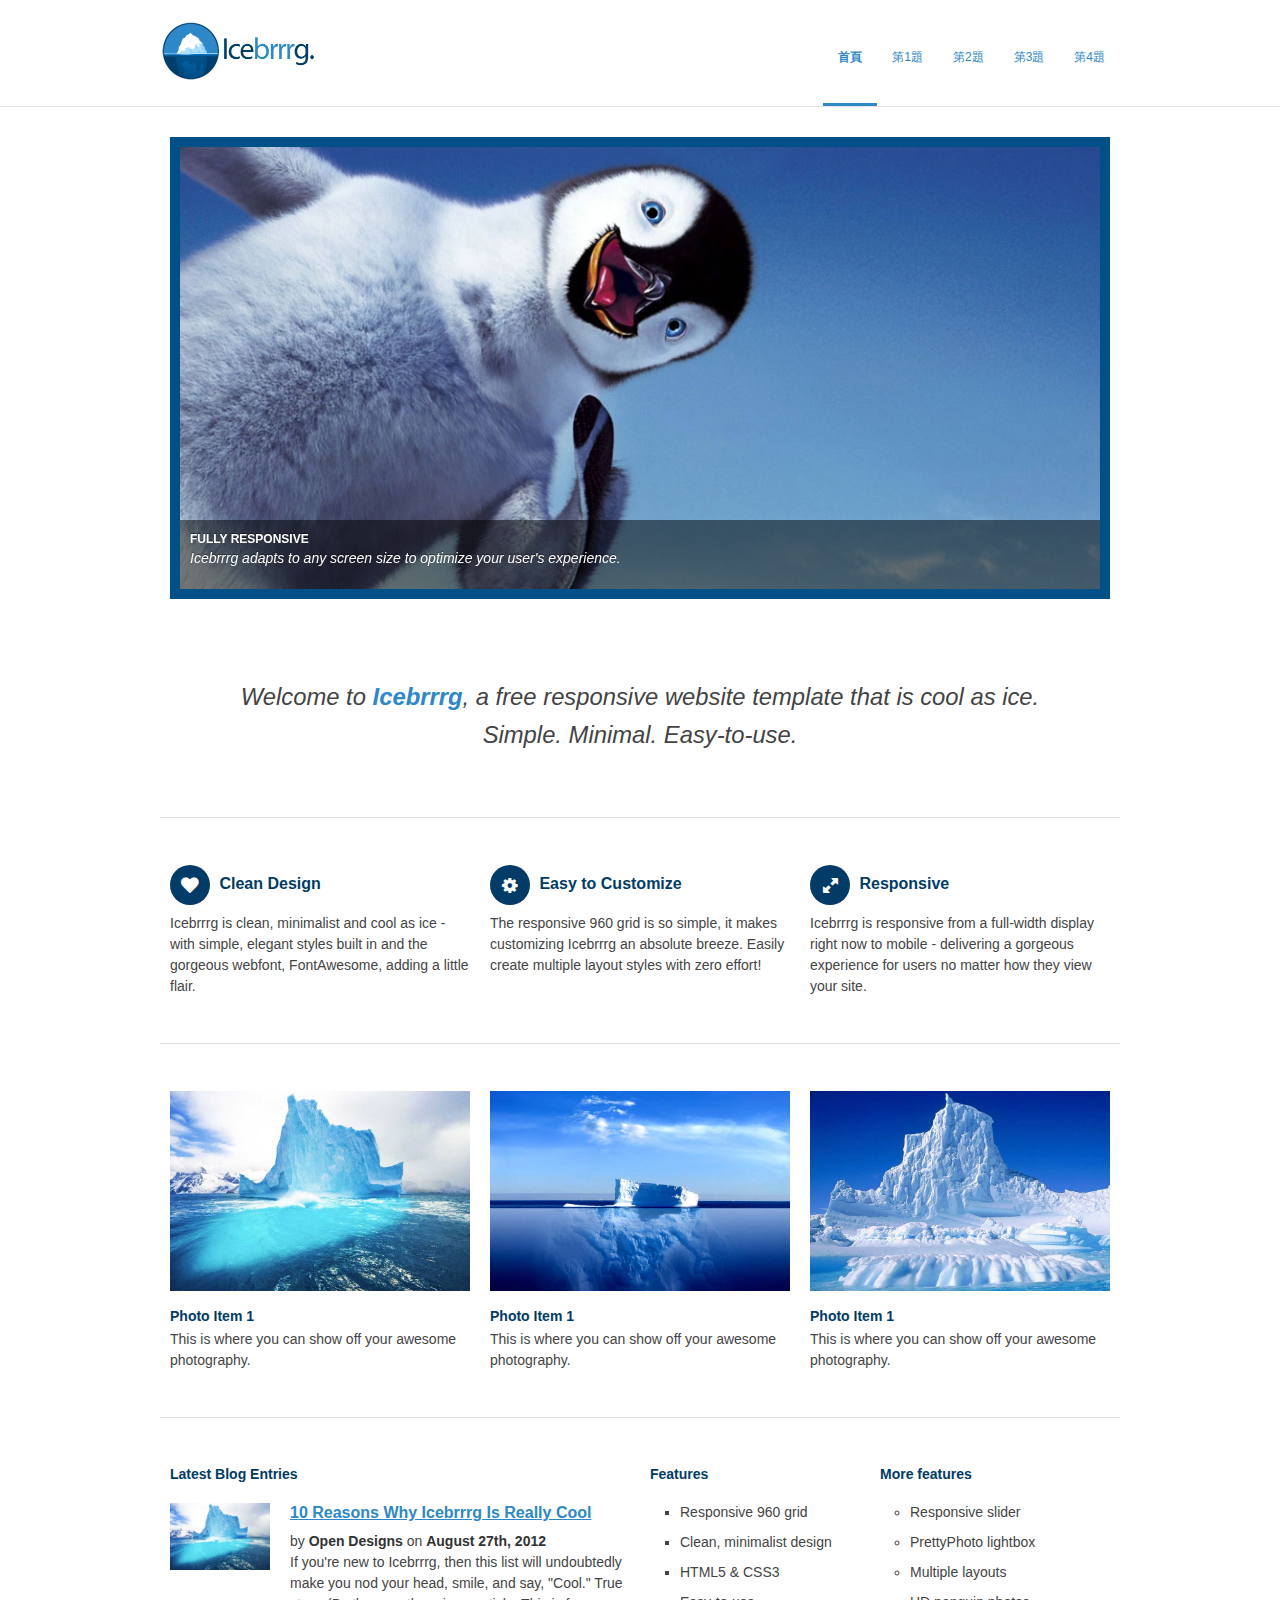
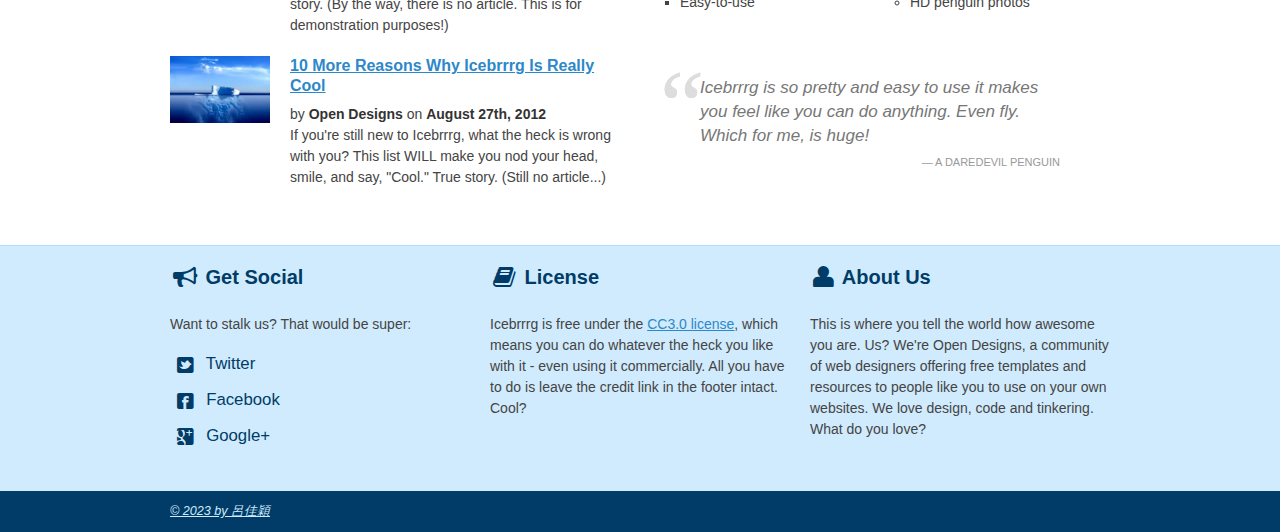
<file: index.html>
<!DOCTYPE html>
<!--[if lt IE 7 ]><html class="ie ie6" lang="en"> <![endif]-->
<!--[if IE 7 ]><html class="ie ie7" lang="en"> <![endif]-->
<!--[if IE 8 ]><html class="ie ie8" lang="en"> <![endif]-->
<!--[if (gte IE 9)|!(IE)]><!--><html lang="en"> <!--<![endif]-->
<head>

	<!-- Basic Page Needs
  ================================================== -->
	<meta charset="utf-8">
	<title>112570031 呂佳穎</title>
	<meta name="description" content="">
	<meta name="author" content="">

	<!-- Mobile Specific Metas
  ================================================== -->
	<meta name="viewport" content="width=device-width, initial-scale=1, maximum-scale=1">

	<!-- CSS
  ================================================== -->
	<link rel="stylesheet" href="stylesheets/base.css">
	<link rel="stylesheet" href="stylesheets/skeleton.css">
	<link rel="stylesheet" href="stylesheets/layout.css">
    <link rel="stylesheet" href="stylesheets/flexslider.css">
    <link rel="stylesheet" href="stylesheets/prettyPhoto.css">
    
    <!-- CSS
  ================================================== -->
 	<script src="http://ajax.googleapis.com/ajax/libs/jquery/1.8.0/jquery.min.js"></script>
    <script src="js/jquery.flexslider-min.js"></script>
    <script src="js/scripts.js"></script>

	<!--[if lt IE 9]>
		<script src="http://html5shim.googlecode.com/svn/trunk/html5.js"></script>
	<![endif]-->

	<!-- Favicons
	================================================== -->
	<link rel="shortcut icon" href="images/favicon.ico">
	<link rel="apple-touch-icon" href="images/apple-touch-icon.png">
	<link rel="apple-touch-icon" sizes="72x72" href="images/apple-touch-icon-72x72.png">
	<link rel="apple-touch-icon" sizes="114x114" href="images/apple-touch-icon-114x114.png">

</head>
<body class="wrap">



	<!-- Primary Page Layout
	================================================== -->

	<header id="header" class="site-header" role="banner">
    <div id="header-inner" class="container sixteen columns over">
    <hgroup class="one-third column alpha">
    <h1 id="site-title" class="site-title">
    <a href="index.html" id="logo"><img src="images/icebrrrg-logo.png" alt="Icebrrrg logo" height="63" width="157" /></a>
    </h1>
    </hgroup>
    <nav id="main-nav" class="two thirds column omega">
    <ul id="main-nav-menu" class="nav-menu">
    <li id="menu-item-1" class="current">
    <a href="index.html">首頁</a>
    </li>
    <li id="menu-item-2">
    <a href="a1.html">第1題</a>
    </li>
    <li id="menu-item-3">
    <a href="a2.html">第2題</a>
    </li>
    <li id="menu-item-4">
    <a href="a3.html">第3題</a>
    </li>
    <li id="menu-item-5">
    <a href="a4.html">第4題</a>
    </li>

    </ul>
    </nav>
    </div>
    </header>

	<div class="container">
    
		<div class="sixteen columns">
        
        <div class="flex-container">
        <div class="flexslider">
  <ul class="slides">
    <li>
      <a href="#"><img src="images/penguin1.jpeg" alt="Random Penguin Photo" /></a>
      <div class="flex-caption">
				<h5><a href="#">Fully Responsive</a></h5>
		
				<p>Icebrrrg adapts to any screen size to optimize your user's experience.</p>		
	</div>
    </li>
    <li>
      <a href="#"><img src="images/penguin2.jpeg" alt="Random Penguin Photo" /></a>
      <div class="flex-caption" style="display:none;">
				<h5><a href="#">Multiple layouts</a></h5>
		
				<p>Easily create multiple different layouts with the simple grid setup - one column, two column, three column, more.</p>		
	</div>
    </li>
    <li>
      <a href="#"><img src="images/penguin3.jpeg" alt="Random Penguin Photo" /></a>
      <div class="flex-caption" style="display:none;">
				<h5><a href="#">Contact form</a></h5>
		
				<p>Not a developer? No problem. Icebrrrg comes complete with a PHP contact form ready to rock.</p>		
	</div>
    </li>
  </ul>
</div>

		


</div>

<div class="tagline">
      <p>Welcome to <strong>Icebrrrg</strong>, a free responsive website template that is cool as ice.<br />
        Simple. Minimal. Easy-to-use.
      </p>
        </div>

		</div><!-- container -->
        
        <hr>
        
        <section class="container">
        
		<div class="one-third column">
			<h3><i class="icon-heart rounded"></i> Clean Design</h3>
			<p>Icebrrrg is clean, minimalist and cool as ice - with simple, elegant styles built in and the gorgeous webfont, FontAwesome, adding a little flair.</p>
		</div>
		<div class="one-third column">
			<h3><i class="icon-cog rounded"></i> Easy to Customize</h3>
			<p>The responsive 960 grid is so simple, it makes customizing Icebrrrg an absolute breeze.  Easily create multiple layout styles with zero effort!</p>
		</div>
		<div class="one-third column">
			<h3><i class="icon-resize-full rounded"></i> Responsive</h3>
			<p>Icebrrrg is responsive from a full-width display right now to mobile - delivering a gorgeous experience for users no matter how they view your site.</p>
		</div>
        
        </section>
        
        <hr>
        
        <section class="container">
        
        <article id="photo-item-1" class="feature-column one-third column">
        <div class="featured-image img-wrapper">
        <a href="images/iceberg1.jpg" class="img-link" title="Photo Item 1">
        <img src="images/iceberg1.jpg" class="scale-with-grid" alt="Random Iceberg Photo">
        <div class="overlay zoom"></div>
        </a>
        </div>
        
        <h4><a href="#">Photo Item 1</a></h4>
        <p>This is where you can show off your awesome photography.</p>
        
        </article>
        
        <article id="photo-item-2" class="feature-column one-third column">
        <div class="featured-image img-wrapper">
        <a href="images/iceberg2.jpg" class="img-link" title="Photo Item 1">
        <img src="images/iceberg2.jpg" class="scale-with-grid" alt="Random Iceberg Photo">
        <div class="overlay zoom"></div>
        </a>
        </div>
        <h4><a href="#">Photo Item 1</a></h4>
        <p>This is where you can show off your awesome photography.</p>
        </article>
        
        <article id="photo-item-3" class="feature-column one-third column">
        <div class="featured-image img-wrapper">
        <a href="images/iceberg3.jpg" class="img-link" title="Photo Item 1">
        <img src="images/iceberg3.jpg" class="scale-with-grid" alt="Random Iceberg Photo">
        <div class="overlay zoom"></div>
        </a>
        </div>
        <h4><a href="#">Photo Item 1</a></h4>
        <p>This is where you can show off your awesome photography.</p>
        </article>
       
	</section><!-- container -->
    
     <hr>
     
     <section class="container recent-posts">
     
     <aside class="eight columns">
     <h4>Latest Blog Entries</h4>
     
     <article class="eight columns alpha">
     
     <div class="two columns alpha">
     <div class="featured-image img-wrapper">
     <img src="images/iceberg1.jpg" class="scale-with-grid thumb-link" alt="Another damn iceberg!">
     </div>
     </div>
     
     <div class="six columns omega">
     <header>
     <h3><a href="#">10 Reasons Why Icebrrrg Is Really Cool</a></h3>
     <div class="meta">
     <span class="post-date">by <strong>Open Designs</strong> on <strong>August 27th, 2012</strong></span>
     </div>
     </header>
     <p>If you're new to Icebrrrg, then this list will undoubtedly make you nod your head, smile, and say, "Cool."  True story.  (By the way, there is no article.  This is for demonstration purposes!)</p>
     </div>
     
     </article>
     
     </aside>
     
     <aside class="eight columns">
     <div class="four columns alpha">
     <h4>Features</h4>
     <ul class="square">
     <li>Responsive 960 grid</li>
     <li>Clean, minimalist design</li>
     <li>HTML5 & CSS3</li>
     <li>Easy-to-use</li>
     </ul>
     </div>
    
     <div class="four columns alpha">
     <h4>More features</h4>
     <ul class="circle">
     <li>Responsive slider</li>
     <li>PrettyPhoto lightbox</li>
     <li>Multiple layouts</li>
     <li>HD penguin photos</li>
     </ul>
     </div>
     </aside>
     
     <aside class="eight columns clear">
     
     <article class="eight columns alpha">
     
     <div class="two columns alpha">
     <div class="featured-image img-wrapper">
     <img src="images/iceberg2.jpg" class="scale-with-grid thumb-link" alt="Another damn iceberg!">
     </div>
     </div>
     
     <div class="six columns omega">
     <header>
     <h3><a href="#">10 More Reasons Why Icebrrrg Is Really Cool</a></h3>
     <div class="meta">
     <span class="post-date">by <strong>Open Designs</strong> on <strong>August 27th, 2012</strong></span>
     </div>
     </header>
     <p>If you're still new to Icebrrrg, what the heck is wrong with you? This list WILL make you nod your head, smile, and say, "Cool."  True story.  (Still no article...)</p>
     </div>
     
     </article>
     
     </aside>
     
     <aside class="eight columns">
     
     <blockquote class="testimonial">
     Icebrrrg is so pretty and easy to use it makes you feel like you can do anything.  Even fly.  Which for me, is huge!
     <cite>A Daredevil Penguin</cite>
     </blockquote>
     
     </aside>
     
     </section>
    
    </div>

<footer>

<div class="footer-inner container">


<div class="social footer-columns one-third column">
<h2><i class="icon-bullhorn icon-large"></i> Get Social</h2>
<p>Want to stalk us? That would be super:</p>
<ul>
<li><a href="http://www.twitter.com/opendesigns/"><i class="icon-twitter-sign icon-large"></i> Twitter</a></li>
<li><a href="http://www.facebook.com/opendesigns"><i class="icon-facebook-sign icon-large"></i> Facebook</a></li>
<li><a href="https://plus.google.com/b/110224753971231624818/110224753971231624818/posts"><i class="icon-google-plus-sign icon-large"></i> Google+</a></li>
</ul>
</div>

<div class="footer-columns one-third column">
<h2><i class="icon-book icon-large"></i> License</h2>
<p>Icebrrrg is free under the <a href="http://creativecommons.org/licenses/by/3/">CC3.0 license</a>, which means you can do whatever the heck you like with it - even using it commercially.  All you have to do is leave the credit link in the footer intact.  Cool?</p>

</div>

<div class="footer-columns one-third column">
<h2><i class="icon-user icon-large"></i> About Us</h2>
<p>This is where you tell the world how awesome you are.  Us?  We're Open Designs, a community of web designers offering free templates and resources to people like you to use on your own websites.  We love design, code and tinkering.  What do you love?</p>
</div>

</div>

<div id="footer-base">
<div class="container">
<div class="eight columns">
<a href="http://ccwntut.byethost15.com/hw3/">&copy; 2023 by 呂佳穎</a> 
</div>


</div>
</div>

</footer>

<!-- End Document
================================================== -->

<script src="js/jquery.prettyPhoto.js"></script>
</body>
</html>
</file>
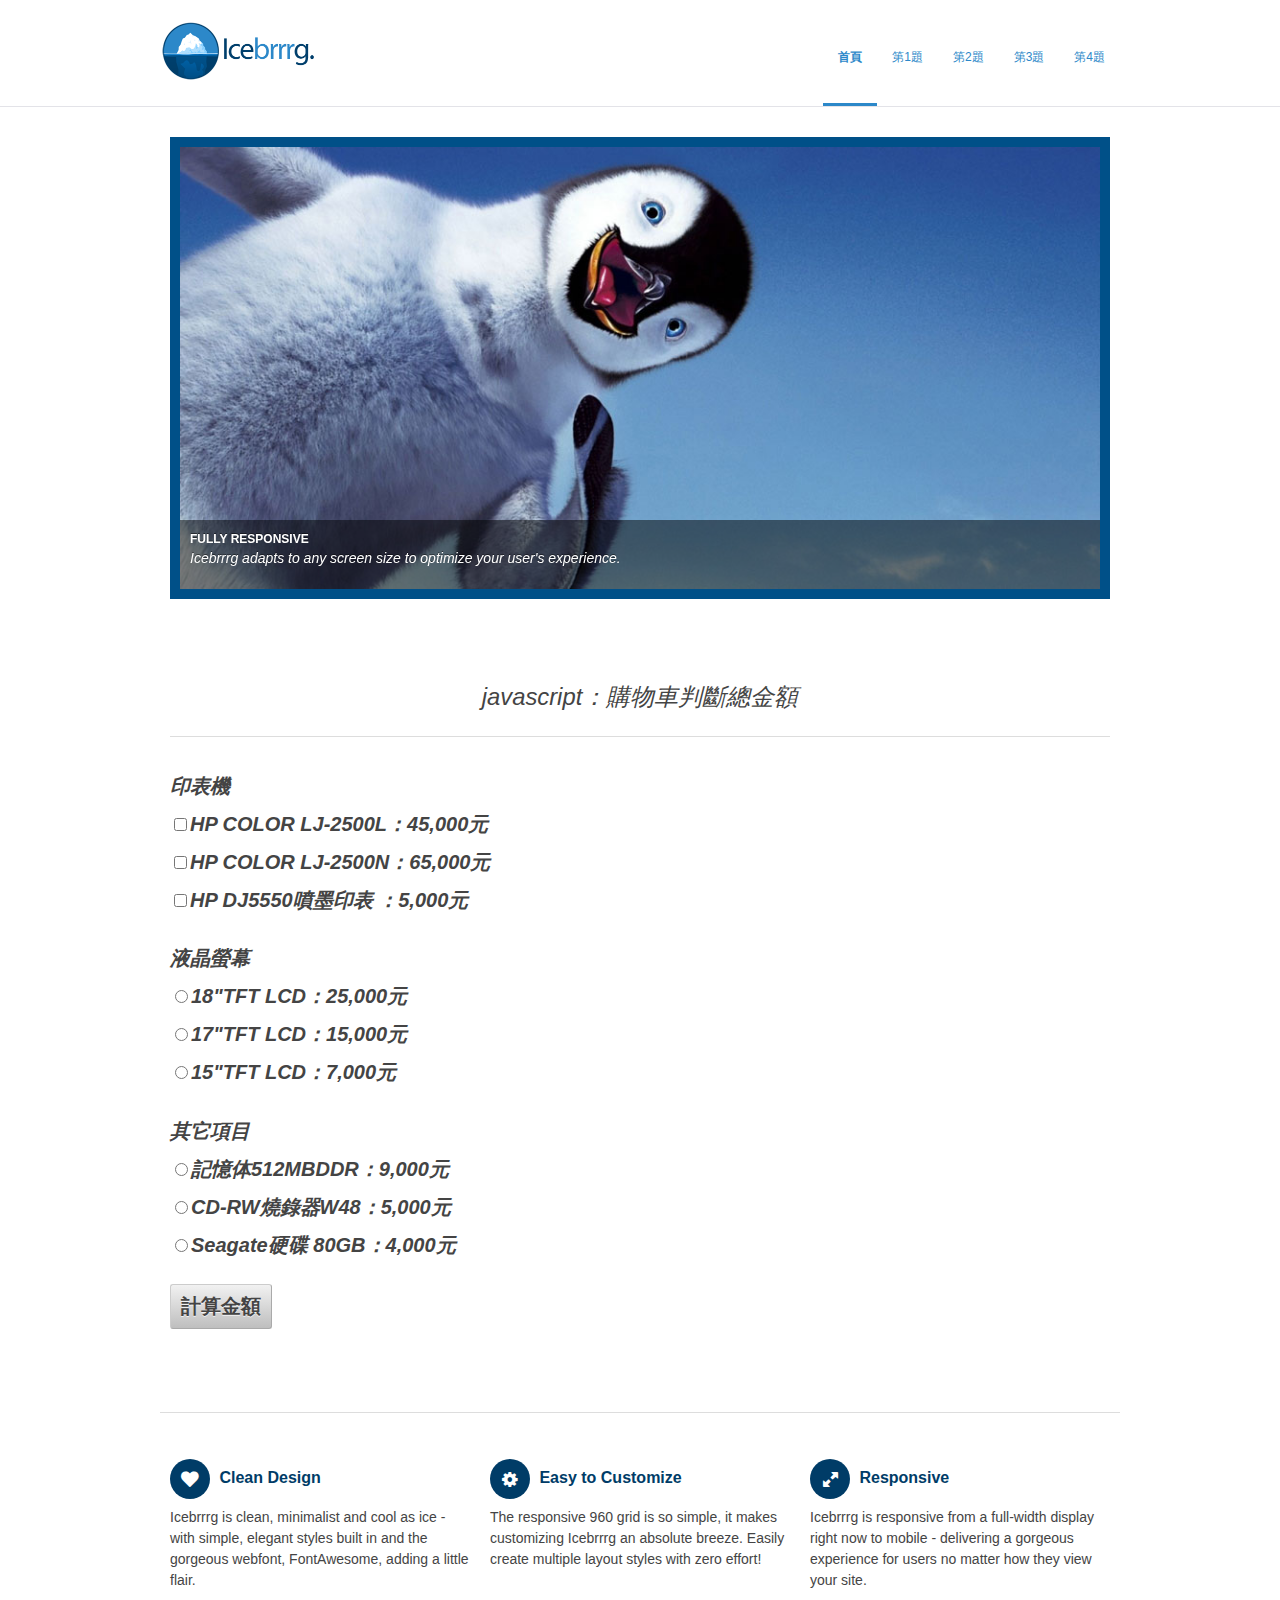
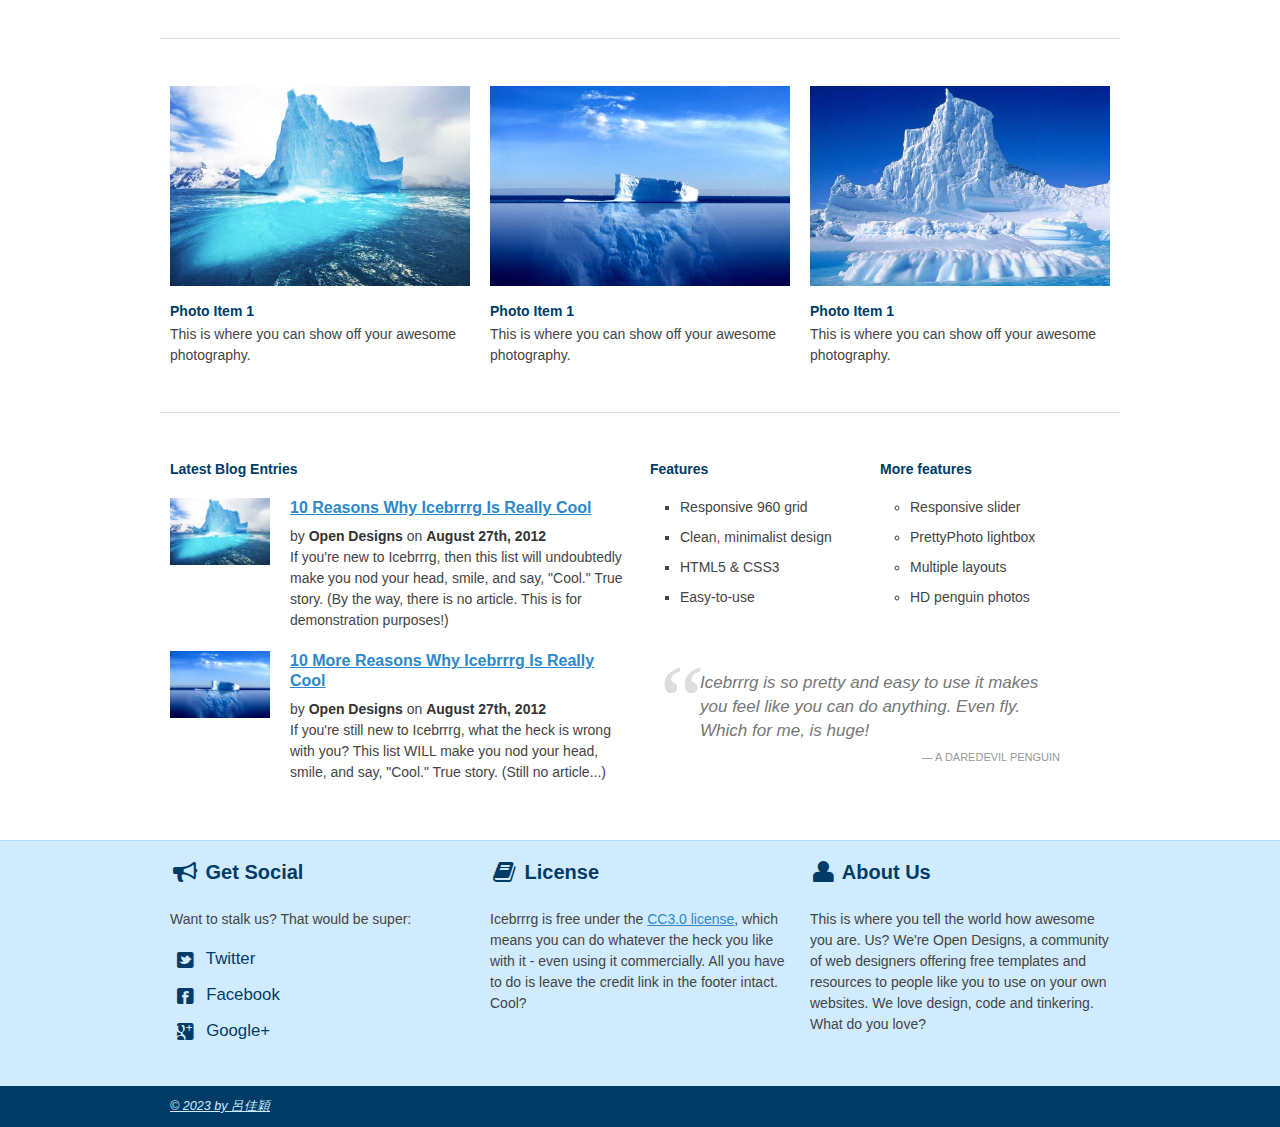
<file: a1.html>
<!DOCTYPE html>
<!--[if lt IE 7 ]><html class="ie ie6" lang="en"> <![endif]-->
<!--[if IE 7 ]><html class="ie ie7" lang="en"> <![endif]-->
<!--[if IE 8 ]><html class="ie ie8" lang="en"> <![endif]-->
<!--[if (gte IE 9)|!(IE)]><!--><html lang="en"> <!--<![endif]-->
<head>

	<!-- Basic Page Needs
  ================================================== -->
	<meta charset="utf-8">
	<title>112570031 呂佳穎</title>
	<meta name="description" content="">
	<meta name="author" content="">

	<!-- Mobile Specific Metas
  ================================================== -->
	<meta name="viewport" content="width=device-width, initial-scale=1, maximum-scale=1">

	<!-- CSS
  ================================================== -->
	<link rel="stylesheet" href="stylesheets/base.css">
	<link rel="stylesheet" href="stylesheets/skeleton.css">
	<link rel="stylesheet" href="stylesheets/layout.css">
    <link rel="stylesheet" href="stylesheets/flexslider.css">
    <link rel="stylesheet" href="stylesheets/prettyPhoto.css">
    
    <!-- CSS
  ================================================== -->
 	<script src="http://ajax.googleapis.com/ajax/libs/jquery/1.8.0/jquery.min.js"></script>
    <script src="js/jquery.flexslider-min.js"></script>
    <script src="js/scripts.js"></script>

	<!--[if lt IE 9]>
		<script src="http://html5shim.googlecode.com/svn/trunk/html5.js"></script>
	<![endif]-->

	<!-- Favicons
	================================================== -->
	<link rel="shortcut icon" href="images/favicon.ico">
	<link rel="apple-touch-icon" href="images/apple-touch-icon.png">
	<link rel="apple-touch-icon" sizes="72x72" href="images/apple-touch-icon-72x72.png">
	<link rel="apple-touch-icon" sizes="114x114" href="images/apple-touch-icon-114x114.png">
  <link href="stylesheets/mystyle.css" rel="stylesheet">

  <script>
    function show()
    {      
      money = 0;
      //複選題
      if(c1.checked==true)
      {
        money += 45000;
      }
      if(c2.checked==true)
      {
        money += 65000;
      }
      if(c3.checked==true)
      {
        money += 5000;
      }
      //單選題
      if(r1.checked==true)
      {
        money += 25000;
      }
      else if(r2.checked==true)
      {
        money += 15000;
      }
      else if(r3.checked==true)
      {
        money += 7000;
      }
      //單選題
      if(r4.checked==true)
      {
        money += 9000;
      }
      else if(r5.checked==true)
      {
        money += 5000;
      }
      else if(r6.checked==true)
      {
        money += 4000;
      }
      //顯示總金額
      alert("總金額 = " + money)
    }
  </script>
</head>
<body class="wrap">



	<!-- Primary Page Layout
	================================================== -->

	<header id="header" class="site-header" role="banner">
    <div id="header-inner" class="container sixteen columns over">
    <hgroup class="one-third column alpha">
    <h1 id="site-title" class="site-title">
    <a href="index.html" id="logo"><img src="images/icebrrrg-logo.png" alt="Icebrrrg logo" height="63" width="157" /></a>
    </h1>
    </hgroup>
    <nav id="main-nav" class="two thirds column omega">
    <ul id="main-nav-menu" class="nav-menu">
    <li id="menu-item-1" class="current">
    <a href="index.html">首頁</a>
    </li>
    <li id="menu-item-2">
    <a href="a1.html">第1題</a>
    </li>
    <li id="menu-item-3">
    <a href="a2.html">第2題</a>
    </li>
    <li id="menu-item-4">
    <a href="a3.html">第3題</a>
    </li>
    <li id="menu-item-5">
    <a href="a4.html">第4題</a>
    </li>

    </ul>
    </nav>
    </div>
    </header>

	<div class="container">
    
		<div class="sixteen columns">
        
        <div class="flex-container">
        <div class="flexslider">
  <ul class="slides">
    <li>
      <a href="#"><img src="images/penguin1.jpeg" alt="Random Penguin Photo" /></a>
      <div class="flex-caption">
				<h5><a href="#">Fully Responsive</a></h5>
		
				<p>Icebrrrg adapts to any screen size to optimize your user's experience.</p>		
	</div>
    </li>
    <li>
      <a href="#"><img src="images/penguin2.jpeg" alt="Random Penguin Photo" /></a>
      <div class="flex-caption" style="display:none;">
				<h5><a href="#">Multiple layouts</a></h5>
		
				<p>Easily create multiple different layouts with the simple grid setup - one column, two column, three column, more.</p>		
	</div>
    </li>
    <li>
      <a href="#"><img src="images/penguin3.jpeg" alt="Random Penguin Photo" /></a>
      <div class="flex-caption" style="display:none;">
				<h5><a href="#">Contact form</a></h5>
		
				<p>Not a developer? No problem. Icebrrrg comes complete with a PHP contact form ready to rock.</p>		
	</div>
    </li>
  </ul>
</div>

		


</div>

<div class="tagline">
      <p>javascript：購物車判斷總金額</p>
      <hr>
      <p class="s1">印表機<br>
        <input id="c1" type="checkbox">HP COLOR LJ-2500L：45,000元<br>
        <input id="c2" type="checkbox">HP COLOR LJ-2500N：65,000元<br>
        <input id="c3" type="checkbox">HP DJ5550噴墨印表 ：5,000元<br>
      </p>
      <p class="s1">液晶螢幕<br>
        <input name="lcd"  id="r1" type="radio">18"TFT LCD：25,000元<br>
        <input name="lcd"  id="r2"  type="radio">17"TFT LCD：15,000元<br>
        <input name="lcd"  id="r3"  type="radio">15"TFT LCD：7,000元<br>
      </p>
      <p class="s1">其它項目<br>
        <input type="radio" name="other" id="r4" >記憶体512MBDDR：9,000元<br>
        <input type="radio" name="other" id="r5" >CD-RW燒錄器W48：5,000元<br>
        <input type="radio" name="other" id="r6" >Seagate硬碟 80GB：4,000元<br>
      </p>
      <p class="s1">
        <input onclick="show()" style="font-size: 20px;" type="button" value="計算金額">
      </p>
        </div>

		</div><!-- container -->
        
        <hr>
        
        <section class="container">
        
		<div class="one-third column">
			<h3><i class="icon-heart rounded"></i> Clean Design</h3>
			<p>Icebrrrg is clean, minimalist and cool as ice - with simple, elegant styles built in and the gorgeous webfont, FontAwesome, adding a little flair.</p>
		</div>
		<div class="one-third column">
			<h3><i class="icon-cog rounded"></i> Easy to Customize</h3>
			<p>The responsive 960 grid is so simple, it makes customizing Icebrrrg an absolute breeze.  Easily create multiple layout styles with zero effort!</p>
		</div>
		<div class="one-third column">
			<h3><i class="icon-resize-full rounded"></i> Responsive</h3>
			<p>Icebrrrg is responsive from a full-width display right now to mobile - delivering a gorgeous experience for users no matter how they view your site.</p>
		</div>
        
        </section>
        
        <hr>
        
        <section class="container">
        
        <article id="photo-item-1" class="feature-column one-third column">
        <div class="featured-image img-wrapper">
        <a href="images/iceberg1.jpg" class="img-link" title="Photo Item 1">
        <img src="images/iceberg1.jpg" class="scale-with-grid" alt="Random Iceberg Photo">
        <div class="overlay zoom"></div>
        </a>
        </div>
        
        <h4><a href="#">Photo Item 1</a></h4>
        <p>This is where you can show off your awesome photography.</p>
        
        </article>
        
        <article id="photo-item-2" class="feature-column one-third column">
        <div class="featured-image img-wrapper">
        <a href="images/iceberg2.jpg" class="img-link" title="Photo Item 1">
        <img src="images/iceberg2.jpg" class="scale-with-grid" alt="Random Iceberg Photo">
        <div class="overlay zoom"></div>
        </a>
        </div>
        <h4><a href="#">Photo Item 1</a></h4>
        <p>This is where you can show off your awesome photography.</p>
        </article>
        
        <article id="photo-item-3" class="feature-column one-third column">
        <div class="featured-image img-wrapper">
        <a href="images/iceberg3.jpg" class="img-link" title="Photo Item 1">
        <img src="images/iceberg3.jpg" class="scale-with-grid" alt="Random Iceberg Photo">
        <div class="overlay zoom"></div>
        </a>
        </div>
        <h4><a href="#">Photo Item 1</a></h4>
        <p>This is where you can show off your awesome photography.</p>
        </article>
       
	</section><!-- container -->
    
     <hr>
     
     <section class="container recent-posts">
     
     <aside class="eight columns">
     <h4>Latest Blog Entries</h4>
     
     <article class="eight columns alpha">
     
     <div class="two columns alpha">
     <div class="featured-image img-wrapper">
     <img src="images/iceberg1.jpg" class="scale-with-grid thumb-link" alt="Another damn iceberg!">
     </div>
     </div>
     
     <div class="six columns omega">
     <header>
     <h3><a href="#">10 Reasons Why Icebrrrg Is Really Cool</a></h3>
     <div class="meta">
     <span class="post-date">by <strong>Open Designs</strong> on <strong>August 27th, 2012</strong></span>
     </div>
     </header>
     <p>If you're new to Icebrrrg, then this list will undoubtedly make you nod your head, smile, and say, "Cool."  True story.  (By the way, there is no article.  This is for demonstration purposes!)</p>
     </div>
     
     </article>
     
     </aside>
     
     <aside class="eight columns">
     <div class="four columns alpha">
     <h4>Features</h4>
     <ul class="square">
     <li>Responsive 960 grid</li>
     <li>Clean, minimalist design</li>
     <li>HTML5 & CSS3</li>
     <li>Easy-to-use</li>
     </ul>
     </div>
    
     <div class="four columns alpha">
     <h4>More features</h4>
     <ul class="circle">
     <li>Responsive slider</li>
     <li>PrettyPhoto lightbox</li>
     <li>Multiple layouts</li>
     <li>HD penguin photos</li>
     </ul>
     </div>
     </aside>
     
     <aside class="eight columns clear">
     
     <article class="eight columns alpha">
     
     <div class="two columns alpha">
     <div class="featured-image img-wrapper">
     <img src="images/iceberg2.jpg" class="scale-with-grid thumb-link" alt="Another damn iceberg!">
     </div>
     </div>
     
     <div class="six columns omega">
     <header>
     <h3><a href="#">10 More Reasons Why Icebrrrg Is Really Cool</a></h3>
     <div class="meta">
     <span class="post-date">by <strong>Open Designs</strong> on <strong>August 27th, 2012</strong></span>
     </div>
     </header>
     <p>If you're still new to Icebrrrg, what the heck is wrong with you? This list WILL make you nod your head, smile, and say, "Cool."  True story.  (Still no article...)</p>
     </div>
     
     </article>
     
     </aside>
     
     <aside class="eight columns">
     
     <blockquote class="testimonial">
     Icebrrrg is so pretty and easy to use it makes you feel like you can do anything.  Even fly.  Which for me, is huge!
     <cite>A Daredevil Penguin</cite>
     </blockquote>
     
     </aside>
     
     </section>
    
    </div>

<footer>

<div class="footer-inner container">


<div class="social footer-columns one-third column">
<h2><i class="icon-bullhorn icon-large"></i> Get Social</h2>
<p>Want to stalk us? That would be super:</p>
<ul>
<li><a href="http://www.twitter.com/opendesigns/"><i class="icon-twitter-sign icon-large"></i> Twitter</a></li>
<li><a href="http://www.facebook.com/opendesigns"><i class="icon-facebook-sign icon-large"></i> Facebook</a></li>
<li><a href="https://plus.google.com/b/110224753971231624818/110224753971231624818/posts"><i class="icon-google-plus-sign icon-large"></i> Google+</a></li>
</ul>
</div>

<div class="footer-columns one-third column">
<h2><i class="icon-book icon-large"></i> License</h2>
<p>Icebrrrg is free under the <a href="http://creativecommons.org/licenses/by/3/">CC3.0 license</a>, which means you can do whatever the heck you like with it - even using it commercially.  All you have to do is leave the credit link in the footer intact.  Cool?</p>

</div>

<div class="footer-columns one-third column">
<h2><i class="icon-user icon-large"></i> About Us</h2>
<p>This is where you tell the world how awesome you are.  Us?  We're Open Designs, a community of web designers offering free templates and resources to people like you to use on your own websites.  We love design, code and tinkering.  What do you love?</p>
</div>

</div>

<div id="footer-base">
<div class="container">
<div class="eight columns">
<a href="http://ccwntut.byethost15.com/hw3/">&copy; 2023 by 呂佳穎</a> 
</div>


</div>
</div>

</footer>

<!-- End Document
================================================== -->

<script src="js/jquery.prettyPhoto.js"></script>
</body>
</html>
</file>
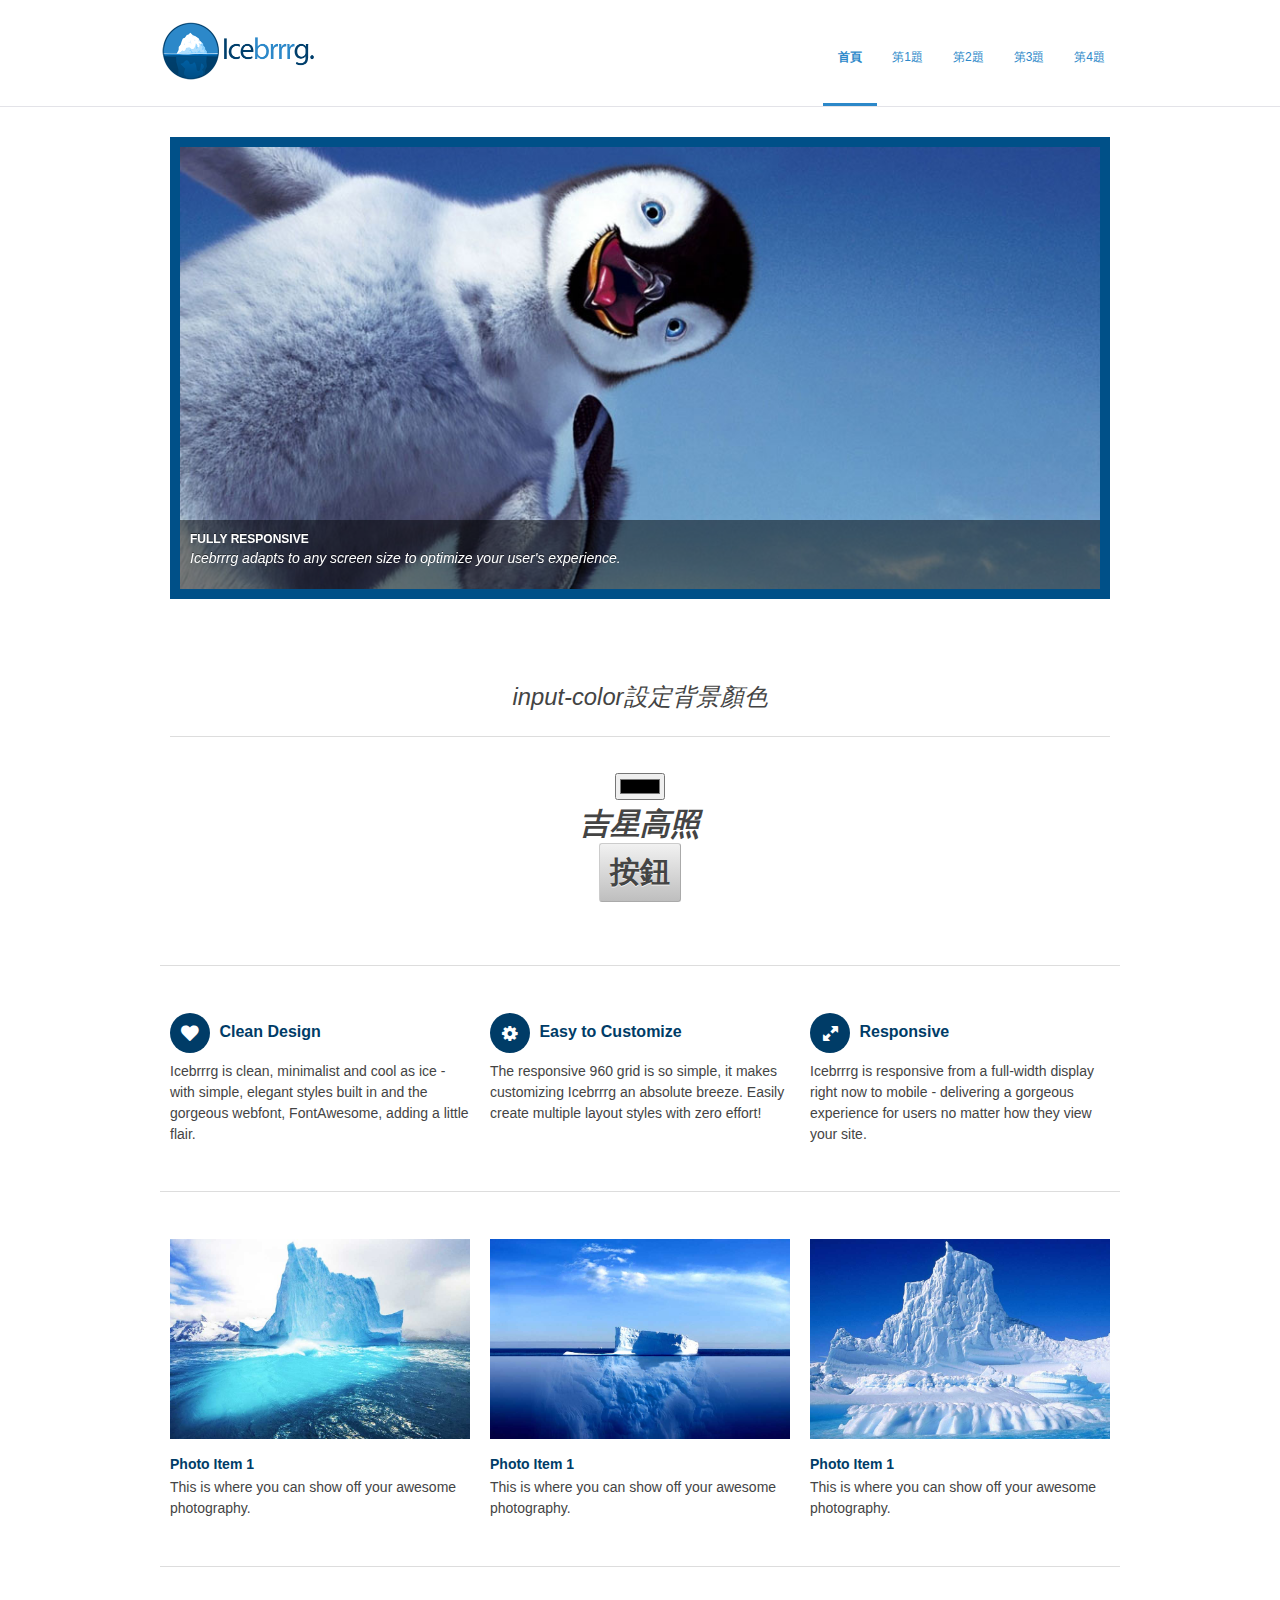
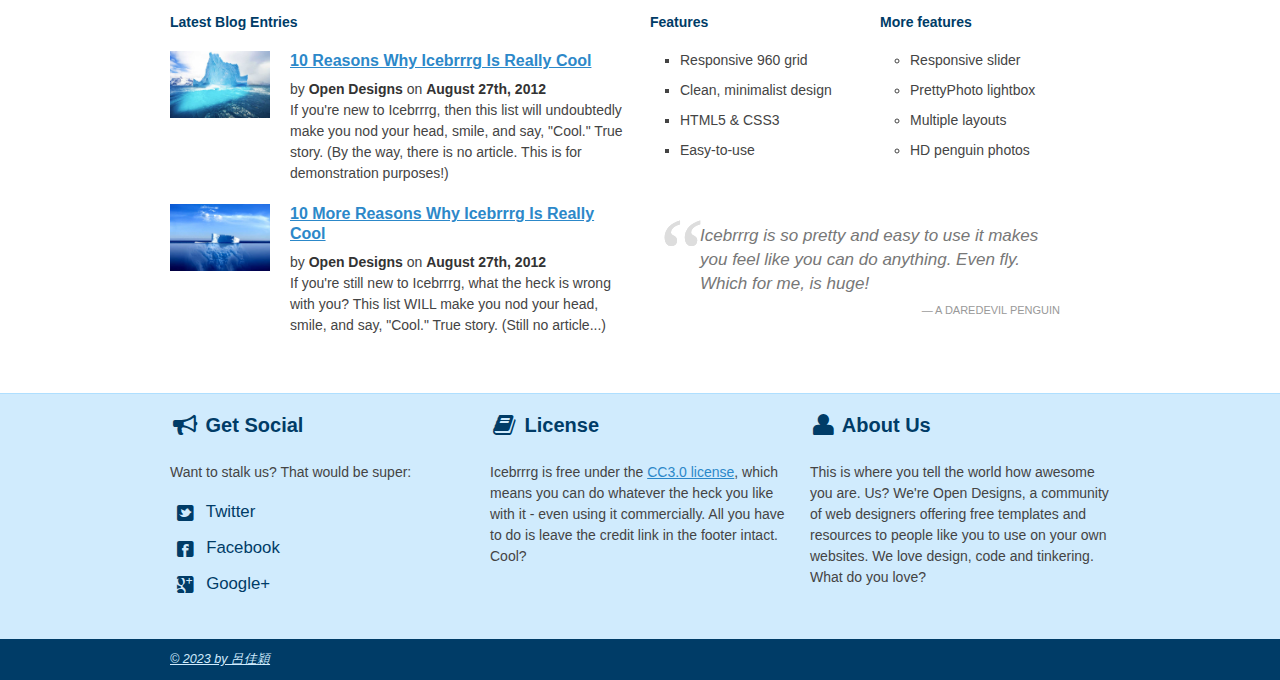
<file: a2.html>
<!DOCTYPE html>
<!--[if lt IE 7 ]><html class="ie ie6" lang="en"> <![endif]-->
<!--[if IE 7 ]><html class="ie ie7" lang="en"> <![endif]-->
<!--[if IE 8 ]><html class="ie ie8" lang="en"> <![endif]-->
<!--[if (gte IE 9)|!(IE)]><!--><html lang="en"> <!--<![endif]-->
<head>

	<!-- Basic Page Needs
  ================================================== -->
	<meta charset="utf-8">
	<title>112570031 呂佳穎</title>
	<meta name="description" content="">
	<meta name="author" content="">

	<!-- Mobile Specific Metas
  ================================================== -->
	<meta name="viewport" content="width=device-width, initial-scale=1, maximum-scale=1">

	<!-- CSS
  ================================================== -->
	<link rel="stylesheet" href="stylesheets/base.css">
	<link rel="stylesheet" href="stylesheets/skeleton.css">
	<link rel="stylesheet" href="stylesheets/layout.css">
    <link rel="stylesheet" href="stylesheets/flexslider.css">
    <link rel="stylesheet" href="stylesheets/prettyPhoto.css">
    
    <!-- CSS
  ================================================== -->
 	<script src="http://ajax.googleapis.com/ajax/libs/jquery/1.8.0/jquery.min.js"></script>
    <script src="js/jquery.flexslider-min.js"></script>
    <script src="js/scripts.js"></script>

	<!--[if lt IE 9]>
		<script src="http://html5shim.googlecode.com/svn/trunk/html5.js"></script>
	<![endif]-->

	<!-- Favicons
	================================================== -->
	<link rel="shortcut icon" href="images/favicon.ico">
	<link rel="apple-touch-icon" href="images/apple-touch-icon.png">
	<link rel="apple-touch-icon" sizes="72x72" href="images/apple-touch-icon-72x72.png">
	<link rel="apple-touch-icon" sizes="114x114" href="images/apple-touch-icon-114x114.png">

  <script>
    function show()
    {
      document.getElementById("t1").style.backgroundColor = c1.value
      b1.style.backgroundColor = c1.value;
    }
  </script>

</head>
<body class="wrap">



	<!-- Primary Page Layout
	================================================== -->

	<header id="header" class="site-header" role="banner">
    <div id="header-inner" class="container sixteen columns over">
    <hgroup class="one-third column alpha">
    <h1 id="site-title" class="site-title">
    <a href="index.html" id="logo"><img src="images/icebrrrg-logo.png" alt="Icebrrrg logo" height="63" width="157" /></a>
    </h1>
    </hgroup>
    <nav id="main-nav" class="two thirds column omega">
    <ul id="main-nav-menu" class="nav-menu">
    <li id="menu-item-1" class="current">
    <a href="index.html">首頁</a>
    </li>
    <li id="menu-item-2">
    <a href="a1.html">第1題</a>
    </li>
    <li id="menu-item-3">
    <a href="a2.html">第2題</a>
    </li>
    <li id="menu-item-4">
    <a href="a3.html">第3題</a>
    </li>
    <li id="menu-item-5">
    <a href="a4.html">第4題</a>
    </li>

    </ul>
    </nav>
    </div>
    </header>

	<div class="container">
    
		<div class="sixteen columns">
        
        <div class="flex-container">
        <div class="flexslider">
  <ul class="slides">
    <li>
      <a href="#"><img src="images/penguin1.jpeg" alt="Random Penguin Photo" /></a>
      <div class="flex-caption">
				<h5><a href="#">Fully Responsive</a></h5>
		
				<p>Icebrrrg adapts to any screen size to optimize your user's experience.</p>		
	</div>
    </li>
    <li>
      <a href="#"><img src="images/penguin2.jpeg" alt="Random Penguin Photo" /></a>
      <div class="flex-caption" style="display:none;">
				<h5><a href="#">Multiple layouts</a></h5>
		
				<p>Easily create multiple different layouts with the simple grid setup - one column, two column, three column, more.</p>		
	</div>
    </li>
    <li>
      <a href="#"><img src="images/penguin3.jpeg" alt="Random Penguin Photo" /></a>
      <div class="flex-caption" style="display:none;">
				<h5><a href="#">Contact form</a></h5>
		
				<p>Not a developer? No problem. Icebrrrg comes complete with a PHP contact form ready to rock.</p>		
	</div>
    </li>
  </ul>
</div>

		


</div>

<div class="tagline">
      <p>input-color設定背景顏色
      </p>
      <hr>
      <input id="c1" onchange="show()" type="color"><br>
      <label id="t1" style="font-size: 30px;">吉星高照</label>
      <input id="b1" style="font-size: 30px;" type="button" value="按鈕"><br>

        </div>

		</div><!-- container -->
        
        <hr>
        
        <section class="container">
        
		<div class="one-third column">
			<h3><i class="icon-heart rounded"></i> Clean Design</h3>
			<p>Icebrrrg is clean, minimalist and cool as ice - with simple, elegant styles built in and the gorgeous webfont, FontAwesome, adding a little flair.</p>
		</div>
		<div class="one-third column">
			<h3><i class="icon-cog rounded"></i> Easy to Customize</h3>
			<p>The responsive 960 grid is so simple, it makes customizing Icebrrrg an absolute breeze.  Easily create multiple layout styles with zero effort!</p>
		</div>
		<div class="one-third column">
			<h3><i class="icon-resize-full rounded"></i> Responsive</h3>
			<p>Icebrrrg is responsive from a full-width display right now to mobile - delivering a gorgeous experience for users no matter how they view your site.</p>
		</div>
        
        </section>
        
        <hr>
        
        <section class="container">
        
        <article id="photo-item-1" class="feature-column one-third column">
        <div class="featured-image img-wrapper">
        <a href="images/iceberg1.jpg" class="img-link" title="Photo Item 1">
        <img src="images/iceberg1.jpg" class="scale-with-grid" alt="Random Iceberg Photo">
        <div class="overlay zoom"></div>
        </a>
        </div>
        
        <h4><a href="#">Photo Item 1</a></h4>
        <p>This is where you can show off your awesome photography.</p>
        
        </article>
        
        <article id="photo-item-2" class="feature-column one-third column">
        <div class="featured-image img-wrapper">
        <a href="images/iceberg2.jpg" class="img-link" title="Photo Item 1">
        <img src="images/iceberg2.jpg" class="scale-with-grid" alt="Random Iceberg Photo">
        <div class="overlay zoom"></div>
        </a>
        </div>
        <h4><a href="#">Photo Item 1</a></h4>
        <p>This is where you can show off your awesome photography.</p>
        </article>
        
        <article id="photo-item-3" class="feature-column one-third column">
        <div class="featured-image img-wrapper">
        <a href="images/iceberg3.jpg" class="img-link" title="Photo Item 1">
        <img src="images/iceberg3.jpg" class="scale-with-grid" alt="Random Iceberg Photo">
        <div class="overlay zoom"></div>
        </a>
        </div>
        <h4><a href="#">Photo Item 1</a></h4>
        <p>This is where you can show off your awesome photography.</p>
        </article>
       
	</section><!-- container -->
    
     <hr>
     
     <section class="container recent-posts">
     
     <aside class="eight columns">
     <h4>Latest Blog Entries</h4>
     
     <article class="eight columns alpha">
     
     <div class="two columns alpha">
     <div class="featured-image img-wrapper">
     <img src="images/iceberg1.jpg" class="scale-with-grid thumb-link" alt="Another damn iceberg!">
     </div>
     </div>
     
     <div class="six columns omega">
     <header>
     <h3><a href="#">10 Reasons Why Icebrrrg Is Really Cool</a></h3>
     <div class="meta">
     <span class="post-date">by <strong>Open Designs</strong> on <strong>August 27th, 2012</strong></span>
     </div>
     </header>
     <p>If you're new to Icebrrrg, then this list will undoubtedly make you nod your head, smile, and say, "Cool."  True story.  (By the way, there is no article.  This is for demonstration purposes!)</p>
     </div>
     
     </article>
     
     </aside>
     
     <aside class="eight columns">
     <div class="four columns alpha">
     <h4>Features</h4>
     <ul class="square">
     <li>Responsive 960 grid</li>
     <li>Clean, minimalist design</li>
     <li>HTML5 & CSS3</li>
     <li>Easy-to-use</li>
     </ul>
     </div>
    
     <div class="four columns alpha">
     <h4>More features</h4>
     <ul class="circle">
     <li>Responsive slider</li>
     <li>PrettyPhoto lightbox</li>
     <li>Multiple layouts</li>
     <li>HD penguin photos</li>
     </ul>
     </div>
     </aside>
     
     <aside class="eight columns clear">
     
     <article class="eight columns alpha">
     
     <div class="two columns alpha">
     <div class="featured-image img-wrapper">
     <img src="images/iceberg2.jpg" class="scale-with-grid thumb-link" alt="Another damn iceberg!">
     </div>
     </div>
     
     <div class="six columns omega">
     <header>
     <h3><a href="#">10 More Reasons Why Icebrrrg Is Really Cool</a></h3>
     <div class="meta">
     <span class="post-date">by <strong>Open Designs</strong> on <strong>August 27th, 2012</strong></span>
     </div>
     </header>
     <p>If you're still new to Icebrrrg, what the heck is wrong with you? This list WILL make you nod your head, smile, and say, "Cool."  True story.  (Still no article...)</p>
     </div>
     
     </article>
     
     </aside>
     
     <aside class="eight columns">
     
     <blockquote class="testimonial">
     Icebrrrg is so pretty and easy to use it makes you feel like you can do anything.  Even fly.  Which for me, is huge!
     <cite>A Daredevil Penguin</cite>
     </blockquote>
     
     </aside>
     
     </section>
    
    </div>

<footer>

<div class="footer-inner container">


<div class="social footer-columns one-third column">
<h2><i class="icon-bullhorn icon-large"></i> Get Social</h2>
<p>Want to stalk us? That would be super:</p>
<ul>
<li><a href="http://www.twitter.com/opendesigns/"><i class="icon-twitter-sign icon-large"></i> Twitter</a></li>
<li><a href="http://www.facebook.com/opendesigns"><i class="icon-facebook-sign icon-large"></i> Facebook</a></li>
<li><a href="https://plus.google.com/b/110224753971231624818/110224753971231624818/posts"><i class="icon-google-plus-sign icon-large"></i> Google+</a></li>
</ul>
</div>

<div class="footer-columns one-third column">
<h2><i class="icon-book icon-large"></i> License</h2>
<p>Icebrrrg is free under the <a href="http://creativecommons.org/licenses/by/3/">CC3.0 license</a>, which means you can do whatever the heck you like with it - even using it commercially.  All you have to do is leave the credit link in the footer intact.  Cool?</p>

</div>

<div class="footer-columns one-third column">
<h2><i class="icon-user icon-large"></i> About Us</h2>
<p>This is where you tell the world how awesome you are.  Us?  We're Open Designs, a community of web designers offering free templates and resources to people like you to use on your own websites.  We love design, code and tinkering.  What do you love?</p>
</div>

</div>

<div id="footer-base">
<div class="container">
<div class="eight columns">
<a href="http://ccwntut.byethost15.com/hw3/">&copy; 2023 by 呂佳穎</a> 
</div>


</div>
</div>

</footer>

<!-- End Document
================================================== -->

<script src="js/jquery.prettyPhoto.js"></script>
</body>
</html>
</file>
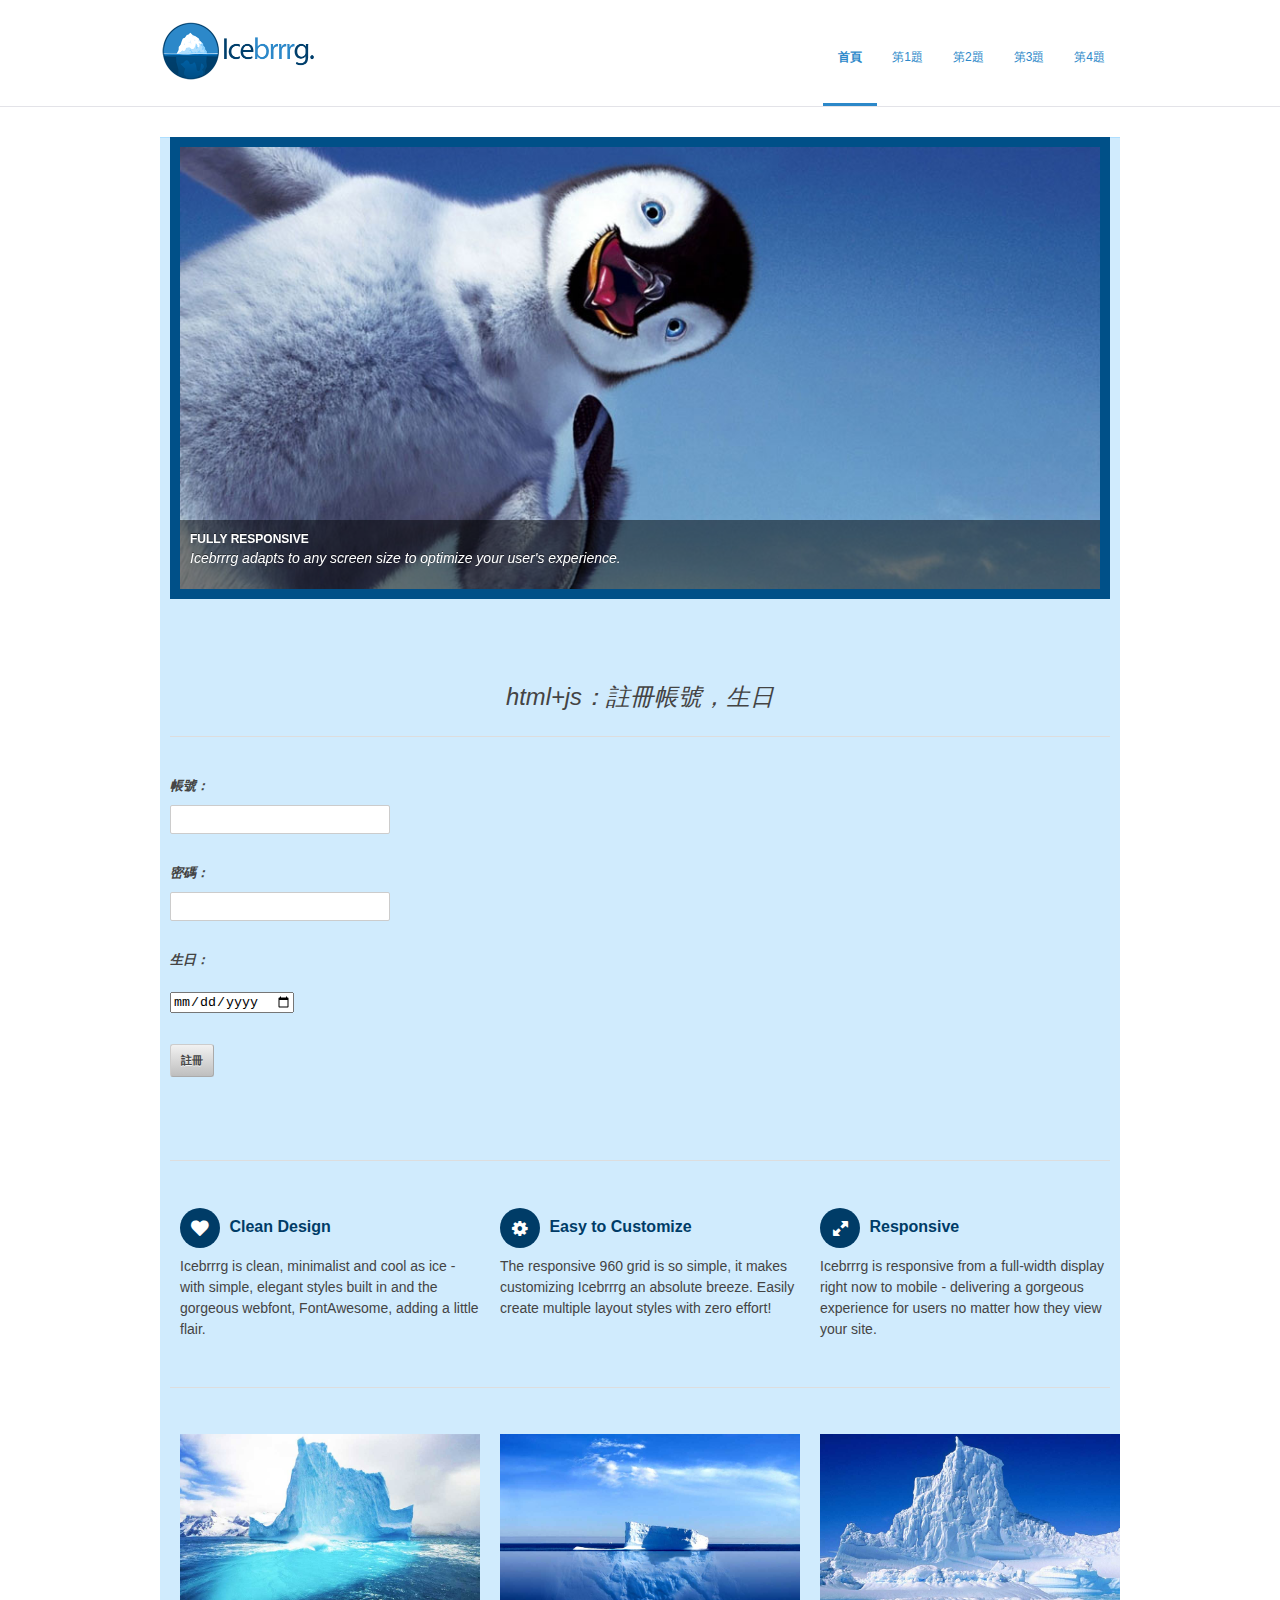
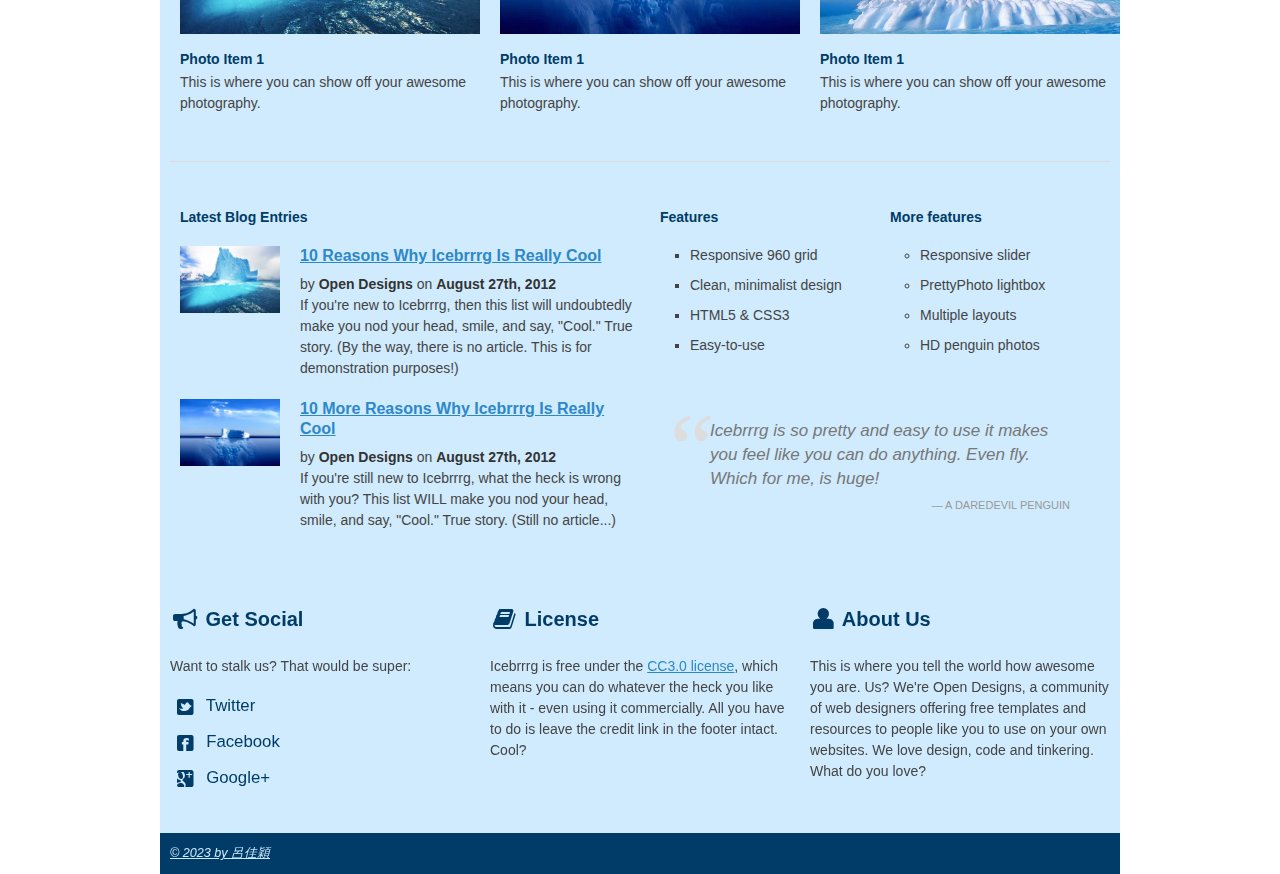
<file: a3.html>
<!DOCTYPE html>
<!--[if lt IE 7 ]><html class="ie ie6" lang="en"> <![endif]-->
<!--[if IE 7 ]><html class="ie ie7" lang="en"> <![endif]-->
<!--[if IE 8 ]><html class="ie ie8" lang="en"> <![endif]-->
<!--[if (gte IE 9)|!(IE)]><!--><html lang="en"> <!--<![endif]-->
<head>

	<!-- Basic Page Needs
  ================================================== -->
	<meta charset="utf-8">
	<title>112570031 呂佳穎</title>
	<meta name="description" content="">
	<meta name="author" content="">

	<!-- Mobile Specific Metas
  ================================================== -->
	<meta name="viewport" content="width=device-width, initial-scale=1, maximum-scale=1">

	<!-- CSS
  ================================================== -->
	<link rel="stylesheet" href="stylesheets/base.css">
	<link rel="stylesheet" href="stylesheets/skeleton.css">
	<link rel="stylesheet" href="stylesheets/layout.css">
    <link rel="stylesheet" href="stylesheets/flexslider.css">
    <link rel="stylesheet" href="stylesheets/prettyPhoto.css">
    
    <!-- CSS
  ================================================== -->
 	<script src="http://ajax.googleapis.com/ajax/libs/jquery/1.8.0/jquery.min.js"></script>
    <script src="js/jquery.flexslider-min.js"></script>
    <script src="js/scripts.js"></script>

	<!--[if lt IE 9]>
		<script src="http://html5shim.googlecode.com/svn/trunk/html5.js"></script>
	<![endif]-->

	<!-- Favicons
	================================================== -->
	<link rel="shortcut icon" href="images/favicon.ico">
	<link rel="apple-touch-icon" href="images/apple-touch-icon.png">
	<link rel="apple-touch-icon" sizes="72x72" href="images/apple-touch-icon-72x72.png">
	<link rel="apple-touch-icon" sizes="114x114" href="images/apple-touch-icon-114x114.png">

  <script>
    function show()
    {
      a1 = id1.value
      a2 = pw1.value
      a3 = dt1.value
      document.getElementById("p1").innerHTML = "你的帳號是" +  a1 + "，密碼是" + a2 + "，生日是" + a3
    }
  </script>
</head>
<body class="wrap">



	<!-- Primary Page Layout
	================================================== -->

	<header id="header" class="site-header" role="banner">
    <div id="header-inner" class="container sixteen columns over">
    <hgroup class="one-third column alpha">
    <h1 id="site-title" class="site-title">
    <a href="index.html" id="logo"><img src="images/icebrrrg-logo.png" alt="Icebrrrg logo" height="63" width="157" /></a>
    </h1>
    </hgroup>
    <nav id="main-nav" class="two thirds column omega">
    <ul id="main-nav-menu" class="nav-menu">
    <li id="menu-item-1" class="current">
    <a href="index.html">首頁</a>
    </li>
    <li id="menu-item-2">
    <a href="a1.html">第1題</a>
    </li>
    <li id="menu-item-3">
    <a href="a2.html">第2題</a>
    </li>
    <li id="menu-item-4">
    <a href="a3.html">第3題</a>
    </li>
    <li id="menu-item-5">
    <a href="a4.html">第4題</a>
    </li>

    </ul>
    </nav>
    </div>
    </header>

	<div class="container">
    
		<div class="sixteen columns">
        
        <div class="flex-container">
        <div class="flexslider">
  <ul class="slides">
    <li>
      <a href="#"><img src="images/penguin1.jpeg" alt="Random Penguin Photo" /></a>
      <div class="flex-caption">
				<h5><a href="#">Fully Responsive</a></h5>
		
				<p>Icebrrrg adapts to any screen size to optimize your user's experience.</p>		
	</div>
    </li>
    <li>
      <a href="#"><img src="images/penguin2.jpeg" alt="Random Penguin Photo" /></a>
      <div class="flex-caption" style="display:none;">
				<h5><a href="#">Multiple layouts</a></h5>
		
				<p>Easily create multiple different layouts with the simple grid setup - one column, two column, three column, more.</p>		
	</div>
    </li>
    <li>
      <a href="#"><img src="images/penguin3.jpeg" alt="Random Penguin Photo" /></a>
      <div class="flex-caption" style="display:none;">
				<h5><a href="#">Contact form</a></h5>
		
				<p>Not a developer? No problem. Icebrrrg comes complete with a PHP contact form ready to rock.</p>		
	</div>
    </li>
  </ul>
</div>

		


</div>

<div class="tagline">
      <p>html+js：註冊帳號，生日
      </p>
      <hr>
      <div style="text-align: left;">
          <p>
            <label>帳號：</label>
            <input type="text" id="id1">        
          </p>
          <p>
            <label>密碼：</label>
            <input type="password" id="pw1">        
          </p>
          <p>
            <label>生日：</label>
            <input type="date" id="dt1">        
          </p>
          <p>
            <input onclick="show()" type="button" value="註冊">        
          </p>
          <p id="p1"></p>
        </div>

		</div><!-- container -->
        
        <hr>
        
        <section class="container">
        
		<div class="one-third column">
			<h3><i class="icon-heart rounded"></i> Clean Design</h3>
			<p>Icebrrrg is clean, minimalist and cool as ice - with simple, elegant styles built in and the gorgeous webfont, FontAwesome, adding a little flair.</p>
		</div>
		<div class="one-third column">
			<h3><i class="icon-cog rounded"></i> Easy to Customize</h3>
			<p>The responsive 960 grid is so simple, it makes customizing Icebrrrg an absolute breeze.  Easily create multiple layout styles with zero effort!</p>
		</div>
		<div class="one-third column">
			<h3><i class="icon-resize-full rounded"></i> Responsive</h3>
			<p>Icebrrrg is responsive from a full-width display right now to mobile - delivering a gorgeous experience for users no matter how they view your site.</p>
		</div>
        
        </section>
        
        <hr>
        
        <section class="container">
        
        <article id="photo-item-1" class="feature-column one-third column">
        <div class="featured-image img-wrapper">
        <a href="images/iceberg1.jpg" class="img-link" title="Photo Item 1">
        <img src="images/iceberg1.jpg" class="scale-with-grid" alt="Random Iceberg Photo">
        <div class="overlay zoom"></div>
        </a>
        </div>
        
        <h4><a href="#">Photo Item 1</a></h4>
        <p>This is where you can show off your awesome photography.</p>
        
        </article>
        
        <article id="photo-item-2" class="feature-column one-third column">
        <div class="featured-image img-wrapper">
        <a href="images/iceberg2.jpg" class="img-link" title="Photo Item 1">
        <img src="images/iceberg2.jpg" class="scale-with-grid" alt="Random Iceberg Photo">
        <div class="overlay zoom"></div>
        </a>
        </div>
        <h4><a href="#">Photo Item 1</a></h4>
        <p>This is where you can show off your awesome photography.</p>
        </article>
        
        <article id="photo-item-3" class="feature-column one-third column">
        <div class="featured-image img-wrapper">
        <a href="images/iceberg3.jpg" class="img-link" title="Photo Item 1">
        <img src="images/iceberg3.jpg" class="scale-with-grid" alt="Random Iceberg Photo">
        <div class="overlay zoom"></div>
        </a>
        </div>
        <h4><a href="#">Photo Item 1</a></h4>
        <p>This is where you can show off your awesome photography.</p>
        </article>
       
	</section><!-- container -->
    
     <hr>
     
     <section class="container recent-posts">
     
     <aside class="eight columns">
     <h4>Latest Blog Entries</h4>
     
     <article class="eight columns alpha">
     
     <div class="two columns alpha">
     <div class="featured-image img-wrapper">
     <img src="images/iceberg1.jpg" class="scale-with-grid thumb-link" alt="Another damn iceberg!">
     </div>
     </div>
     
     <div class="six columns omega">
     <header>
     <h3><a href="#">10 Reasons Why Icebrrrg Is Really Cool</a></h3>
     <div class="meta">
     <span class="post-date">by <strong>Open Designs</strong> on <strong>August 27th, 2012</strong></span>
     </div>
     </header>
     <p>If you're new to Icebrrrg, then this list will undoubtedly make you nod your head, smile, and say, "Cool."  True story.  (By the way, there is no article.  This is for demonstration purposes!)</p>
     </div>
     
     </article>
     
     </aside>
     
     <aside class="eight columns">
     <div class="four columns alpha">
     <h4>Features</h4>
     <ul class="square">
     <li>Responsive 960 grid</li>
     <li>Clean, minimalist design</li>
     <li>HTML5 & CSS3</li>
     <li>Easy-to-use</li>
     </ul>
     </div>
    
     <div class="four columns alpha">
     <h4>More features</h4>
     <ul class="circle">
     <li>Responsive slider</li>
     <li>PrettyPhoto lightbox</li>
     <li>Multiple layouts</li>
     <li>HD penguin photos</li>
     </ul>
     </div>
     </aside>
     
     <aside class="eight columns clear">
     
     <article class="eight columns alpha">
     
     <div class="two columns alpha">
     <div class="featured-image img-wrapper">
     <img src="images/iceberg2.jpg" class="scale-with-grid thumb-link" alt="Another damn iceberg!">
     </div>
     </div>
     
     <div class="six columns omega">
     <header>
     <h3><a href="#">10 More Reasons Why Icebrrrg Is Really Cool</a></h3>
     <div class="meta">
     <span class="post-date">by <strong>Open Designs</strong> on <strong>August 27th, 2012</strong></span>
     </div>
     </header>
     <p>If you're still new to Icebrrrg, what the heck is wrong with you? This list WILL make you nod your head, smile, and say, "Cool."  True story.  (Still no article...)</p>
     </div>
     
     </article>
     
     </aside>
     
     <aside class="eight columns">
     
     <blockquote class="testimonial">
     Icebrrrg is so pretty and easy to use it makes you feel like you can do anything.  Even fly.  Which for me, is huge!
     <cite>A Daredevil Penguin</cite>
     </blockquote>
     
     </aside>
     
     </section>
    
    </div>

<footer>

<div class="footer-inner container">


<div class="social footer-columns one-third column">
<h2><i class="icon-bullhorn icon-large"></i> Get Social</h2>
<p>Want to stalk us? That would be super:</p>
<ul>
<li><a href="http://www.twitter.com/opendesigns/"><i class="icon-twitter-sign icon-large"></i> Twitter</a></li>
<li><a href="http://www.facebook.com/opendesigns"><i class="icon-facebook-sign icon-large"></i> Facebook</a></li>
<li><a href="https://plus.google.com/b/110224753971231624818/110224753971231624818/posts"><i class="icon-google-plus-sign icon-large"></i> Google+</a></li>
</ul>
</div>

<div class="footer-columns one-third column">
<h2><i class="icon-book icon-large"></i> License</h2>
<p>Icebrrrg is free under the <a href="http://creativecommons.org/licenses/by/3/">CC3.0 license</a>, which means you can do whatever the heck you like with it - even using it commercially.  All you have to do is leave the credit link in the footer intact.  Cool?</p>

</div>

<div class="footer-columns one-third column">
<h2><i class="icon-user icon-large"></i> About Us</h2>
<p>This is where you tell the world how awesome you are.  Us?  We're Open Designs, a community of web designers offering free templates and resources to people like you to use on your own websites.  We love design, code and tinkering.  What do you love?</p>
</div>

</div>

<div id="footer-base">
<div class="container">
<div class="eight columns">
<a href="http://ccwntut.byethost15.com/hw3/">&copy; 2023 by 呂佳穎</a> 
</div>


</div>
</div>

</footer>

<!-- End Document
================================================== -->

<script src="js/jquery.prettyPhoto.js"></script>
</body>
</html>
</file>
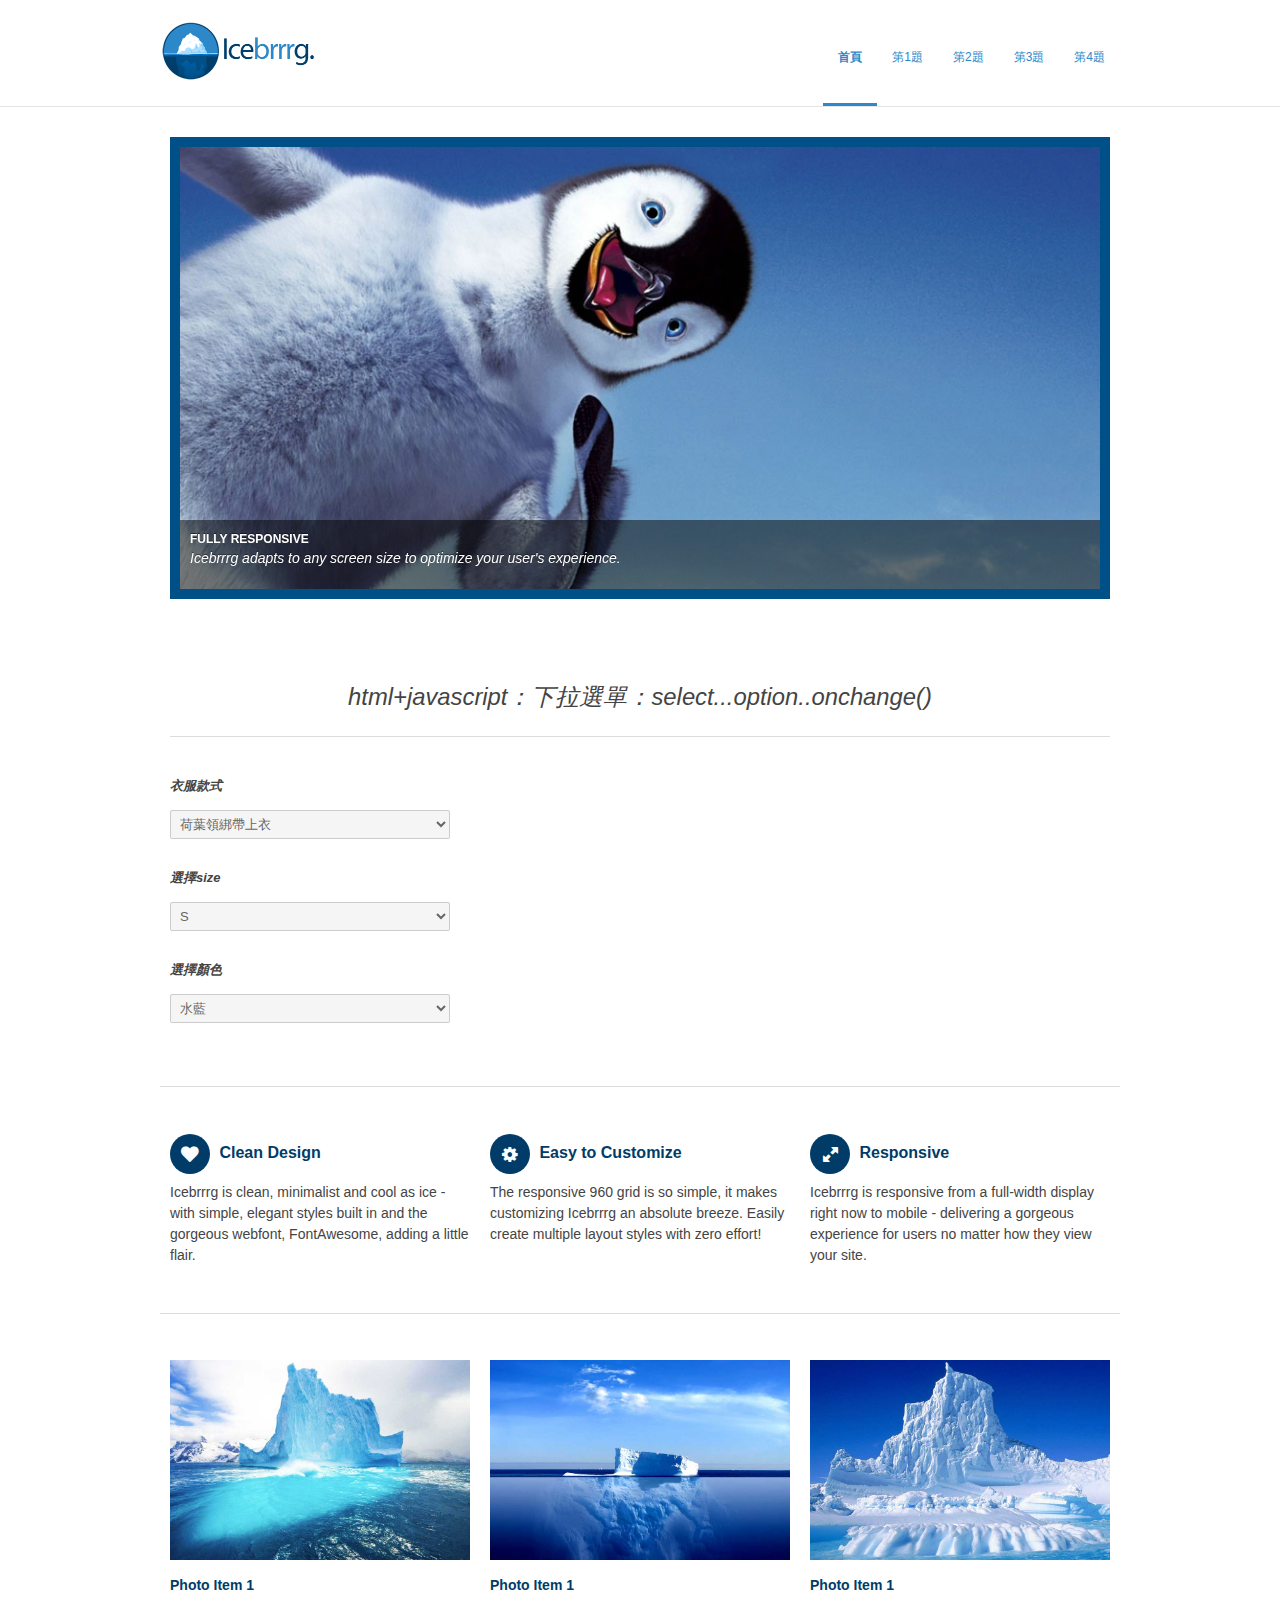
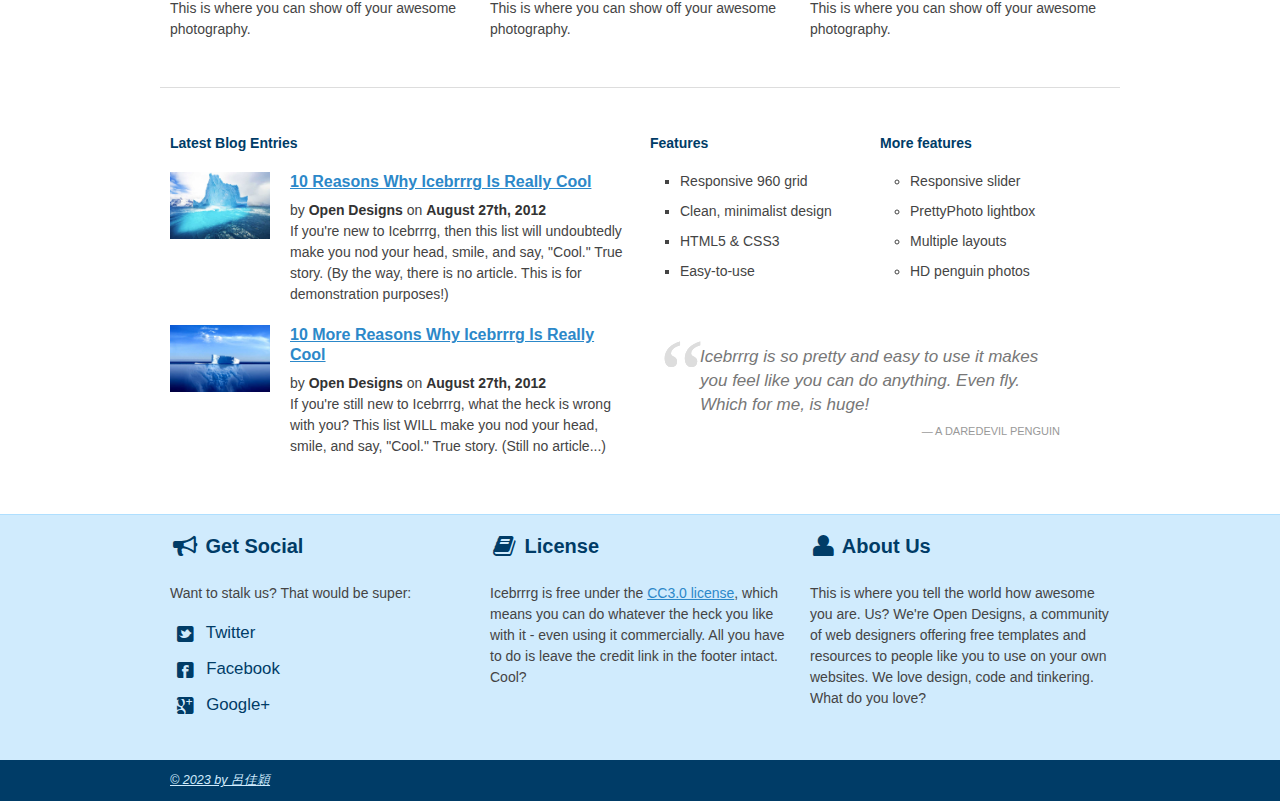
<file: a4.html>
<!DOCTYPE html>
<!--[if lt IE 7 ]><html class="ie ie6" lang="en"> <![endif]-->
<!--[if IE 7 ]><html class="ie ie7" lang="en"> <![endif]-->
<!--[if IE 8 ]><html class="ie ie8" lang="en"> <![endif]-->
<!--[if (gte IE 9)|!(IE)]><!--><html lang="en"> <!--<![endif]-->
<head>

	<!-- Basic Page Needs
  ================================================== -->
	<meta charset="utf-8">
	<title>112570031 呂佳穎</title>
	<meta name="description" content="">
	<meta name="author" content="">

	<!-- Mobile Specific Metas
  ================================================== -->
	<meta name="viewport" content="width=device-width, initial-scale=1, maximum-scale=1">

	<!-- CSS
  ================================================== -->
	<link rel="stylesheet" href="stylesheets/base.css">
	<link rel="stylesheet" href="stylesheets/skeleton.css">
	<link rel="stylesheet" href="stylesheets/layout.css">
    <link rel="stylesheet" href="stylesheets/flexslider.css">
    <link rel="stylesheet" href="stylesheets/prettyPhoto.css">
    
    <!-- CSS
  ================================================== -->
 	<script src="http://ajax.googleapis.com/ajax/libs/jquery/1.8.0/jquery.min.js"></script>
    <script src="js/jquery.flexslider-min.js"></script>
    <script src="js/scripts.js"></script>

	<!--[if lt IE 9]>
		<script src="http://html5shim.googlecode.com/svn/trunk/html5.js"></script>
	<![endif]-->

	<!-- Favicons
	================================================== -->
	<link rel="shortcut icon" href="images/favicon.ico">
	<link rel="apple-touch-icon" href="images/apple-touch-icon.png">
	<link rel="apple-touch-icon" sizes="72x72" href="images/apple-touch-icon-72x72.png">
	<link rel="apple-touch-icon" sizes="114x114" href="images/apple-touch-icon-114x114.png">

  <script>
    function show()
    {
      a1 = document.getElementById("s1").value;
      a2 = document.getElementById("s2").value;
      a3 = document.getElementById("s3").value;
      //a1 = s1.value;
      document.getElementById("p1").innerHTML = "你選擇的衣服是：" + a1 + "，" + a2 + "，" + a3
    }
  </script>
</head>
<body class="wrap">



	<!-- Primary Page Layout
	================================================== -->

	<header id="header" class="site-header" role="banner">
    <div id="header-inner" class="container sixteen columns over">
    <hgroup class="one-third column alpha">
    <h1 id="site-title" class="site-title">
    <a href="index.html" id="logo"><img src="images/icebrrrg-logo.png" alt="Icebrrrg logo" height="63" width="157" /></a>
    </h1>
    </hgroup>
    <nav id="main-nav" class="two thirds column omega">
    <ul id="main-nav-menu" class="nav-menu">
    <li id="menu-item-1" class="current">
    <a href="index.html">首頁</a>
    </li>
    <li id="menu-item-2">
    <a href="a1.html">第1題</a>
    </li>
    <li id="menu-item-3">
    <a href="a2.html">第2題</a>
    </li>
    <li id="menu-item-4">
    <a href="a3.html">第3題</a>
    </li>
    <li id="menu-item-5">
    <a href="a4.html">第4題</a>
    </li>

    </ul>
    </nav>
    </div>
    </header>

	<div class="container">
    
		<div class="sixteen columns">
        
        <div class="flex-container">
        <div class="flexslider">
  <ul class="slides">
    <li>
      <a href="#"><img src="images/penguin1.jpeg" alt="Random Penguin Photo" /></a>
      <div class="flex-caption">
				<h5><a href="#">Fully Responsive</a></h5>
		
				<p>Icebrrrg adapts to any screen size to optimize your user's experience.</p>		
	</div>
    </li>
    <li>
      <a href="#"><img src="images/penguin2.jpeg" alt="Random Penguin Photo" /></a>
      <div class="flex-caption" style="display:none;">
				<h5><a href="#">Multiple layouts</a></h5>
		
				<p>Easily create multiple different layouts with the simple grid setup - one column, two column, three column, more.</p>		
	</div>
    </li>
    <li>
      <a href="#"><img src="images/penguin3.jpeg" alt="Random Penguin Photo" /></a>
      <div class="flex-caption" style="display:none;">
				<h5><a href="#">Contact form</a></h5>
		
				<p>Not a developer? No problem. Icebrrrg comes complete with a PHP contact form ready to rock.</p>		
	</div>
    </li>
  </ul>
</div>

		


</div>

<div class="tagline">
      <p>html+javascript：下拉選單：select...option..onchange()
      </p>
      <hr>
      <p style="text-align: left;">
        <label >衣服款式</label>
        <select onchange="show()" id="s1">
          <option>荷葉領綁帶上衣</option>
          <option>棉麻條紋長版襯衫</option>
          <option>快乾棉圓領T恤</option>
          <option>純棉蝴蝶結短褲</option>          
        </select>
      </p>
      <p style="text-align: left;">
        <label>選擇size</label>
        <select onchange="show()" id="s2">
          <option>S</option>
          <option>M</option>
          <option>L</option>
          <option>XL</option>          
        </select>
      </p>
      <p style="text-align: left;">
        <label>選擇顏色</label>
        <select onchange="show()" id="s3">
          <option>水藍</option>
          <option>粉紅</option>
          <option>粉黃</option>
          <option>灰紫</option>          
        </select>
      </p>

      <p id="p1"></p>
        </div>

		</div><!-- container -->
        
        <hr>
        
        <section class="container">
        
		<div class="one-third column">
			<h3><i class="icon-heart rounded"></i> Clean Design</h3>
			<p>Icebrrrg is clean, minimalist and cool as ice - with simple, elegant styles built in and the gorgeous webfont, FontAwesome, adding a little flair.</p>
		</div>
		<div class="one-third column">
			<h3><i class="icon-cog rounded"></i> Easy to Customize</h3>
			<p>The responsive 960 grid is so simple, it makes customizing Icebrrrg an absolute breeze.  Easily create multiple layout styles with zero effort!</p>
		</div>
		<div class="one-third column">
			<h3><i class="icon-resize-full rounded"></i> Responsive</h3>
			<p>Icebrrrg is responsive from a full-width display right now to mobile - delivering a gorgeous experience for users no matter how they view your site.</p>
		</div>
        
        </section>
        
        <hr>
        
        <section class="container">
        
        <article id="photo-item-1" class="feature-column one-third column">
        <div class="featured-image img-wrapper">
        <a href="images/iceberg1.jpg" class="img-link" title="Photo Item 1">
        <img src="images/iceberg1.jpg" class="scale-with-grid" alt="Random Iceberg Photo">
        <div class="overlay zoom"></div>
        </a>
        </div>
        
        <h4><a href="#">Photo Item 1</a></h4>
        <p>This is where you can show off your awesome photography.</p>
        
        </article>
        
        <article id="photo-item-2" class="feature-column one-third column">
        <div class="featured-image img-wrapper">
        <a href="images/iceberg2.jpg" class="img-link" title="Photo Item 1">
        <img src="images/iceberg2.jpg" class="scale-with-grid" alt="Random Iceberg Photo">
        <div class="overlay zoom"></div>
        </a>
        </div>
        <h4><a href="#">Photo Item 1</a></h4>
        <p>This is where you can show off your awesome photography.</p>
        </article>
        
        <article id="photo-item-3" class="feature-column one-third column">
        <div class="featured-image img-wrapper">
        <a href="images/iceberg3.jpg" class="img-link" title="Photo Item 1">
        <img src="images/iceberg3.jpg" class="scale-with-grid" alt="Random Iceberg Photo">
        <div class="overlay zoom"></div>
        </a>
        </div>
        <h4><a href="#">Photo Item 1</a></h4>
        <p>This is where you can show off your awesome photography.</p>
        </article>
       
	</section><!-- container -->
    
     <hr>
     
     <section class="container recent-posts">
     
     <aside class="eight columns">
     <h4>Latest Blog Entries</h4>
     
     <article class="eight columns alpha">
     
     <div class="two columns alpha">
     <div class="featured-image img-wrapper">
     <img src="images/iceberg1.jpg" class="scale-with-grid thumb-link" alt="Another damn iceberg!">
     </div>
     </div>
     
     <div class="six columns omega">
     <header>
     <h3><a href="#">10 Reasons Why Icebrrrg Is Really Cool</a></h3>
     <div class="meta">
     <span class="post-date">by <strong>Open Designs</strong> on <strong>August 27th, 2012</strong></span>
     </div>
     </header>
     <p>If you're new to Icebrrrg, then this list will undoubtedly make you nod your head, smile, and say, "Cool."  True story.  (By the way, there is no article.  This is for demonstration purposes!)</p>
     </div>
     
     </article>
     
     </aside>
     
     <aside class="eight columns">
     <div class="four columns alpha">
     <h4>Features</h4>
     <ul class="square">
     <li>Responsive 960 grid</li>
     <li>Clean, minimalist design</li>
     <li>HTML5 & CSS3</li>
     <li>Easy-to-use</li>
     </ul>
     </div>
    
     <div class="four columns alpha">
     <h4>More features</h4>
     <ul class="circle">
     <li>Responsive slider</li>
     <li>PrettyPhoto lightbox</li>
     <li>Multiple layouts</li>
     <li>HD penguin photos</li>
     </ul>
     </div>
     </aside>
     
     <aside class="eight columns clear">
     
     <article class="eight columns alpha">
     
     <div class="two columns alpha">
     <div class="featured-image img-wrapper">
     <img src="images/iceberg2.jpg" class="scale-with-grid thumb-link" alt="Another damn iceberg!">
     </div>
     </div>
     
     <div class="six columns omega">
     <header>
     <h3><a href="#">10 More Reasons Why Icebrrrg Is Really Cool</a></h3>
     <div class="meta">
     <span class="post-date">by <strong>Open Designs</strong> on <strong>August 27th, 2012</strong></span>
     </div>
     </header>
     <p>If you're still new to Icebrrrg, what the heck is wrong with you? This list WILL make you nod your head, smile, and say, "Cool."  True story.  (Still no article...)</p>
     </div>
     
     </article>
     
     </aside>
     
     <aside class="eight columns">
     
     <blockquote class="testimonial">
     Icebrrrg is so pretty and easy to use it makes you feel like you can do anything.  Even fly.  Which for me, is huge!
     <cite>A Daredevil Penguin</cite>
     </blockquote>
     
     </aside>
     
     </section>
    
    </div>

<footer>

<div class="footer-inner container">


<div class="social footer-columns one-third column">
<h2><i class="icon-bullhorn icon-large"></i> Get Social</h2>
<p>Want to stalk us? That would be super:</p>
<ul>
<li><a href="http://www.twitter.com/opendesigns/"><i class="icon-twitter-sign icon-large"></i> Twitter</a></li>
<li><a href="http://www.facebook.com/opendesigns"><i class="icon-facebook-sign icon-large"></i> Facebook</a></li>
<li><a href="https://plus.google.com/b/110224753971231624818/110224753971231624818/posts"><i class="icon-google-plus-sign icon-large"></i> Google+</a></li>
</ul>
</div>

<div class="footer-columns one-third column">
<h2><i class="icon-book icon-large"></i> License</h2>
<p>Icebrrrg is free under the <a href="http://creativecommons.org/licenses/by/3/">CC3.0 license</a>, which means you can do whatever the heck you like with it - even using it commercially.  All you have to do is leave the credit link in the footer intact.  Cool?</p>

</div>

<div class="footer-columns one-third column">
<h2><i class="icon-user icon-large"></i> About Us</h2>
<p>This is where you tell the world how awesome you are.  Us?  We're Open Designs, a community of web designers offering free templates and resources to people like you to use on your own websites.  We love design, code and tinkering.  What do you love?</p>
</div>

</div>

<div id="footer-base">
<div class="container">
<div class="eight columns">
<a href="http://ccwntut.byethost15.com/hw3/">&copy; 2023 by 呂佳穎</a> 
</div>


</div>
</div>

</footer>

<!-- End Document
================================================== -->

<script src="js/jquery.prettyPhoto.js"></script>
</body>
</html>
</file>
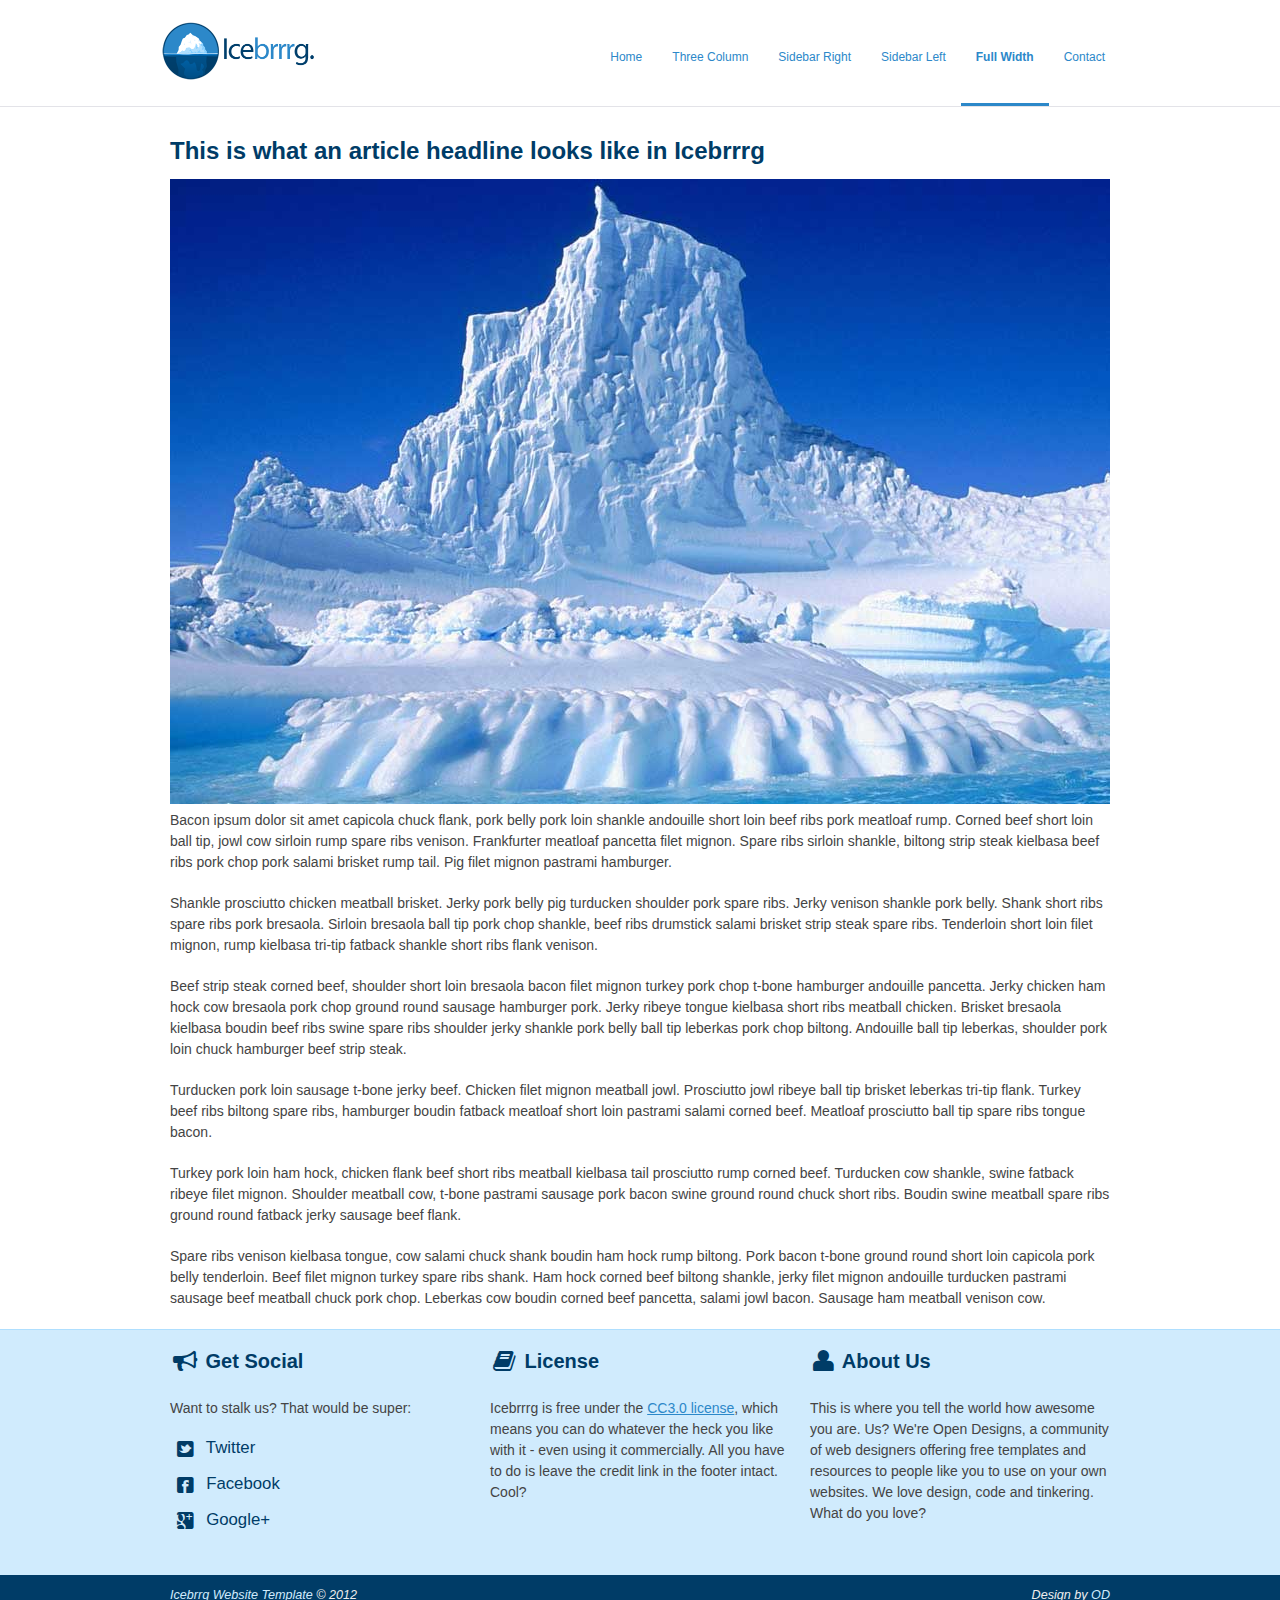
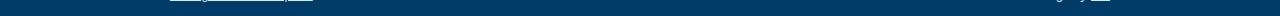
<file: full-width.html>
<!DOCTYPE html>
<!--[if lt IE 7 ]><html class="ie ie6" lang="en"> <![endif]-->
<!--[if IE 7 ]><html class="ie ie7" lang="en"> <![endif]-->
<!--[if IE 8 ]><html class="ie ie8" lang="en"> <![endif]-->
<!--[if (gte IE 9)|!(IE)]><!--><html lang="en"> <!--<![endif]-->
<head>

	<!-- Basic Page Needs
  ================================================== -->
	<meta charset="utf-8">
	<title>A Full-Width Page Layout | Icebrrrg by OD</title>
	<meta name="description" content="">
	<meta name="author" content="">

	<!-- Mobile Specific Metas
  ================================================== -->
	<meta name="viewport" content="width=device-width, initial-scale=1, maximum-scale=1">

	<!-- CSS
  ================================================== -->
	<link rel="stylesheet" href="stylesheets/base.css">
	<link rel="stylesheet" href="stylesheets/skeleton.css">
	<link rel="stylesheet" href="stylesheets/layout.css">
    <link rel="stylesheet" href="stylesheets/flexslider.css">
    <link rel="stylesheet" href="stylesheets/prettyPhoto.css">
    
    <!-- CSS
  ================================================== -->
 	<script src="http://ajax.googleapis.com/ajax/libs/jquery/1.8.0/jquery.min.js"></script>
    <script src="js/jquery.flexslider-min.js"></script>
    <script src="js/scripts.js"></script>

	<!--[if lt IE 9]>
		<script src="http://html5shim.googlecode.com/svn/trunk/html5.js"></script>
	<![endif]-->

	<!-- Favicons
	================================================== -->
	<link rel="shortcut icon" href="images/favicon.ico">
	<link rel="apple-touch-icon" href="images/apple-touch-icon.png">
	<link rel="apple-touch-icon" sizes="72x72" href="images/apple-touch-icon-72x72.png">
	<link rel="apple-touch-icon" sizes="114x114" href="images/apple-touch-icon-114x114.png">

</head>
<body>



	<!-- Primary Page Layout
	================================================== -->

	<header id="header" class="site-header" role="banner">
    <div id="header-inner" class="container sixteen columns over">
    <hgroup class="one-third column alpha">
    <h1 id="site-title" class="site-title">
    <a href="index.html" id="logo"><img src="images/icebrrrg-logo.png" alt="Icebrrrg logo" height="63" width="157" /></a>
    </h1>
    </hgroup>
    <nav id="main-nav" class="two thirds column omega">
    <ul id="main-nav-menu" class="nav-menu">
    <li id="menu-item-1">
    <a href="index.html">Home</a>
    </li>
    <li id="menu-item-2">
    <a href="three-column.html">Three Column</a>
    </li>
    <li id="menu-item-3">
    <a href="sidebar-right.html">Sidebar Right</a>
    </li>
    <li id="menu-item-4">
    <a href="sidebar-left.html">Sidebar Left</a>
    </li>
    <li id="menu-item-5" class="current">
    <a href="full-width.html">Full Width</a>
    </li>
    <li id="menu-item-6">
    <a href="contact.html">Contact</a>
    </li>
    </ul>
    </nav>
    </div>
    </header>

	<div class="container">
    
        <article class="sixteen columns main-content">
        <h1>This is what an article headline looks like in Icebrrrg</h1>
        
        <img src="images/iceberg3.jpg" class="scale-with-grid">
        
        <p>Bacon ipsum dolor sit amet capicola chuck flank, pork belly pork loin shankle andouille short loin beef ribs pork meatloaf rump. Corned beef short loin ball tip, jowl cow sirloin rump spare ribs venison. Frankfurter meatloaf pancetta filet mignon. Spare ribs sirloin shankle, biltong strip steak kielbasa beef ribs pork chop pork salami brisket rump tail. Pig filet mignon pastrami hamburger.</p>

<p>Shankle prosciutto chicken meatball brisket. Jerky pork belly pig turducken shoulder pork spare ribs. Jerky venison shankle pork belly. Shank short ribs spare ribs pork bresaola. Sirloin bresaola ball tip pork chop shankle, beef ribs drumstick salami brisket strip steak spare ribs. Tenderloin short loin filet mignon, rump kielbasa tri-tip fatback shankle short ribs flank venison.</p>

<p>Beef strip steak corned beef, shoulder short loin bresaola bacon filet mignon turkey pork chop t-bone hamburger andouille pancetta. Jerky chicken ham hock cow bresaola pork chop ground round sausage hamburger pork. Jerky ribeye tongue kielbasa short ribs meatball chicken. Brisket bresaola kielbasa boudin beef ribs swine spare ribs shoulder jerky shankle pork belly ball tip leberkas pork chop biltong. Andouille ball tip leberkas, shoulder pork loin chuck hamburger beef strip steak.</p>

<p>Turducken pork loin sausage t-bone jerky beef. Chicken filet mignon meatball jowl. Prosciutto jowl ribeye ball tip brisket leberkas tri-tip flank. Turkey beef ribs biltong spare ribs, hamburger boudin fatback meatloaf short loin pastrami salami corned beef. Meatloaf prosciutto ball tip spare ribs tongue bacon.</p>

<p>Turkey pork loin ham hock, chicken flank beef short ribs meatball kielbasa tail prosciutto rump corned beef. Turducken cow shankle, swine fatback ribeye filet mignon. Shoulder meatball cow, t-bone pastrami sausage pork bacon swine ground round chuck short ribs. Boudin swine meatball spare ribs ground round fatback jerky sausage beef flank.</p>

<p>Spare ribs venison kielbasa tongue, cow salami chuck shank boudin ham hock rump biltong. Pork bacon t-bone ground round short loin capicola pork belly tenderloin. Beef filet mignon turkey spare ribs shank. Ham hock corned beef biltong shankle, jerky filet mignon andouille turducken pastrami sausage beef meatball chuck pork chop. Leberkas cow boudin corned beef pancetta, salami jowl bacon. Sausage ham meatball venison cow.</p>

      
        </article>
        <!-- End main Content -->
      
    
    </div>

<footer>

<div class="footer-inner container">


<div class="social footer-columns one-third column">
<h2><i class="icon-bullhorn icon-large"></i> Get Social</h2>
<p>Want to stalk us? That would be super:</p>
<ul>
<li><a href="http://www.twitter.com/opendesigns/"><i class="icon-twitter-sign icon-large"></i> Twitter</a></li>
<li><a href="http://www.facebook.com/opendesigns"><i class="icon-facebook-sign icon-large"></i> Facebook</a></li>
<li><a href="https://plus.google.com/b/110224753971231624818/110224753971231624818/posts"><i class="icon-google-plus-sign icon-large"></i> Google+</a></li>
</ul>
</div>

<div class="footer-columns one-third column">
<h2><i class="icon-book icon-large"></i> License</h2>
<p>Icebrrrg is free under the <a href="http://creativecommons.org/licenses/by/3/">CC3.0 license</a>, which means you can do whatever the heck you like with it - even using it commercially.  All you have to do is leave the credit link in the footer intact.  Cool?</p>

</div>

<div class="footer-columns one-third column">
<h2><i class="icon-user icon-large"></i> About Us</h2>
<p>This is where you tell the world how awesome you are.  Us?  We're Open Designs, a community of web designers offering free templates and resources to people like you to use on your own websites.  We love design, code and tinkering.  What do you love?</p>
</div>

</div>

<div id="footer-base">
<div class="container">
<div class="eight columns">
<a href="http://www.opendesigns.org/design/icebrrrg/">Icebrrg Website Template</a> &copy; 2012
</div>

<div class="eight columns far-edge">
Design by <a href="http://www.opendesigns.org">OD</a>
</div>
</div>
</div>

</footer>

<!-- End Document
================================================== -->

<script src="js/jquery.prettyPhoto.js"></script>
</body>
</html>
</file>
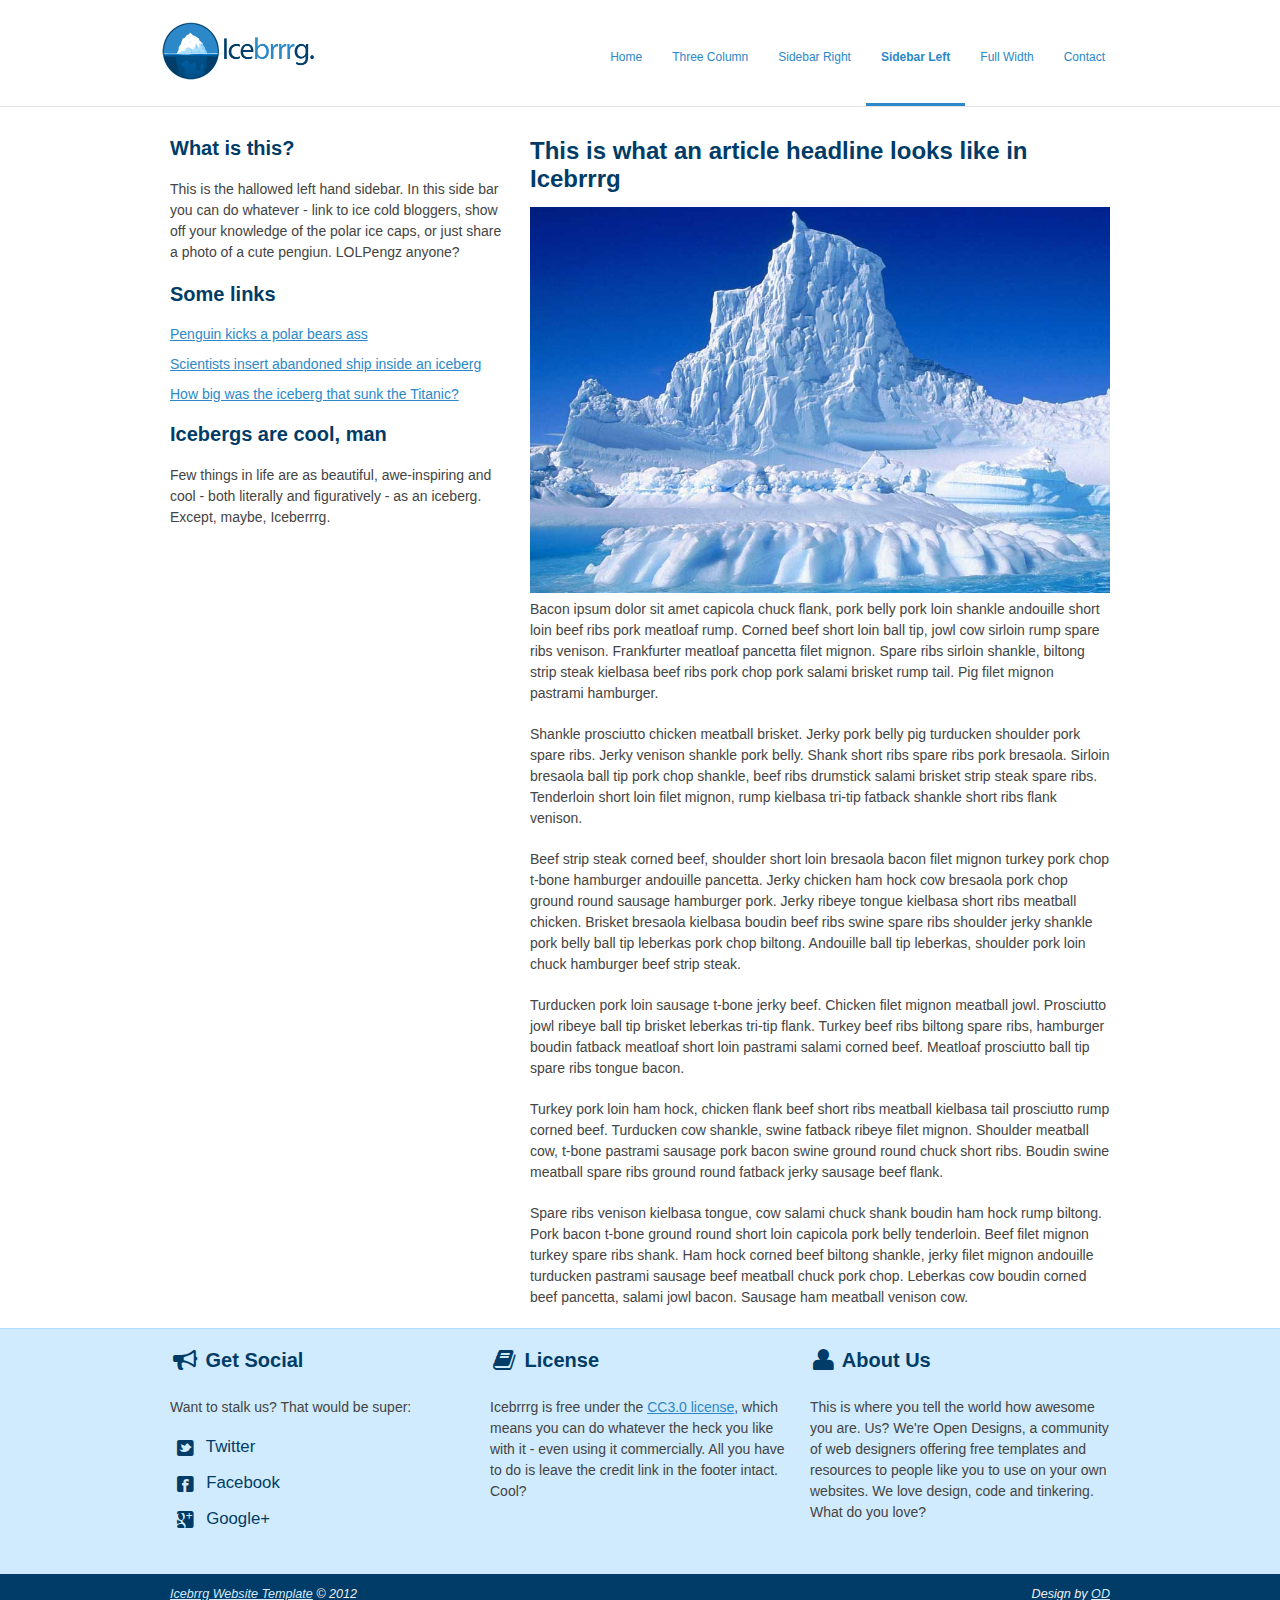
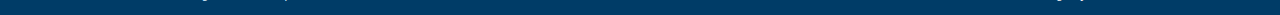
<file: sidebar-left.html>
<!DOCTYPE html>
<!--[if lt IE 7 ]><html class="ie ie6" lang="en"> <![endif]-->
<!--[if IE 7 ]><html class="ie ie7" lang="en"> <![endif]-->
<!--[if IE 8 ]><html class="ie ie8" lang="en"> <![endif]-->
<!--[if (gte IE 9)|!(IE)]><!--><html lang="en"> <!--<![endif]-->
<head>

	<!-- Basic Page Needs
  ================================================== -->
	<meta charset="utf-8">
	<title>A Left-Hand Sidebar Layout | Icebrrrg by OD</title>
	<meta name="description" content="">
	<meta name="author" content="">

	<!-- Mobile Specific Metas
  ================================================== -->
	<meta name="viewport" content="width=device-width, initial-scale=1, maximum-scale=1">

	<!-- CSS
  ================================================== -->
	<link rel="stylesheet" href="stylesheets/base.css">
	<link rel="stylesheet" href="stylesheets/skeleton.css">
	<link rel="stylesheet" href="stylesheets/layout.css">
    <link rel="stylesheet" href="stylesheets/flexslider.css">
    <link rel="stylesheet" href="stylesheets/prettyPhoto.css">
    
    <!-- CSS
  ================================================== -->
 	<script src="http://ajax.googleapis.com/ajax/libs/jquery/1.8.0/jquery.min.js"></script>
    <script src="js/jquery.flexslider-min.js"></script>
    <script src="js/scripts.js"></script>

	<!--[if lt IE 9]>
		<script src="http://html5shim.googlecode.com/svn/trunk/html5.js"></script>
	<![endif]-->

	<!-- Favicons
	================================================== -->
	<link rel="shortcut icon" href="images/favicon.ico">
	<link rel="apple-touch-icon" href="images/apple-touch-icon.png">
	<link rel="apple-touch-icon" sizes="72x72" href="images/apple-touch-icon-72x72.png">
	<link rel="apple-touch-icon" sizes="114x114" href="images/apple-touch-icon-114x114.png">

</head>
<body>



	<!-- Primary Page Layout
	================================================== -->

	<header id="header" class="site-header" role="banner">
    <div id="header-inner" class="container sixteen columns over">
    <hgroup class="one-third column alpha">
    <h1 id="site-title" class="site-title">
    <a href="index.html" id="logo"><img src="images/icebrrrg-logo.png" alt="Icebrrrg logo" height="63" width="157" /></a>
    </h1>
    </hgroup>
    <nav id="main-nav" class="two thirds column omega">
    <ul id="main-nav-menu" class="nav-menu">
    <li id="menu-item-1">
    <a href="index.html">Home</a>
    </li>
    <li id="menu-item-2">
    <a href="three-column.html">Three Column</a>
    </li>
    <li id="menu-item-3">
    <a href="sidebar-right.html">Sidebar Right</a>
    </li>
    <li id="menu-item-4" class="current">
    <a href="sidebar-left.html">Sidebar Left</a>
    </li>
    <li id="menu-item-5">
    <a href="full-width.html">Full Width</a>
    </li>
    <li id="menu-item-6">
    <a href="contact.html">Contact</a>
    </li>
    </ul>
    </nav>
    </div>
    </header>

	<div class="container">
    
		<aside class="six columns left-sidebar">
        <div class="sidebar-widget">
        <h2>What is this?</h2>
        <p>This is the hallowed left hand sidebar.  In this side bar you can do whatever - link to ice cold bloggers, show off your knowledge of the polar ice caps, or just share a photo of a cute pengiun.  LOLPengz anyone?</p>
        </div>
        
        <div class="sidebar-widget">
        <h2>Some links</h2>
        <ul>
        <li><a href="#">Penguin kicks a polar bears ass</a></li>
        <li><a href="#">Scientists insert abandoned ship inside an iceberg</a></li>
        <li><a href="#">How big was the iceberg that sunk the Titanic?</a></li>
        </ul>
        </div>
        
        <div class="sidebar-widget">
        <h2>Icebergs are cool, man</h2>
        <p>Few things in life are as beautiful, awe-inspiring and cool - both literally and figuratively - as an iceberg.  Except, maybe, Iceberrrg.</p>
        </div>
        
        </aside>
        <!-- End Left Sidebar -->
        
        
        <article class="ten columns main-content">
        <h1>This is what an article headline looks like in Icebrrrg</h1>
        
        <img src="images/iceberg3.jpg" class="scale-with-grid">
        
        <p>Bacon ipsum dolor sit amet capicola chuck flank, pork belly pork loin shankle andouille short loin beef ribs pork meatloaf rump. Corned beef short loin ball tip, jowl cow sirloin rump spare ribs venison. Frankfurter meatloaf pancetta filet mignon. Spare ribs sirloin shankle, biltong strip steak kielbasa beef ribs pork chop pork salami brisket rump tail. Pig filet mignon pastrami hamburger.</p>

<p>Shankle prosciutto chicken meatball brisket. Jerky pork belly pig turducken shoulder pork spare ribs. Jerky venison shankle pork belly. Shank short ribs spare ribs pork bresaola. Sirloin bresaola ball tip pork chop shankle, beef ribs drumstick salami brisket strip steak spare ribs. Tenderloin short loin filet mignon, rump kielbasa tri-tip fatback shankle short ribs flank venison.</p>

<p>Beef strip steak corned beef, shoulder short loin bresaola bacon filet mignon turkey pork chop t-bone hamburger andouille pancetta. Jerky chicken ham hock cow bresaola pork chop ground round sausage hamburger pork. Jerky ribeye tongue kielbasa short ribs meatball chicken. Brisket bresaola kielbasa boudin beef ribs swine spare ribs shoulder jerky shankle pork belly ball tip leberkas pork chop biltong. Andouille ball tip leberkas, shoulder pork loin chuck hamburger beef strip steak.</p>

<p>Turducken pork loin sausage t-bone jerky beef. Chicken filet mignon meatball jowl. Prosciutto jowl ribeye ball tip brisket leberkas tri-tip flank. Turkey beef ribs biltong spare ribs, hamburger boudin fatback meatloaf short loin pastrami salami corned beef. Meatloaf prosciutto ball tip spare ribs tongue bacon.</p>

<p>Turkey pork loin ham hock, chicken flank beef short ribs meatball kielbasa tail prosciutto rump corned beef. Turducken cow shankle, swine fatback ribeye filet mignon. Shoulder meatball cow, t-bone pastrami sausage pork bacon swine ground round chuck short ribs. Boudin swine meatball spare ribs ground round fatback jerky sausage beef flank.</p>

<p>Spare ribs venison kielbasa tongue, cow salami chuck shank boudin ham hock rump biltong. Pork bacon t-bone ground round short loin capicola pork belly tenderloin. Beef filet mignon turkey spare ribs shank. Ham hock corned beef biltong shankle, jerky filet mignon andouille turducken pastrami sausage beef meatball chuck pork chop. Leberkas cow boudin corned beef pancetta, salami jowl bacon. Sausage ham meatball venison cow.</p>

      
        </article>
        <!-- End main Content -->
      
    
    </div>

<footer>

<div class="footer-inner container">


<div class="social footer-columns one-third column">
<h2><i class="icon-bullhorn icon-large"></i> Get Social</h2>
<p>Want to stalk us? That would be super:</p>
<ul>
<li><a href="http://www.twitter.com/opendesigns/"><i class="icon-twitter-sign icon-large"></i> Twitter</a></li>
<li><a href="http://www.facebook.com/opendesigns"><i class="icon-facebook-sign icon-large"></i> Facebook</a></li>
<li><a href="https://plus.google.com/b/110224753971231624818/110224753971231624818/posts"><i class="icon-google-plus-sign icon-large"></i> Google+</a></li>
</ul>
</div>

<div class="footer-columns one-third column">
<h2><i class="icon-book icon-large"></i> License</h2>
<p>Icebrrrg is free under the <a href="http://creativecommons.org/licenses/by/3/">CC3.0 license</a>, which means you can do whatever the heck you like with it - even using it commercially.  All you have to do is leave the credit link in the footer intact.  Cool?</p>

</div>

<div class="footer-columns one-third column">
<h2><i class="icon-user icon-large"></i> About Us</h2>
<p>This is where you tell the world how awesome you are.  Us?  We're Open Designs, a community of web designers offering free templates and resources to people like you to use on your own websites.  We love design, code and tinkering.  What do you love?</p>
</div>

</div>

<div id="footer-base">
<div class="container">
<div class="eight columns">
<a href="http://www.opendesigns.org/design/icebrrrg/">Icebrrg Website Template</a> &copy; 2012
</div>

<div class="eight columns far-edge">
Design by <a href="http://www.opendesigns.org">OD</a>
</div>
</div>
</div>

</footer>

<!-- End Document
================================================== -->

<script src="js/jquery.prettyPhoto.js"></script>
</body>
</html>
</file>
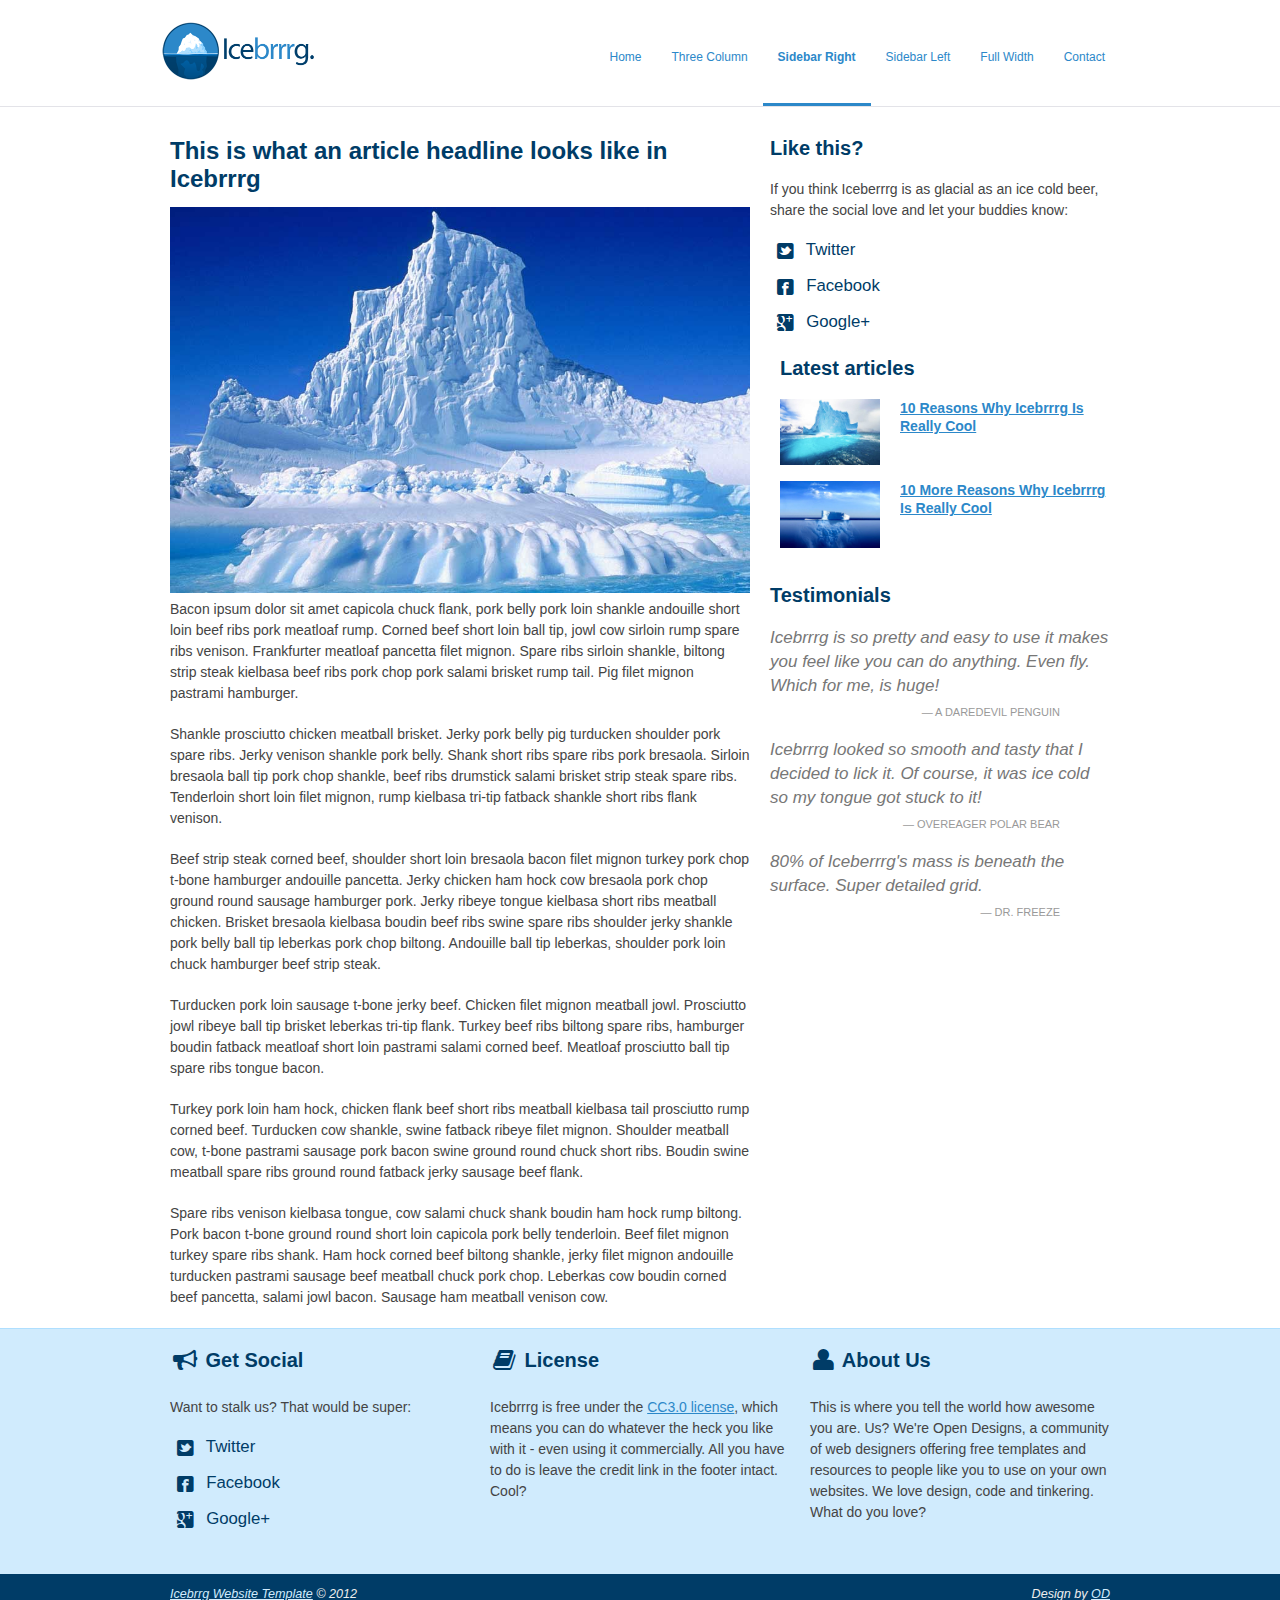
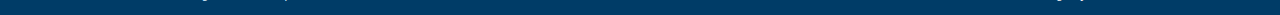
<file: sidebar-right.html>
<!DOCTYPE html>
<!--[if lt IE 7 ]><html class="ie ie6" lang="en"> <![endif]-->
<!--[if IE 7 ]><html class="ie ie7" lang="en"> <![endif]-->
<!--[if IE 8 ]><html class="ie ie8" lang="en"> <![endif]-->
<!--[if (gte IE 9)|!(IE)]><!--><html lang="en"> <!--<![endif]-->
<head>

	<!-- Basic Page Needs
  ================================================== -->
	<meta charset="utf-8">
	<title>A Right-Hand Sidebar Layout | Icebrrrg by OD</title>
	<meta name="description" content="">
	<meta name="author" content="">

	<!-- Mobile Specific Metas
  ================================================== -->
	<meta name="viewport" content="width=device-width, initial-scale=1, maximum-scale=1">

	<!-- CSS
  ================================================== -->
	<link rel="stylesheet" href="stylesheets/base.css">
	<link rel="stylesheet" href="stylesheets/skeleton.css">
	<link rel="stylesheet" href="stylesheets/layout.css">
    <link rel="stylesheet" href="stylesheets/flexslider.css">
    <link rel="stylesheet" href="stylesheets/prettyPhoto.css">
    
    <!-- CSS
  ================================================== -->
 	<script src="http://ajax.googleapis.com/ajax/libs/jquery/1.8.0/jquery.min.js"></script>
    <script src="js/jquery.flexslider-min.js"></script>
    <script src="js/scripts.js"></script>

	<!--[if lt IE 9]>
		<script src="http://html5shim.googlecode.com/svn/trunk/html5.js"></script>
	<![endif]-->

	<!-- Favicons
	================================================== -->
	<link rel="shortcut icon" href="images/favicon.ico">
	<link rel="apple-touch-icon" href="images/apple-touch-icon.png">
	<link rel="apple-touch-icon" sizes="72x72" href="images/apple-touch-icon-72x72.png">
	<link rel="apple-touch-icon" sizes="114x114" href="images/apple-touch-icon-114x114.png">

</head>
<body>



	<!-- Primary Page Layout
	================================================== -->

	<header id="header" class="site-header" role="banner">
    <div id="header-inner" class="container sixteen columns over">
    <hgroup class="one-third column alpha">
    <h1 id="site-title" class="site-title">
    <a href="index.html" id="logo"><img src="images/icebrrrg-logo.png" alt="Icebrrrg logo" height="63" width="157" /></a>
    </h1>
    </hgroup>
    <nav id="main-nav" class="two thirds column omega">
    <ul id="main-nav-menu" class="nav-menu">
    <li id="menu-item-1">
    <a href="index.html">Home</a>
    </li>
    <li id="menu-item-2">
    <a href="three-column.html">Three Column</a>
    </li>
    <li id="menu-item-3" class="current">
    <a href="sidebar-right.html">Sidebar Right</a>
    </li>
    <li id="menu-item-4">
    <a href="sidebar-left.html">Sidebar Left</a>
    </li>
    <li id="menu-item-5">
    <a href="full-width.html">Full Width</a>
    </li>
    <li id="menu-item-6">
    <a href="contact.html">Contact</a>
    </li>
    </ul>
    </nav>
    </div>
    </header>

	<div class="container">
            
        
        <article class="ten columns main-content">
        <h1>This is what an article headline looks like in Icebrrrg</h1>
        
        <img src="images/iceberg3.jpg" class="scale-with-grid">
        
        <p>Bacon ipsum dolor sit amet capicola chuck flank, pork belly pork loin shankle andouille short loin beef ribs pork meatloaf rump. Corned beef short loin ball tip, jowl cow sirloin rump spare ribs venison. Frankfurter meatloaf pancetta filet mignon. Spare ribs sirloin shankle, biltong strip steak kielbasa beef ribs pork chop pork salami brisket rump tail. Pig filet mignon pastrami hamburger.</p>

<p>Shankle prosciutto chicken meatball brisket. Jerky pork belly pig turducken shoulder pork spare ribs. Jerky venison shankle pork belly. Shank short ribs spare ribs pork bresaola. Sirloin bresaola ball tip pork chop shankle, beef ribs drumstick salami brisket strip steak spare ribs. Tenderloin short loin filet mignon, rump kielbasa tri-tip fatback shankle short ribs flank venison.</p>

<p>Beef strip steak corned beef, shoulder short loin bresaola bacon filet mignon turkey pork chop t-bone hamburger andouille pancetta. Jerky chicken ham hock cow bresaola pork chop ground round sausage hamburger pork. Jerky ribeye tongue kielbasa short ribs meatball chicken. Brisket bresaola kielbasa boudin beef ribs swine spare ribs shoulder jerky shankle pork belly ball tip leberkas pork chop biltong. Andouille ball tip leberkas, shoulder pork loin chuck hamburger beef strip steak.</p>

<p>Turducken pork loin sausage t-bone jerky beef. Chicken filet mignon meatball jowl. Prosciutto jowl ribeye ball tip brisket leberkas tri-tip flank. Turkey beef ribs biltong spare ribs, hamburger boudin fatback meatloaf short loin pastrami salami corned beef. Meatloaf prosciutto ball tip spare ribs tongue bacon.</p>

<p>Turkey pork loin ham hock, chicken flank beef short ribs meatball kielbasa tail prosciutto rump corned beef. Turducken cow shankle, swine fatback ribeye filet mignon. Shoulder meatball cow, t-bone pastrami sausage pork bacon swine ground round chuck short ribs. Boudin swine meatball spare ribs ground round fatback jerky sausage beef flank.</p>

<p>Spare ribs venison kielbasa tongue, cow salami chuck shank boudin ham hock rump biltong. Pork bacon t-bone ground round short loin capicola pork belly tenderloin. Beef filet mignon turkey spare ribs shank. Ham hock corned beef biltong shankle, jerky filet mignon andouille turducken pastrami sausage beef meatball chuck pork chop. Leberkas cow boudin corned beef pancetta, salami jowl bacon. Sausage ham meatball venison cow.</p>

      
        </article>
        <!-- End main Content -->
        
        
        <aside class="six columns right-sidebar">
        
        <div class="sidebar-widget social">
        <h2>Like this?</h2>
        <p>If you think Iceberrrg is as glacial as an ice cold beer, share the social love and let your buddies know:</p>
        <ul>
<li><a href="http://www.twitter.com/opendesigns/"><i class="icon-twitter-sign icon-large"></i> Twitter</a></li>
<li><a href="http://www.facebook.com/opendesigns"><i class="icon-facebook-sign icon-large"></i> Facebook</a></li>
<li><a href="https://plus.google.com/b/110224753971231624818/110224753971231624818/posts"><i class="icon-google-plus-sign icon-large"></i> Google+</a></li>
</ul>
        </div>
        
        
        <div class="recent-posts sidebar-widget six columns">
        <h2>Latest articles</h2>
        <article class="six columns alpha">
     
     <div class="two columns alpha">
     <div class="featured-image img-wrapper">
     <img src="images/iceberg1.jpg" class="scale-with-grid thumb-link">
     </div>
     </div>
     
     <div class="four columns omega">
     <h4><a href="#">10 Reasons Why Icebrrrg Is Really Cool</a></h4>
    
     </div>
     
     </article>
     
     <article class="six columns alpha">
     
     <div class="two columns alpha">
     <div class="featured-image img-wrapper">
     <img src="images/iceberg2.jpg" class="scale-with-grid thumb-link">
     </div>
     </div>
     
     <div class="four columns omega">
     <h4><a href="#">10 More Reasons Why Icebrrrg Is Really Cool</a></h4>
    
     </div>
     
     </article>
     </div>
        
        <div class="sidebar-widget">
        <h2>Testimonials</h2>
        <blockquote class="testimonial no-after">
     Icebrrrg is so pretty and easy to use it makes you feel like you can do anything.  Even fly.  Which for me, is huge!
     <cite>A Daredevil Penguin</cite>
     </blockquote>
     
     <blockquote class="testimonial no-after">
     Icebrrrg looked so smooth and tasty that I decided to lick it.  Of course, it was ice cold so my tongue got stuck to it!
     <cite>Overeager Polar Bear</cite>
     </blockquote>
     
     <blockquote class="testimonial no-after">
     80% of Iceberrrg's mass is beneath the surface. Super detailed grid.
     <cite>Dr. Freeze</cite>
     </blockquote>
        </div>
        
        </aside>
        <!-- End Right Sidebar -->
    
    </div>

<footer>

<div class="footer-inner container">


<div class="social footer-columns one-third column">
<h2><i class="icon-bullhorn icon-large"></i> Get Social</h2>
<p>Want to stalk us? That would be super:</p>
<ul>
<li><a href="http://www.twitter.com/opendesigns/"><i class="icon-twitter-sign icon-large"></i> Twitter</a></li>
<li><a href="http://www.facebook.com/opendesigns"><i class="icon-facebook-sign icon-large"></i> Facebook</a></li>
<li><a href="https://plus.google.com/b/110224753971231624818/110224753971231624818/posts"><i class="icon-google-plus-sign icon-large"></i> Google+</a></li>
</ul>
</div>

<div class="footer-columns one-third column">
<h2><i class="icon-book icon-large"></i> License</h2>
<p>Icebrrrg is free under the <a href="http://creativecommons.org/licenses/by/3/">CC3.0 license</a>, which means you can do whatever the heck you like with it - even using it commercially.  All you have to do is leave the credit link in the footer intact.  Cool?</p>

</div>

<div class="footer-columns one-third column">
<h2><i class="icon-user icon-large"></i> About Us</h2>
<p>This is where you tell the world how awesome you are.  Us?  We're Open Designs, a community of web designers offering free templates and resources to people like you to use on your own websites.  We love design, code and tinkering.  What do you love?</p>
</div>

</div>

<div id="footer-base">
<div class="container">
<div class="eight columns">
<a href="http://www.opendesigns.org/design/icebrrrg/">Icebrrg Website Template</a> &copy; 2012
</div>

<div class="eight columns far-edge">
Design by <a href="http://www.opendesigns.org">OD</a>
</div>
</div>
</div>

</footer>

<!-- End Document
================================================== -->

<script src="js/jquery.prettyPhoto.js"></script>
</body>
</html>
</file>
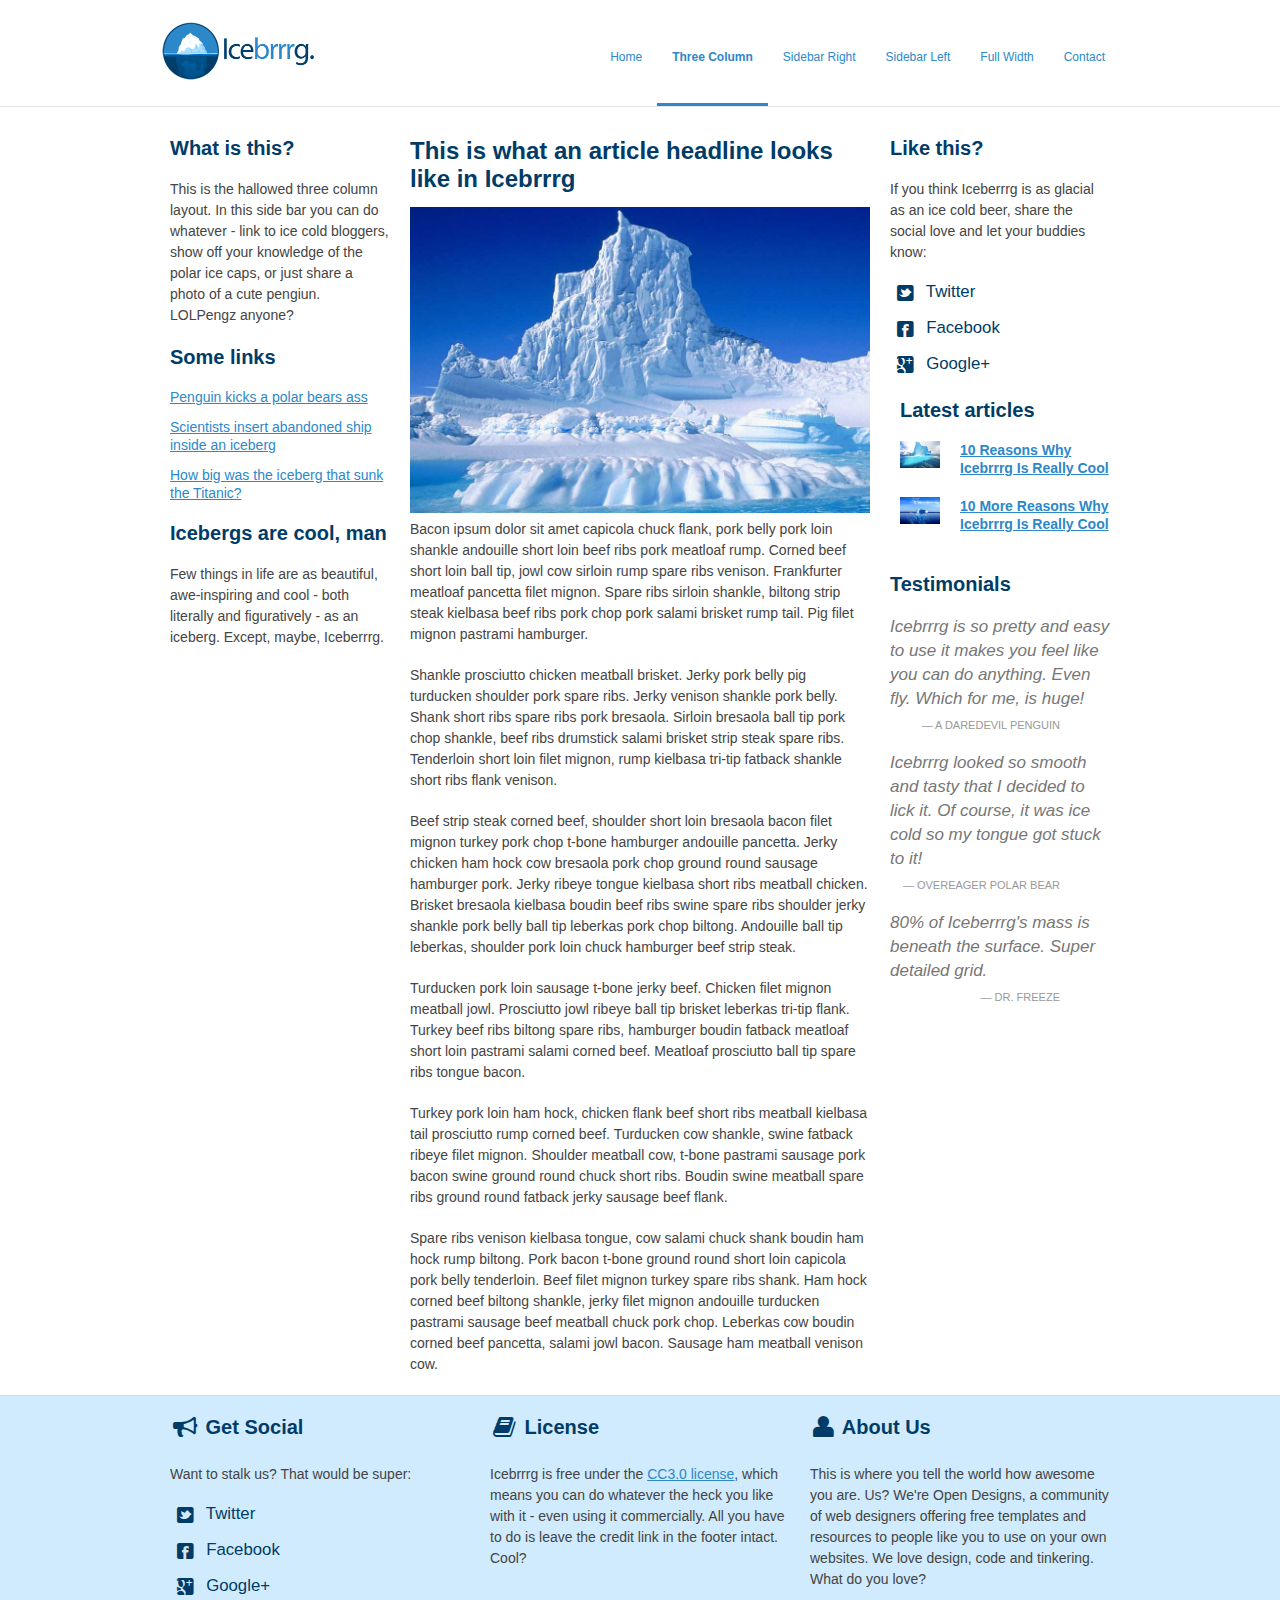
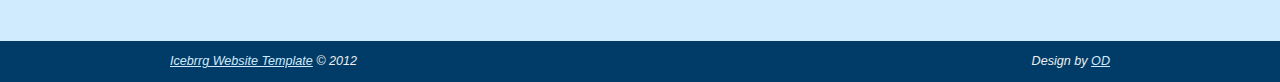
<file: three-column.html>
<!DOCTYPE html>
<!--[if lt IE 7 ]><html class="ie ie6" lang="en"> <![endif]-->
<!--[if IE 7 ]><html class="ie ie7" lang="en"> <![endif]-->
<!--[if IE 8 ]><html class="ie ie8" lang="en"> <![endif]-->
<!--[if (gte IE 9)|!(IE)]><!--><html lang="en"> <!--<![endif]-->
<head>

	<!-- Basic Page Needs
  ================================================== -->
	<meta charset="utf-8">
	<title>A Three Column Layout | Icebrrrg by OD</title>
	<meta name="description" content="">
	<meta name="author" content="">

	<!-- Mobile Specific Metas
  ================================================== -->
	<meta name="viewport" content="width=device-width, initial-scale=1, maximum-scale=1">

	<!-- CSS
  ================================================== -->
	<link rel="stylesheet" href="stylesheets/base.css">
	<link rel="stylesheet" href="stylesheets/skeleton.css">
	<link rel="stylesheet" href="stylesheets/layout.css">
    <link rel="stylesheet" href="stylesheets/flexslider.css">
    <link rel="stylesheet" href="stylesheets/prettyPhoto.css">
    
    <!-- CSS
  ================================================== -->
 	<script src="http://ajax.googleapis.com/ajax/libs/jquery/1.8.0/jquery.min.js"></script>
    <script src="js/jquery.flexslider-min.js"></script>
    <script src="js/scripts.js"></script>

	<!--[if lt IE 9]>
		<script src="http://html5shim.googlecode.com/svn/trunk/html5.js"></script>
	<![endif]-->

	<!-- Favicons
	================================================== -->
	<link rel="shortcut icon" href="images/favicon.ico">
	<link rel="apple-touch-icon" href="images/apple-touch-icon.png">
	<link rel="apple-touch-icon" sizes="72x72" href="images/apple-touch-icon-72x72.png">
	<link rel="apple-touch-icon" sizes="114x114" href="images/apple-touch-icon-114x114.png">

</head>
<body>



	<!-- Primary Page Layout
	================================================== -->

	<header id="header" class="site-header" role="banner">
    <div id="header-inner" class="container sixteen columns over">
    <hgroup class="one-third column alpha">
    <h1 id="site-title" class="site-title">
    <a href="index.html" id="logo"><img src="images/icebrrrg-logo.png" alt="Icebrrrg logo" height="63" width="157" /></a>
    </h1>
    </hgroup>
    <nav id="main-nav" class="two thirds column omega">
    <ul id="main-nav-menu" class="nav-menu">
    <li id="menu-item-1">
    <a href="index.html">Home</a>
    </li>
    <li id="menu-item-2" class="current">
    <a href="three-column.html">Three Column</a>
    </li>
    <li id="menu-item-3">
    <a href="sidebar-right.html">Sidebar Right</a>
    </li>
    <li id="menu-item-4">
    <a href="sidebar-left.html">Sidebar Left</a>
    </li>
    <li id="menu-item-5">
    <a href="full-width.html">Full Width</a>
    </li>
    <li id="menu-item-6">
    <a href="contact.html">Contact</a>
    </li>
    </ul>
    </nav>
    </div>
    </header>

	<div class="container">
    
		<aside class="four columns left-sidebar">
        <div class="sidebar-widget">
        <h2>What is this?</h2>
        <p>This is the hallowed three column layout.  In this side bar you can do whatever - link to ice cold bloggers, show off your knowledge of the polar ice caps, or just share a photo of a cute pengiun.  LOLPengz anyone?</p>
        </div>
        
        <div class="sidebar-widget">
        <h2>Some links</h2>
        <ul>
        <li><a href="#">Penguin kicks a polar bears ass</a></li>
        <li><a href="#">Scientists insert abandoned ship inside an iceberg</a></li>
        <li><a href="#">How big was the iceberg that sunk the Titanic?</a></li>
        </ul>
        </div>
        
        <div class="sidebar-widget">
        <h2>Icebergs are cool, man</h2>
        <p>Few things in life are as beautiful, awe-inspiring and cool - both literally and figuratively - as an iceberg.  Except, maybe, Iceberrrg.</p>
        </div>
        
        </aside>
        <!-- End Left Sidebar -->
        
        
        <article class="eight columns main-content">
        <h1>This is what an article headline looks like in Icebrrrg</h1>
        
        <img src="images/iceberg3.jpg" class="scale-with-grid">
        
        <p>Bacon ipsum dolor sit amet capicola chuck flank, pork belly pork loin shankle andouille short loin beef ribs pork meatloaf rump. Corned beef short loin ball tip, jowl cow sirloin rump spare ribs venison. Frankfurter meatloaf pancetta filet mignon. Spare ribs sirloin shankle, biltong strip steak kielbasa beef ribs pork chop pork salami brisket rump tail. Pig filet mignon pastrami hamburger.</p>

<p>Shankle prosciutto chicken meatball brisket. Jerky pork belly pig turducken shoulder pork spare ribs. Jerky venison shankle pork belly. Shank short ribs spare ribs pork bresaola. Sirloin bresaola ball tip pork chop shankle, beef ribs drumstick salami brisket strip steak spare ribs. Tenderloin short loin filet mignon, rump kielbasa tri-tip fatback shankle short ribs flank venison.</p>

<p>Beef strip steak corned beef, shoulder short loin bresaola bacon filet mignon turkey pork chop t-bone hamburger andouille pancetta. Jerky chicken ham hock cow bresaola pork chop ground round sausage hamburger pork. Jerky ribeye tongue kielbasa short ribs meatball chicken. Brisket bresaola kielbasa boudin beef ribs swine spare ribs shoulder jerky shankle pork belly ball tip leberkas pork chop biltong. Andouille ball tip leberkas, shoulder pork loin chuck hamburger beef strip steak.</p>

<p>Turducken pork loin sausage t-bone jerky beef. Chicken filet mignon meatball jowl. Prosciutto jowl ribeye ball tip brisket leberkas tri-tip flank. Turkey beef ribs biltong spare ribs, hamburger boudin fatback meatloaf short loin pastrami salami corned beef. Meatloaf prosciutto ball tip spare ribs tongue bacon.</p>

<p>Turkey pork loin ham hock, chicken flank beef short ribs meatball kielbasa tail prosciutto rump corned beef. Turducken cow shankle, swine fatback ribeye filet mignon. Shoulder meatball cow, t-bone pastrami sausage pork bacon swine ground round chuck short ribs. Boudin swine meatball spare ribs ground round fatback jerky sausage beef flank.</p>

<p>Spare ribs venison kielbasa tongue, cow salami chuck shank boudin ham hock rump biltong. Pork bacon t-bone ground round short loin capicola pork belly tenderloin. Beef filet mignon turkey spare ribs shank. Ham hock corned beef biltong shankle, jerky filet mignon andouille turducken pastrami sausage beef meatball chuck pork chop. Leberkas cow boudin corned beef pancetta, salami jowl bacon. Sausage ham meatball venison cow.</p>

      
        </article>
        <!-- End main Content -->
        
        
        <aside class="four columns right-sidebar">
        
        <div class="sidebar-widget social">
        <h2>Like this?</h2>
        <p>If you think Iceberrrg is as glacial as an ice cold beer, share the social love and let your buddies know:</p>
        <ul>
<li><a href="http://www.twitter.com/opendesigns/"><i class="icon-twitter-sign icon-large"></i> Twitter</a></li>
<li><a href="http://www.facebook.com/opendesigns"><i class="icon-facebook-sign icon-large"></i> Facebook</a></li>
<li><a href="https://plus.google.com/b/110224753971231624818/110224753971231624818/posts"><i class="icon-google-plus-sign icon-large"></i> Google+</a></li>
</ul>
        </div>
        
        
        <div class="recent-posts sidebar-widget four columns">
        <h2>Latest articles</h2>
        <article class="four columns alpha">
     
     <div class="one columns alpha">
     <div class="featured-image img-wrapper">
     <img src="images/iceberg1.jpg" class="scale-with-grid thumb-link">
     </div>
     </div>
     
     <div class="three columns omega">
     <h4><a href="#">10 Reasons Why Icebrrrg Is Really Cool</a></h4>
    
     </div>
     
     </article>
     
     <article class="four columns alpha">
     
     <div class="one columns alpha">
     <div class="featured-image img-wrapper">
     <img src="images/iceberg2.jpg" class="scale-with-grid thumb-link">
     </div>
     </div>
     
     <div class="three columns omega">
     <h4><a href="#">10 More Reasons Why Icebrrrg Is Really Cool</a></h4>
    
     </div>
     
     </article>
     </div>
        
        <div class="sidebar-widget">
        <h2>Testimonials</h2>
        <blockquote class="testimonial no-after">
     Icebrrrg is so pretty and easy to use it makes you feel like you can do anything.  Even fly.  Which for me, is huge!
     <cite>A Daredevil Penguin</cite>
     </blockquote>
     
     <blockquote class="testimonial no-after">
     Icebrrrg looked so smooth and tasty that I decided to lick it.  Of course, it was ice cold so my tongue got stuck to it!
     <cite>Overeager Polar Bear</cite>
     </blockquote>
     
     <blockquote class="testimonial no-after">
     80% of Iceberrrg's mass is beneath the surface. Super detailed grid.
     <cite>Dr. Freeze</cite>
     </blockquote>
        </div>
        
        </aside>
        <!-- End Right Sidebar -->
    
    </div>

<footer>

<div class="footer-inner container">


<div class="social footer-columns one-third column">
<h2><i class="icon-bullhorn icon-large"></i> Get Social</h2>
<p>Want to stalk us? That would be super:</p>
<ul>
<li><a href="http://www.twitter.com/opendesigns/"><i class="icon-twitter-sign icon-large"></i> Twitter</a></li>
<li><a href="http://www.facebook.com/opendesigns"><i class="icon-facebook-sign icon-large"></i> Facebook</a></li>
<li><a href="https://plus.google.com/b/110224753971231624818/110224753971231624818/posts"><i class="icon-google-plus-sign icon-large"></i> Google+</a></li>
</ul>
</div>

<div class="footer-columns one-third column">
<h2><i class="icon-book icon-large"></i> License</h2>
<p>Icebrrrg is free under the <a href="http://creativecommons.org/licenses/by/3/">CC3.0 license</a>, which means you can do whatever the heck you like with it - even using it commercially.  All you have to do is leave the credit link in the footer intact.  Cool?</p>

</div>

<div class="footer-columns one-third column">
<h2><i class="icon-user icon-large"></i> About Us</h2>
<p>This is where you tell the world how awesome you are.  Us?  We're Open Designs, a community of web designers offering free templates and resources to people like you to use on your own websites.  We love design, code and tinkering.  What do you love?</p>
</div>

</div>

<div id="footer-base">
<div class="container">
<div class="eight columns">
<a href="http://www.opendesigns.org/design/icebrrrg/">Icebrrg Website Template</a> &copy; 2012
</div>

<div class="eight columns far-edge">
Design by <a href="http://www.opendesigns.org">OD</a>
</div>
</div>
</div>

</footer>

<!-- End Document
================================================== -->

<script src="js/jquery.prettyPhoto.js"></script>
</body>
</html>
</file>
<file: stylesheets/base.css>
/*
* Skeleton V1.2
* Copyright 2011, Dave Gamache
* www.getskeleton.com
* Free to use under the MIT license.
* http://www.opensource.org/licenses/mit-license.php
* 6/20/2012
*/


/* Table of Content
==================================================
	#Reset & Basics
	#Basic Styles
	#Site Styles
	#Typography
	#Links
	#Lists
	#Images
	#Buttons
	#Forms
	#Misc */


/* #Reset & Basics (Inspired by E. Meyers)
================================================== */
	html, body, div, span, applet, object, iframe, h1, h2, h3, h4, h5, h6, p, blockquote, pre, a, abbr, acronym, address, big, cite, code, del, dfn, em, img, ins, kbd, q, s, samp, small, strike, strong, sub, sup, tt, var, b, u, i, center, dl, dt, dd, ol, ul, li, fieldset, form, label, legend, table, caption, tbody, tfoot, thead, tr, th, td, article, aside, canvas, details, embed, figure, figcaption, footer, header, hgroup, menu, nav, output, ruby, section, summary, time, mark, audio, video {
		margin: 0;
		padding: 0;
		border: 0;
		font-size: 100%;
		font: inherit;
		vertical-align: baseline; }
	article, aside, details, figcaption, figure, footer, header, hgroup, menu, nav, section {
		display: block; }
	body {
		line-height: 1; }
	ol, ul {
		list-style: none; }
	blockquote, q {
		quotes: none; }
	blockquote:before, blockquote:after,
	q:before, q:after {
		content: '';
		content: none; }
	table {
		border-collapse: collapse;
		border-spacing: 0; }


/* #Basic Styles
================================================== */
	body {
		background: #fff;
		font: 14px/21px "HelveticaNeue", "Helvetica Neue", Helvetica, Arial, sans-serif;
		color: #444;
		-webkit-font-smoothing: antialiased; /* Fix for webkit rendering */
		-webkit-text-size-adjust: 100%;
		
 }


/* #Typography
================================================== */
	h1, h2, h3, h4, h5, h6 {
		color: #181818;
		font-family: "Georgia", "Times New Roman", serif;
		font-weight: normal; }
	h1 a, h2 a, h3 a, h4 a, h5 a, h6 a { font-weight: inherit; }
	h1 { font-size: 46px; line-height: 50px; margin-bottom: 14px;}
	h2 { font-size: 35px; line-height: 40px; margin-bottom: 10px; }
	h3 { font-size: 28px; line-height: 34px; margin-bottom: 8px; }
	h4 { font-size: 21px; line-height: 30px; margin-bottom: 4px; }
	h5 { font-size: 17px; line-height: 24px; }
	h6 { font-size: 14px; line-height: 21px; }
	.subheader { color: #777; }

	p { margin: 0 0 20px 0; }
	p img { margin: 0; }
	p.lead { font-size: 21px; line-height: 27px; color: #777;  }

	em { font-style: italic; }
	strong { font-weight: bold; color: #333; }
	small { font-size: 80%; }

/*	Blockquotes  */
	blockquote, blockquote p { font-size: 17px; line-height: 24px; color: #777; font-style: italic; }
	blockquote { margin: 0 0 20px; padding: 9px 20px 0 19px; border-left: 1px solid #ddd; }
	blockquote cite { display: block; font-size: 12px; color: #555; }
	blockquote cite:before { content: "\2014 \0020"; }
	blockquote cite a, blockquote cite a:visited, blockquote cite a:visited { color: #555; }

	hr { border: solid #ddd; border-width: 1px 0 0; clear: both; margin: 10px 0 30px; height: 0; }


/* #Links
================================================== */
	a, a:visited { color: #333; text-decoration: underline; outline: 0; }
	a:hover, a:focus { color: #000; }
	p a, p a:visited { line-height: inherit; }


/* #Lists
================================================== */
	ul, ol { margin-bottom: 20px; }
	ul { list-style: none outside; }
	ol { list-style: decimal; }
	ol, ul.square, ul.circle, ul.disc { margin-left: 30px; }
	ul.square { list-style: square outside; }
	ul.circle { list-style: circle outside; }
	ul.disc { list-style: disc outside; }
	ul ul, ul ol,
	ol ol, ol ul { margin: 4px 0 5px 30px; font-size: 90%;  }
	ul ul li, ul ol li,
	ol ol li, ol ul li { margin-bottom: 6px; }
	li { line-height: 18px; margin-bottom: 12px; }
	ul.large li { line-height: 21px; }
	li p { line-height: 21px; }

/* #Images
================================================== */

	img.scale-with-grid {
		max-width: 100%;
		height: auto; }


/* #Buttons
================================================== */

	.button,
	button,
	input[type="submit"],
	input[type="reset"],
	input[type="button"] {
		background: #eee; /* Old browsers */
		background: #eee -moz-linear-gradient(top, rgba(255,255,255,.2) 0%, rgba(0,0,0,.2) 100%); /* FF3.6+ */
		background: #eee -webkit-gradient(linear, left top, left bottom, color-stop(0%,rgba(255,255,255,.2)), color-stop(100%,rgba(0,0,0,.2))); /* Chrome,Safari4+ */
		background: #eee -webkit-linear-gradient(top, rgba(255,255,255,.2) 0%,rgba(0,0,0,.2) 100%); /* Chrome10+,Safari5.1+ */
		background: #eee -o-linear-gradient(top, rgba(255,255,255,.2) 0%,rgba(0,0,0,.2) 100%); /* Opera11.10+ */
		background: #eee -ms-linear-gradient(top, rgba(255,255,255,.2) 0%,rgba(0,0,0,.2) 100%); /* IE10+ */
		background: #eee linear-gradient(top, rgba(255,255,255,.2) 0%,rgba(0,0,0,.2) 100%); /* W3C */
	  border: 1px solid #aaa;
	  border-top: 1px solid #ccc;
	  border-left: 1px solid #ccc;
	  -moz-border-radius: 3px;
	  -webkit-border-radius: 3px;
	  border-radius: 3px;
	  color: #444;
	  display: inline-block;
	  font-size: 11px;
	  font-weight: bold;
	  text-decoration: none;
	  text-shadow: 0 1px rgba(255, 255, 255, .75);
	  cursor: pointer;
	  margin-bottom: 20px;
	  line-height: normal;
	  padding: 8px 10px;
	  font-family: "HelveticaNeue", "Helvetica Neue", Helvetica, Arial, sans-serif; }

	.button:hover,
	button:hover,
	input[type="submit"]:hover,
	input[type="reset"]:hover,
	input[type="button"]:hover {
		color: #222;
		background: #ddd; /* Old browsers */
		background: #ddd -moz-linear-gradient(top, rgba(255,255,255,.3) 0%, rgba(0,0,0,.3) 100%); /* FF3.6+ */
		background: #ddd -webkit-gradient(linear, left top, left bottom, color-stop(0%,rgba(255,255,255,.3)), color-stop(100%,rgba(0,0,0,.3))); /* Chrome,Safari4+ */
		background: #ddd -webkit-linear-gradient(top, rgba(255,255,255,.3) 0%,rgba(0,0,0,.3) 100%); /* Chrome10+,Safari5.1+ */
		background: #ddd -o-linear-gradient(top, rgba(255,255,255,.3) 0%,rgba(0,0,0,.3) 100%); /* Opera11.10+ */
		background: #ddd -ms-linear-gradient(top, rgba(255,255,255,.3) 0%,rgba(0,0,0,.3) 100%); /* IE10+ */
		background: #ddd linear-gradient(top, rgba(255,255,255,.3) 0%,rgba(0,0,0,.3) 100%); /* W3C */
	  border: 1px solid #888;
	  border-top: 1px solid #aaa;
	  border-left: 1px solid #aaa; }

	.button:active,
	button:active,
	input[type="submit"]:active,
	input[type="reset"]:active,
	input[type="button"]:active {
		border: 1px solid #666;
		background: #ccc; /* Old browsers */
		background: #ccc -moz-linear-gradient(top, rgba(255,255,255,.35) 0%, rgba(10,10,10,.4) 100%); /* FF3.6+ */
		background: #ccc -webkit-gradient(linear, left top, left bottom, color-stop(0%,rgba(255,255,255,.35)), color-stop(100%,rgba(10,10,10,.4))); /* Chrome,Safari4+ */
		background: #ccc -webkit-linear-gradient(top, rgba(255,255,255,.35) 0%,rgba(10,10,10,.4) 100%); /* Chrome10+,Safari5.1+ */
		background: #ccc -o-linear-gradient(top, rgba(255,255,255,.35) 0%,rgba(10,10,10,.4) 100%); /* Opera11.10+ */
		background: #ccc -ms-linear-gradient(top, rgba(255,255,255,.35) 0%,rgba(10,10,10,.4) 100%); /* IE10+ */
		background: #ccc linear-gradient(top, rgba(255,255,255,.35) 0%,rgba(10,10,10,.4) 100%); /* W3C */ }

	.button.full-width,
	button.full-width,
	input[type="submit"].full-width,
	input[type="reset"].full-width,
	input[type="button"].full-width {
		width: 100%;
		padding-left: 0 !important;
		padding-right: 0 !important;
		text-align: center; }

	/* Fix for odd Mozilla border & padding issues */
	button::-moz-focus-inner,
	input::-moz-focus-inner {
    border: 0;
    padding: 0;
	}


/* #Forms
================================================== */

	form {
		margin-bottom: 20px; }
	fieldset {
		margin-bottom: 20px; }
	input[type="text"],
	input[type="password"],
	input[type="email"],
	textarea,
	select {
		border: 1px solid #ccc;
		padding: 6px 4px;
		outline: none;
		-moz-border-radius: 2px;
		-webkit-border-radius: 2px;
		border-radius: 2px;
		font: 13px "HelveticaNeue", "Helvetica Neue", Helvetica, Arial, sans-serif;
		color: #777;
		margin: 0;
		width: 210px;
		max-width: 100%;
		display: block;
		margin-bottom: 20px;
		background: #fff; }
	select {
		padding: 0; }
	input[type="text"]:focus,
	input[type="password"]:focus,
	input[type="email"]:focus,
	textarea:focus {
		border: 1px solid #aaa;
 		color: #444;
 		-moz-box-shadow: 0 0 3px rgba(0,0,0,.2);
		-webkit-box-shadow: 0 0 3px rgba(0,0,0,.2);
		box-shadow:  0 0 3px rgba(0,0,0,.2); }
	textarea {
		min-height: 60px; }
	label,
	legend {
		display: block;
		font-weight: bold;
		font-size: 13px;  }
	select {
		width: 220px; }
	input[type="checkbox"] {
		display: inline; }
	label span,
	legend span {
		font-weight: normal;
		font-size: 13px;
		color: #444; }

/* #Misc
================================================== */
	.remove-bottom { margin-bottom: 0 !important; }
	.half-bottom { margin-bottom: 10px !important; }
	.add-bottom { margin-bottom: 20px !important; }
	.far-edge {
text-align: right;
}
</file>
<file: stylesheets/skeleton.css>
/*
* Skeleton V1.2
* Copyright 2011, Dave Gamache
* www.getskeleton.com
* Free to use under the MIT license.
* http://www.opensource.org/licenses/mit-license.php
* 6/20/2012
*/


/* Table of Contents
==================================================
    #Base 960 Grid
    #Tablet (Portrait)
    #Mobile (Portrait)
    #Mobile (Landscape)
    #Clearing */



/* #Base 960 Grid
================================================== */

    .container                                  { position: relative; width: 960px; margin: 0 auto; padding: 0; }
    .container .column,
    .container .columns                         { float: left; display: inline; margin-left: 10px; margin-right: 10px; }
    .row                                        { margin-bottom: 20px; }

    /* Nested Column Classes */
    .column.alpha, .columns.alpha               { margin-left: 0; }
    .column.omega, .columns.omega               { margin-right: 0; }

    /* Base Grid */
    .container .one.column,
    .container .one.columns                     { width: 40px;  }
    .container .two.columns                     { width: 100px; }
    .container .three.columns                   { width: 160px; }
    .container .four.columns                    { width: 220px; }
    .container .five.columns                    { width: 280px; }
    .container .six.columns                     { width: 340px; }
    .container .seven.columns                   { width: 400px; }
    .container .eight.columns                   { width: 460px; }
    .container .nine.columns                    { width: 520px; }
    .container .ten.columns                     { width: 580px; }
    .container .eleven.columns                  { width: 640px; }
    .container .twelve.columns                  { width: 700px; }
    .container .thirteen.columns                { width: 760px; }
    .container .fourteen.columns                { width: 820px; }
    .container .fifteen.columns                 { width: 880px; }
    .container .sixteen.columns                 { width: 940px; }

    .container .one-third.column                { width: 300px; }
    .container .two-thirds.column               { width: 620px; }

    /* Offsets */
    .container .offset-by-one                   { padding-left: 60px;  }
    .container .offset-by-two                   { padding-left: 120px; }
    .container .offset-by-three                 { padding-left: 180px; }
    .container .offset-by-four                  { padding-left: 240px; }
    .container .offset-by-five                  { padding-left: 300px; }
    .container .offset-by-six                   { padding-left: 360px; }
    .container .offset-by-seven                 { padding-left: 420px; }
    .container .offset-by-eight                 { padding-left: 480px; }
    .container .offset-by-nine                  { padding-left: 540px; }
    .container .offset-by-ten                   { padding-left: 600px; }
    .container .offset-by-eleven                { padding-left: 660px; }
    .container .offset-by-twelve                { padding-left: 720px; }
    .container .offset-by-thirteen              { padding-left: 780px; }
    .container .offset-by-fourteen              { padding-left: 840px; }
    .container .offset-by-fifteen               { padding-left: 900px; }



/* #Tablet (Portrait)
================================================== */

    /* Note: Design for a width of 768px */

    @media only screen and (min-width: 768px) and (max-width: 959px) {
        .container                                  { width: 768px; }
        .container .column,
        .container .columns                         { margin-left: 10px; margin-right: 10px;  }
        .column.alpha, .columns.alpha               { margin-left: 0; margin-right: 10px; }
        .column.omega, .columns.omega               { margin-right: 0; margin-left: 10px; }
        .alpha.omega                                { margin-left: 0; margin-right: 0; }

        .container .one.column,
        .container .one.columns                     { width: 28px; }
        .container .two.columns                     { width: 76px; }
        .container .three.columns                   { width: 124px; }
        .container .four.columns                    { width: 172px; }
        .container .five.columns                    { width: 220px; }
        .container .six.columns                     { width: 268px; }
        .container .seven.columns                   { width: 316px; }
        .container .eight.columns                   { width: 364px; }
        .container .nine.columns                    { width: 412px; }
        .container .ten.columns                     { width: 460px; }
        .container .eleven.columns                  { width: 508px; }
        .container .twelve.columns                  { width: 556px; }
        .container .thirteen.columns                { width: 604px; }
        .container .fourteen.columns                { width: 652px; }
        .container .fifteen.columns                 { width: 700px; }
        .container .sixteen.columns                 { width: 748px; }

        .container .one-third.column                { width: 236px; }
        .container .two-thirds.column               { width: 492px; }

        /* Offsets */
        .container .offset-by-one                   { padding-left: 48px; }
        .container .offset-by-two                   { padding-left: 96px; }
        .container .offset-by-three                 { padding-left: 144px; }
        .container .offset-by-four                  { padding-left: 192px; }
        .container .offset-by-five                  { padding-left: 240px; }
        .container .offset-by-six                   { padding-left: 288px; }
        .container .offset-by-seven                 { padding-left: 336px; }
        .container .offset-by-eight                 { padding-left: 384px; }
        .container .offset-by-nine                  { padding-left: 432px; }
        .container .offset-by-ten                   { padding-left: 480px; }
        .container .offset-by-eleven                { padding-left: 528px; }
        .container .offset-by-twelve                { padding-left: 576px; }
        .container .offset-by-thirteen              { padding-left: 624px; }
        .container .offset-by-fourteen              { padding-left: 672px; }
        .container .offset-by-fifteen               { padding-left: 720px; }
    }


/*  #Mobile (Portrait)
================================================== */

    /* Note: Design for a width of 320px */

    @media only screen and (max-width: 767px) {
        .container { width: 300px; }
        .container .columns,
        .container .column { margin: 0; }

        .container .one.column,
        .container .one.columns,
        .container .two.columns,
        .container .three.columns,
        .container .four.columns,
        .container .five.columns,
        .container .six.columns,
        .container .seven.columns,
        .container .eight.columns,
        .container .nine.columns,
        .container .ten.columns,
        .container .eleven.columns,
        .container .twelve.columns,
        .container .thirteen.columns,
        .container .fourteen.columns,
        .container .fifteen.columns,
        .container .sixteen.columns,
        .container .one-third.column,
        .container .two-thirds.column  { width: 300px; }

        /* Offsets */
        .container .offset-by-one,
        .container .offset-by-two,
        .container .offset-by-three,
        .container .offset-by-four,
        .container .offset-by-five,
        .container .offset-by-six,
        .container .offset-by-seven,
        .container .offset-by-eight,
        .container .offset-by-nine,
        .container .offset-by-ten,
        .container .offset-by-eleven,
        .container .offset-by-twelve,
        .container .offset-by-thirteen,
        .container .offset-by-fourteen,
        .container .offset-by-fifteen { padding-left: 0; }

    }


/* #Mobile (Landscape)
================================================== */

    /* Note: Design for a width of 480px */

    @media only screen and (min-width: 480px) and (max-width: 767px) {
        .container { width: 420px; }
        .container .columns,
        .container .column { margin: 0; }

        .container .one.column,
        .container .one.columns,
        .container .two.columns,
        .container .three.columns,
        .container .four.columns,
        .container .five.columns,
        .container .six.columns,
        .container .seven.columns,
        .container .eight.columns,
        .container .nine.columns,
        .container .ten.columns,
        .container .eleven.columns,
        .container .twelve.columns,
        .container .thirteen.columns,
        .container .fourteen.columns,
        .container .fifteen.columns,
        .container .sixteen.columns,
        .container .one-third.column,
        .container .two-thirds.column { width: 420px; }
    }


/* #Clearing
================================================== */

    /* Self Clearing Goodness */
    .container:after { content: "\0020"; display: block; height: 0; clear: both; visibility: hidden; }

    /* Use clearfix class on parent to clear nested columns,
    or wrap each row of columns in a <div class="row"> */
    .clearfix:before,
    .clearfix:after,
    .row:before,
    .row:after {
      content: '\0020';
      display: block;
      overflow: hidden;
      visibility: hidden;
      width: 0;
      height: 0; }
    .row:after,
    .clearfix:after {
      clear: both; }
    .row,
    .clearfix {
      zoom: 1; }

    /* You can also use a <br class="clear" /> to clear columns */
    .clear {
      clear: both;
      
    }
</file>
<file: stylesheets/layout.css>
/*
* Skeleton V1.2
* Copyright 2011, Dave Gamache
* www.getskeleton.com
* Free to use under the MIT license.
* http://www.opensource.org/licenses/mit-license.php
* 6/20/2012
*/

/* Table of Content
==================================================
	#Header
	#Navigation
	#Site Styles
	#Page Styles
	#Media Queries
	#Font-Face 
	#Slider 
	#FontAwesome 
	#Contact Form*/

/* #Header
================================================== */

#header { border-bottom: 1px solid #E3E3E8; margin-bottom: 30px; }
h1 a { text-indent: -9999px; }
#site-title { padding-top: 20px; }

/* #Navigation
================================================== */

#main-nav { float: right; }
#main-nav ul, #main-nav li { list-style: none; padding: 0; margin: 0; display: inline; } 
#main-nav ul li { float: left; position: relative; }
#main-nav ul li a { display: inline-block; padding: 48px 10px 34px 10px; margin: 0 5px; text-decoration: none; font-size: 12px; border-bottom: 3px solid transparent; }
#main-nav ul li:hover { border-bottom: 3px solid #2c88c9 !important; }
.current { font-weight: bold !important; color: #444 !important; border-bottom: 3px solid #2c88c9 !important; }


/* #Site Styles
================================================== */

a, a:visited { color: #2c88c9; transition: color 0.3s linear; -moz-transition: color 0.3s linear; -webkit-transition: color 0.3s linear; -o-transition: color 0.3s linear; }
a:hover { color: #003c67; }

h1, h2, h3, h4, h5, h6 { font-family: "HelveticaNeue-Light", "Helvetica Neue Light", "Helvetica Neue", Helvetica, Arial, sans-serif; color: #003c67; font-weight: bold; }
h1 { font-size: 24px; line-height: 28px; }
h2 { font-size: 20px; line-height: 22px; margin: 0 0 20px 0; }
h3 { font-size: 16px; line-height: 20px; }
h4 { font-size: 14px; line-height: 18px; }
h5 { font-size: 12px; line-height: 18px; }
h6 { font-size: 10px; line-height: 16px; }

.rounded { background: #003c67; -webkit-border-radius: 100px; -moz-border-radius: 100px; border-radius: 100px; display: inline-block; width: 40px !important; height: 40px; color: white; text-align: center; vertical-align: middle; font-size: 20px; line-height: 40px; margin-right: 5px; }

.overlay { position: absolute; top: 0; left: 0; width: 100%; height: 100%; opacity: 0; -moz-opacity: 0; filter: alpha(opacity=0); -webkit-transition: opacity 180ms ease-in-out; -moz-transition: opacity 180ms ease-in-out; -o-transition: opacity 180ms ease-in-out; transition: opacity 180ms ease-in-out; z-index: 40; }
.overlay.zoom { background: url(../images/overlay-bg.png) no-repeat center center; }
.overlay:hover { opacity: 1; -moz-opacity: 1; filter:alpha(opacity=100); }

.feature-column h4 a { color: #003c67; text-decoration: none; }
.feature-column h4 a:hover { color: #012037; }

.featured-image { position: relative; margin-bottom: 10px; }

.tagline { font-size: 1.7em; padding: 0.8em 0; margin: 1em 0 1em 0; text-align: center; font-style: italic; letter-spacing: 0px; line-height: 1.6em; clear: both; }
.tagline strong { color: #2C88C9; }

section.container { padding: 1.2em 0; }

.recent-posts, .recent-posts h4 { margin-bottom: 20px; }

blockquote.testimonial { position: relative; padding: 20px 46px 20px 50px; border-left: none; display: block; letter-spacing: 0px; }
.sidebar-widget blockquote.testimonial { padding: 0px 0px 20px 0px; }
blockquote.no-after::before, blockquote.no-after::after { content:''; }

blockquote cite { position: absolute; right: 50px; text-align: right; bottom: 0; line-height: 1em; text-transform: uppercase; color: #999; font-style: normal; font-size: 11px; }

blockquote::before, blockquote::after { content: '\201C'; font-size: 100px; position: absolute; top: 0px; left: 0px; line-height: 1em; font-family: Georgia, "Times New Roman", serif; font-style: italic; color: #DDD; padding-right:20px; }


footer {background: #d0ebfd; border-top: 1px solid #afdfff; }
#footer-base { background: #003c67; font-size: 0.9em; font-style: italic; color: #EEE; padding: 0.8em 0; }
#footer-base a { color: #d0ebfd; }
#footer-base a:hover { color: #EEE; }

.footer-columns { padding: 20px 0; }
.social a { text-decoration: none; font-size: 1.2em; color: #003c67; }
.social a:hover { color: #2c88c9; }

/* #Page Styles
================================================== */

/* #Media Queries
================================================== */

	/* Smaller than standard 960 (devices and browsers) */
	@media only screen and (max-width: 959px) {}

	/* Tablet Portrait size to standard 960 (devices and browsers) */
	@media only screen and (min-width: 768px) and (max-width: 959px) {}

	/* All Mobile Sizes (devices and browser) */
	@media only screen and (max-width: 767px) {}

	/* Mobile Landscape Size to Tablet Portrait (devices and browsers) */
	@media only screen and (min-width: 480px) and (max-width: 767px) {}

	/* Mobile Portrait Size to Mobile Landscape Size (devices and browsers) */
	@media only screen and (max-width: 479px) {}


/* #Font-Face
================================================== */
/* 	This is the proper syntax for an @font-face file
		Just create a "fonts" folder at the root,
		copy your FontName into code below and remove
		comment brackets */

/*	@font-face {
	    font-family: 'FontName';
	    src: url('../fonts/FontName.eot');
	    src: url('../fonts/FontName.eot?iefix') format('eot'),
	         url('../fonts/FontName.woff') format('woff'),
	         url('../fonts/FontName.ttf') format('truetype'),
	         url('../fonts/FontName.svg#webfontZam02nTh') format('svg');
	    font-weight: normal;
	    font-style: normal; }
*/

/* #Slider
============================================== */

.flex-container .flex-caption { font-family: Helvetica, Arial, sans-serif!important; width: 96%; padding: 10px 0 0 10px; position: absolute; bottom: 0; background: rgba(0, 0, 0, .5); color: white; text-shadow: 0 -1px 0 rgba(0, 0, 0, .5); font-style: italic; }
.flex-container .flex-caption h5, .flex-container .flex-caption h5 a { font-family: Helvetica, Arial, sans-serif!important; color: white; font-weight: bold; margin-bottom: 0px; font-style: normal; text-decoration: none; text-transform: uppercase; }
.flex-container .flexslider { padding: 0; background:none; border: 10px solid #005088; -webkit-border-radius: 0; -moz-border-radius: 0; border-radius: 0; box-shadow: none; -webkit-box-shadow: none; -moz-box-shadow: none; }
.flexslider li { margin-bottom: 0; }
..flex-direction-nav { display: none; position: absolute; width: 100%; top: 50%; margin-top: -25px; display: block	9; }

/*  Font Awesome
    the iconic font designed for use with Twitter Bootstrap
    -------------------------------------------------------
    The full suite of pictographic icons, examples, and documentation
    can be found at: http://fortawesome.github.com/Font-Awesome/

    License
    -------------------------------------------------------
    The Font Awesome webfont, CSS, and LESS files are licensed under CC BY 3.0:
    http://creativecommons.org/licenses/by/3.0/ A mention of
    'Font Awesome - http://fortawesome.github.com/Font-Awesome' in human-readable
    source code is considered acceptable attribution (most common on the web).
    If human readable source code is not available to the end user, a mention in
    an 'About' or 'Credits' screen is considered acceptable (most common in desktop
    or mobile software).

    Contact
    -------------------------------------------------------
    Email: dave@davegandy.com
    Twitter: http://twitter.com/fortaweso_me
    Work: http://lemonwi.se co-founder

============================================== */

@font-face {
  font-family: "FontAwesome";
  src: url('../font/fontawesome-webfont.eot');
  src: url('../font/fontawesome-webfont.eot?#iefix') format('eot'), url('../font/fontawesome-webfont.woff') format('woff'), url('../font/fontawesome-webfont.ttf') format('truetype'), url('../font/fontawesome-webfont.svg#FontAwesome') format('svg');
  font-weight: normal;
  font-style: normal;
}

/*  Font Awesome styles
    ------------------------------------------------------- */
[class^="icon-"]:before, [class*=" icon-"]:before {
  font-family: FontAwesome;
  font-weight: normal;
  font-style: normal;
  display: inline-block;
  text-decoration: inherit;
  padding: 3px;
}
a [class^="icon-"], a [class*=" icon-"] {
  display: inline-block;
  text-decoration: inherit;
}
/* makes the font 33% larger relative to the icon container */
.icon-large:before {
  vertical-align: top;
  font-size: 1.3333333333333333em;
}
.btn [class^="icon-"], .btn [class*=" icon-"] {
  /* keeps button heights with and without icons the same */

  line-height: .9em;
}
li [class^="icon-"], li [class*=" icon-"] {
  display: inline-block;
  width: 1.25em;
  text-align: center;
}
li .icon-large[class^="icon-"], li .icon-large[class*=" icon-"] {
  /* 1.5 increased font size for icon-large * 1.25 width */

  width: 1.875em;
}
li[class^="icon-"], li[class*=" icon-"] {
  margin-left: 0;
  list-style-type: none;
}
li[class^="icon-"]:before, li[class*=" icon-"]:before {
  text-indent: -2em;
  text-align: center;
}
li[class^="icon-"].icon-large:before, li[class*=" icon-"].icon-large:before {
  text-indent: -1.3333333333333333em;
}
/*  Font Awesome uses the Unicode Private Use Area (PUA) to ensure screen
    readers do not read off random characters that represent icons */
.icon-glass:before                { content: "\f000"; }
.icon-music:before                { content: "\f001"; }
.icon-search:before               { content: "\f002"; }
.icon-envelope:before             { content: "\f003"; }
.icon-heart:before                { content: "\f004"; }
.icon-star:before                 { content: "\f005"; }
.icon-star-empty:before           { content: "\f006"; }
.icon-user:before                 { content: "\f007"; }
.icon-film:before                 { content: "\f008"; }
.icon-th-large:before             { content: "\f009"; }
.icon-th:before                   { content: "\f00a"; }
.icon-th-list:before              { content: "\f00b"; }
.icon-ok:before                   { content: "\f00c"; }
.icon-remove:before               { content: "\f00d"; }
.icon-zoom-in:before              { content: "\f00e"; }

.icon-zoom-out:before             { content: "\f010"; }
.icon-off:before                  { content: "\f011"; }
.icon-signal:before               { content: "\f012"; }
.icon-cog:before                  { content: "\f013"; }
.icon-trash:before                { content: "\f014"; }
.icon-home:before                 { content: "\f015"; }
.icon-file:before                 { content: "\f016"; }
.icon-time:before                 { content: "\f017"; }
.icon-road:before                 { content: "\f018"; }
.icon-download-alt:before         { content: "\f019"; }
.icon-download:before             { content: "\f01a"; }
.icon-upload:before               { content: "\f01b"; }
.icon-inbox:before                { content: "\f01c"; }
.icon-play-circle:before          { content: "\f01d"; }
.icon-repeat:before               { content: "\f01e"; }

/* \f020 doesn't work in Safari. all shifted one down */
.icon-refresh:before              { content: "\f021"; }
.icon-list-alt:before             { content: "\f022"; }
.icon-lock:before                 { content: "\f023"; }
.icon-flag:before                 { content: "\f024"; }
.icon-headphones:before           { content: "\f025"; }
.icon-volume-off:before           { content: "\f026"; }
.icon-volume-down:before          { content: "\f027"; }
.icon-volume-up:before            { content: "\f028"; }
.icon-qrcode:before               { content: "\f029"; }
.icon-barcode:before              { content: "\f02a"; }
.icon-tag:before                  { content: "\f02b"; }
.icon-tags:before                 { content: "\f02c"; }
.icon-book:before                 { content: "\f02d"; }
.icon-bookmark:before             { content: "\f02e"; }
.icon-print:before                { content: "\f02f"; }

.icon-camera:before               { content: "\f030"; }
.icon-font:before                 { content: "\f031"; }
.icon-bold:before                 { content: "\f032"; }
.icon-italic:before               { content: "\f033"; }
.icon-text-height:before          { content: "\f034"; }
.icon-text-width:before           { content: "\f035"; }
.icon-align-left:before           { content: "\f036"; }
.icon-align-center:before         { content: "\f037"; }
.icon-align-right:before          { content: "\f038"; }
.icon-align-justify:before        { content: "\f039"; }
.icon-list:before                 { content: "\f03a"; }
.icon-indent-left:before          { content: "\f03b"; }
.icon-indent-right:before         { content: "\f03c"; }
.icon-facetime-video:before       { content: "\f03d"; }
.icon-picture:before              { content: "\f03e"; }

.icon-pencil:before               { content: "\f040"; }
.icon-map-marker:before           { content: "\f041"; }
.icon-adjust:before               { content: "\f042"; }
.icon-tint:before                 { content: "\f043"; }
.icon-edit:before                 { content: "\f044"; }
.icon-share:before                { content: "\f045"; }
.icon-check:before                { content: "\f046"; }
.icon-move:before                 { content: "\f047"; }
.icon-step-backward:before        { content: "\f048"; }
.icon-fast-backward:before        { content: "\f049"; }
.icon-backward:before             { content: "\f04a"; }
.icon-play:before                 { content: "\f04b"; }
.icon-pause:before                { content: "\f04c"; }
.icon-stop:before                 { content: "\f04d"; }
.icon-forward:before              { content: "\f04e"; }

.icon-fast-forward:before         { content: "\f050"; }
.icon-step-forward:before         { content: "\f051"; }
.icon-eject:before                { content: "\f052"; }
.icon-chevron-left:before         { content: "\f053"; }
.icon-chevron-right:before        { content: "\f054"; }
.icon-plus-sign:before            { content: "\f055"; }
.icon-minus-sign:before           { content: "\f056"; }
.icon-remove-sign:before          { content: "\f057"; }
.icon-ok-sign:before              { content: "\f058"; }
.icon-question-sign:before        { content: "\f059"; }
.icon-info-sign:before            { content: "\f05a"; }
.icon-screenshot:before           { content: "\f05b"; }
.icon-remove-circle:before        { content: "\f05c"; }
.icon-ok-circle:before            { content: "\f05d"; }
.icon-ban-circle:before           { content: "\f05e"; }

.icon-arrow-left:before           { content: "\f060"; }
.icon-arrow-right:before          { content: "\f061"; }
.icon-arrow-up:before             { content: "\f062"; }
.icon-arrow-down:before           { content: "\f063"; }
.icon-share-alt:before            { content: "\f064"; }
.icon-resize-full:before          { content: "\f065"; }
.icon-resize-small:before         { content: "\f066"; }
.icon-plus:before                 { content: "\f067"; }
.icon-minus:before                { content: "\f068"; }
.icon-asterisk:before             { content: "\f069"; }
.icon-exclamation-sign:before     { content: "\f06a"; }
.icon-gift:before                 { content: "\f06b"; }
.icon-leaf:before                 { content: "\f06c"; }
.icon-fire:before                 { content: "\f06d"; }
.icon-eye-open:before             { content: "\f06e"; }

.icon-eye-close:before            { content: "\f070"; }
.icon-warning-sign:before         { content: "\f071"; }
.icon-plane:before                { content: "\f072"; }
.icon-calendar:before             { content: "\f073"; }
.icon-random:before               { content: "\f074"; }
.icon-comment:before              { content: "\f075"; }
.icon-magnet:before               { content: "\f076"; }
.icon-chevron-up:before           { content: "\f077"; }
.icon-chevron-down:before         { content: "\f078"; }
.icon-retweet:before              { content: "\f079"; }
.icon-shopping-cart:before        { content: "\f07a"; }
.icon-folder-close:before         { content: "\f07b"; }
.icon-folder-open:before          { content: "\f07c"; }
.icon-resize-vertical:before      { content: "\f07d"; }
.icon-resize-horizontal:before    { content: "\f07e"; }

.icon-bar-chart:before            { content: "\f080"; }
.icon-twitter-sign:before         { content: "\f081"; }
.icon-facebook-sign:before        { content: "\f082"; }
.icon-camera-retro:before         { content: "\f083"; }
.icon-key:before                  { content: "\f084"; }
.icon-cogs:before                 { content: "\f085"; }
.icon-comments:before             { content: "\f086"; }
.icon-thumbs-up:before            { content: "\f087"; }
.icon-thumbs-down:before          { content: "\f088"; }
.icon-star-half:before            { content: "\f089"; }
.icon-heart-empty:before          { content: "\f08a"; }
.icon-signout:before              { content: "\f08b"; }
.icon-linkedin-sign:before        { content: "\f08c"; }
.icon-pushpin:before              { content: "\f08d"; }
.icon-external-link:before        { content: "\f08e"; }

.icon-signin:before               { content: "\f090"; }
.icon-trophy:before               { content: "\f091"; }
.icon-github-sign:before          { content: "\f092"; }
.icon-upload-alt:before           { content: "\f093"; }
.icon-lemon:before                { content: "\f094"; }
.icon-phone:before                { content: "\f095"; }
.icon-check-empty:before          { content: "\f096"; }
.icon-bookmark-empty:before       { content: "\f097"; }
.icon-phone-sign:before           { content: "\f098"; }
.icon-twitter:before              { content: "\f099"; }
.icon-facebook:before             { content: "\f09a"; }
.icon-github:before               { content: "\f09b"; }
.icon-unlock:before               { content: "\f09c"; }
.icon-credit-card:before          { content: "\f09d"; }
.icon-rss:before                  { content: "\f09e"; }

.icon-hdd:before                  { content: "\f0a0"; }
.icon-bullhorn:before             { content: "\f0a1"; }
.icon-bell:before                 { content: "\f0a2"; }
.icon-certificate:before          { content: "\f0a3"; }
.icon-hand-right:before           { content: "\f0a4"; }
.icon-hand-left:before            { content: "\f0a5"; }
.icon-hand-up:before              { content: "\f0a6"; }
.icon-hand-down:before            { content: "\f0a7"; }
.icon-circle-arrow-left:before    { content: "\f0a8"; }
.icon-circle-arrow-right:before   { content: "\f0a9"; }
.icon-circle-arrow-up:before      { content: "\f0aa"; }
.icon-circle-arrow-down:before    { content: "\f0ab"; }
.icon-globe:before                { content: "\f0ac"; }
.icon-wrench:before               { content: "\f0ad"; }
.icon-tasks:before                { content: "\f0ae"; }

.icon-filter:before               { content: "\f0b0"; }
.icon-briefcase:before            { content: "\f0b1"; }
.icon-fullscreen:before           { content: "\f0b2"; }

.icon-group:before                { content: "\f0c0"; }
.icon-link:before                 { content: "\f0c1"; }
.icon-cloud:before                { content: "\f0c2"; }
.icon-beaker:before               { content: "\f0c3"; }
.icon-cut:before                  { content: "\f0c4"; }
.icon-copy:before                 { content: "\f0c5"; }
.icon-paper-clip:before           { content: "\f0c6"; }
.icon-save:before                 { content: "\f0c7"; }
.icon-sign-blank:before           { content: "\f0c8"; }
.icon-reorder:before              { content: "\f0c9"; }
.icon-list-ul:before              { content: "\f0ca"; }
.icon-list-ol:before              { content: "\f0cb"; }
.icon-strikethrough:before        { content: "\f0cc"; }
.icon-underline:before            { content: "\f0cd"; }
.icon-table:before                { content: "\f0ce"; }

.icon-magic:before                { content: "\f0d0"; }
.icon-truck:before                { content: "\f0d1"; }
.icon-pinterest:before            { content: "\f0d2"; }
.icon-pinterest-sign:before       { content: "\f0d3"; }
.icon-google-plus-sign:before     { content: "\f0d4"; }
.icon-google-plus:before          { content: "\f0d5"; }
.icon-money:before                { content: "\f0d6"; }
.icon-caret-down:before           { content: "\f0d7"; }
.icon-caret-up:before             { content: "\f0d8"; }
.icon-caret-left:before           { content: "\f0d9"; }
.icon-caret-right:before          { content: "\f0da"; }
.icon-columns:before              { content: "\f0db"; }
.icon-sort:before                 { content: "\f0dc"; }
.icon-sort-down:before            { content: "\f0dd"; }
.icon-sort-up:before              { content: "\f0de"; }

.icon-envelope-alt:before         { content: "\f0e0"; }
.icon-linkedin:before             { content: "\f0e1"; }
.icon-undo:before                 { content: "\f0e2"; }
.icon-legal:before                { content: "\f0e3"; }
.icon-dashboard:before            { content: "\f0e4"; }
.icon-comment-alt:before          { content: "\f0e5"; }
.icon-comments-alt:before         { content: "\f0e6"; }
.icon-bolt:before                 { content: "\f0e7"; }
.icon-sitemap:before              { content: "\f0e8"; }
.icon-umbrella:before             { content: "\f0e9"; }
.icon-paste:before                { content: "\f0ea"; }

.icon-user-md:before              { content: "\f200"; }

/*  Contact Form
    ------------------------------------------------------- */


#contact h1 { margin: 10px 0 10px; font-size: 24px; color: #333333; }
#contact hr { color: inherit; height: 0; margin: 6px 0 6px 0; padding: 0; border: 1px solid #d9d9d9; border-style: none none solid; }

#contact { display: block; width: 650px; margin: 50px auto; padding: 35px; border: 1px solid #cbcbcb; background-color: #FFF; -webkit-border-radius:5px;  }

/* Form style */

#contact label { display: inline-block; float: left; height: 26px; line-height: 26px; width: 155px; font-size: 1.5em; -webkit-border-radius:5px; }
#contact input, textarea, select { width: 280px; margin: 0; padding: 5px; color: #666; background: #f5f5f5; border: 1px solid #ccc; margin: 5px 0; webkit-border-radius:5px; }
#contact input:focus, textarea:focus, select:focus { border: 1px solid #999; background-color: #fff; color:#333; }
#contact input.submit { width: 85px; cursor: pointer; border: 1px solid #222; background:#333; color:#fff; }
#contact input.submit:hover { background:#444; }
#contact input[type="submit"][disabled] { background:#888; }
#contact fieldset { padding:20px; border:1px solid #eee; -webkit-border-radius:5px; -moz-border-radius:5px; }
#contact legend { padding:7px 10px; font-weight:bold; color:#000; border:1px solid #eee; -webkit-border-radius:5px; -moz-border-radius:5px; margin-bottom:0 !important; margin-bottom:20px; }

#contact span.required{ font-size: 13px; color: #ff0000; } /* Select the colour of the * if the field is required. */

.verify-this, input[type="text"] .verify-this { display: inline !important; }

#message { margin: 10px 0; padding: 0; }

.error_message { display: block; height: 22px; line-height: 22px; background: #FBE3E4 url('../assets/error.gif') no-repeat 10px center; padding: 3px 10px 3px 35px; color:#8a1f11;border: 1px solid #FBC2C4; -webkit-border-radius:5px; }

.loader { padding: 0 10px; }

#contact #success_page h1 { background: url('../assets/success.gif') left no-repeat; padding-left:22px; }

acronym { border-bottom:1px dotted #ccc; }
</file>
<file: stylesheets/prettyPhoto.css>
div.pp_default .pp_top,div.pp_default .pp_top .pp_middle,div.pp_default .pp_top .pp_left,div.pp_default .pp_top .pp_right,div.pp_default .pp_bottom,div.pp_default .pp_bottom .pp_left,div.pp_default .pp_bottom .pp_middle,div.pp_default .pp_bottom .pp_right{height:13px}
div.pp_default .pp_top .pp_left{background:url(../images/prettyPhoto/default/sprite.png) -78px -93px no-repeat}
div.pp_default .pp_top .pp_middle{background:url(../images/prettyPhoto/default/sprite_x.png) top left repeat-x}
div.pp_default .pp_top .pp_right{background:url(../images/prettyPhoto/default/sprite.png) -112px -93px no-repeat}
div.pp_default .pp_content .ppt{color:#f8f8f8}
div.pp_default .pp_content_container .pp_left{background:url(../images/prettyPhoto/default/sprite_y.png) -7px 0 repeat-y;padding-left:13px}
div.pp_default .pp_content_container .pp_right{background:url(../images/prettyPhoto/default/sprite_y.png) top right repeat-y;padding-right:13px}
div.pp_default .pp_next:hover{background:url(../images/prettyPhoto/default/sprite_next.png) center right no-repeat;cursor:pointer}
div.pp_default .pp_previous:hover{background:url(../images/prettyPhoto/default/sprite_prev.png) center left no-repeat;cursor:pointer}
div.pp_default .pp_expand{background:url(../images/prettyPhoto/default/sprite.png) 0 -29px no-repeat;cursor:pointer;width:28px;height:28px}
div.pp_default .pp_expand:hover{background:url(../images/prettyPhoto/default/sprite.png) 0 -56px no-repeat;cursor:pointer}
div.pp_default .pp_contract{background:url(../images/prettyPhoto/default/sprite.png) 0 -84px no-repeat;cursor:pointer;width:28px;height:28px}
div.pp_default .pp_contract:hover{background:url(../images/prettyPhoto/default/sprite.png) 0 -113px no-repeat;cursor:pointer}
div.pp_default .pp_close{width:30px;height:30px;background:url(../images/prettyPhoto/default/sprite.png) 2px 1px no-repeat;cursor:pointer}
div.pp_default .pp_gallery ul li a{background:url(../images/prettyPhoto/default/default_thumb.png) center center #f8f8f8;border:1px solid #aaa}
div.pp_default .pp_social{margin-top:7px}
div.pp_default .pp_gallery a.pp_arrow_previous,div.pp_default .pp_gallery a.pp_arrow_next{position:static;left:auto}
div.pp_default .pp_nav .pp_play,div.pp_default .pp_nav .pp_pause{background:url(../images/prettyPhoto/default/sprite.png) -51px 1px no-repeat;height:30px;width:30px}
div.pp_default .pp_nav .pp_pause{background-position:-51px -29px}
div.pp_default a.pp_arrow_previous,div.pp_default a.pp_arrow_next{background:url(../images/prettyPhoto/default/sprite.png) -31px -3px no-repeat;height:20px;width:20px;margin:4px 0 0}
div.pp_default a.pp_arrow_next{left:52px;background-position:-82px -3px}
div.pp_default .pp_content_container .pp_details{margin-top:5px}
div.pp_default .pp_nav{clear:none;height:30px;width:110px;position:relative}
div.pp_default .pp_nav .currentTextHolder{font-family:Georgia;font-style:italic;color:#999;font-size:11px;left:75px;line-height:25px;position:absolute;top:2px;margin:0;padding:0 0 0 10px}
div.pp_default .pp_close:hover,div.pp_default .pp_nav .pp_play:hover,div.pp_default .pp_nav .pp_pause:hover,div.pp_default .pp_arrow_next:hover,div.pp_default .pp_arrow_previous:hover{opacity:0.7}
div.pp_default .pp_description{font-size:11px;font-weight:700;line-height:14px;margin:5px 50px 5px 0}
div.pp_default .pp_bottom .pp_left{background:url(../images/prettyPhoto/default/sprite.png) -78px -127px no-repeat}
div.pp_default .pp_bottom .pp_middle{background:url(../images/prettyPhoto/default/sprite_x.png) bottom left repeat-x}
div.pp_default .pp_bottom .pp_right{background:url(../images/prettyPhoto/default/sprite.png) -112px -127px no-repeat}
div.pp_default .pp_loaderIcon{background:url(../images/prettyPhoto/default/loader.gif) center center no-repeat}
div.light_rounded .pp_top .pp_left{background:url(../images/prettyPhoto/light_rounded/sprite.png) -88px -53px no-repeat}
div.light_rounded .pp_top .pp_right{background:url(../images/prettyPhoto/light_rounded/sprite.png) -110px -53px no-repeat}
div.light_rounded .pp_next:hover{background:url(../images/prettyPhoto/light_rounded/btnNext.png) center right no-repeat;cursor:pointer}
div.light_rounded .pp_previous:hover{background:url(../images/prettyPhoto/light_rounded/btnPrevious.png) center left no-repeat;cursor:pointer}
div.light_rounded .pp_expand{background:url(../images/prettyPhoto/light_rounded/sprite.png) -31px -26px no-repeat;cursor:pointer}
div.light_rounded .pp_expand:hover{background:url(../images/prettyPhoto/light_rounded/sprite.png) -31px -47px no-repeat;cursor:pointer}
div.light_rounded .pp_contract{background:url(../images/prettyPhoto/light_rounded/sprite.png) 0 -26px no-repeat;cursor:pointer}
div.light_rounded .pp_contract:hover{background:url(../images/prettyPhoto/light_rounded/sprite.png) 0 -47px no-repeat;cursor:pointer}
div.light_rounded .pp_close{width:75px;height:22px;background:url(../images/prettyPhoto/light_rounded/sprite.png) -1px -1px no-repeat;cursor:pointer}
div.light_rounded .pp_nav .pp_play{background:url(../images/prettyPhoto/light_rounded/sprite.png) -1px -100px no-repeat;height:15px;width:14px}
div.light_rounded .pp_nav .pp_pause{background:url(../images/prettyPhoto/light_rounded/sprite.png) -24px -100px no-repeat;height:15px;width:14px}
div.light_rounded .pp_arrow_previous{background:url(../images/prettyPhoto/light_rounded/sprite.png) 0 -71px no-repeat}
div.light_rounded .pp_arrow_next{background:url(../images/prettyPhoto/light_rounded/sprite.png) -22px -71px no-repeat}
div.light_rounded .pp_bottom .pp_left{background:url(../images/prettyPhoto/light_rounded/sprite.png) -88px -80px no-repeat}
div.light_rounded .pp_bottom .pp_right{background:url(../images/prettyPhoto/light_rounded/sprite.png) -110px -80px no-repeat}
div.dark_rounded .pp_top .pp_left{background:url(../images/prettyPhoto/dark_rounded/sprite.png) -88px -53px no-repeat}
div.dark_rounded .pp_top .pp_right{background:url(../images/prettyPhoto/dark_rounded/sprite.png) -110px -53px no-repeat}
div.dark_rounded .pp_content_container .pp_left{background:url(../images/prettyPhoto/dark_rounded/contentPattern.png) top left repeat-y}
div.dark_rounded .pp_content_container .pp_right{background:url(../images/prettyPhoto/dark_rounded/contentPattern.png) top right repeat-y}
div.dark_rounded .pp_next:hover{background:url(../images/prettyPhoto/dark_rounded/btnNext.png) center right no-repeat;cursor:pointer}
div.dark_rounded .pp_previous:hover{background:url(../images/prettyPhoto/dark_rounded/btnPrevious.png) center left no-repeat;cursor:pointer}
div.dark_rounded .pp_expand{background:url(../images/prettyPhoto/dark_rounded/sprite.png) -31px -26px no-repeat;cursor:pointer}
div.dark_rounded .pp_expand:hover{background:url(../images/prettyPhoto/dark_rounded/sprite.png) -31px -47px no-repeat;cursor:pointer}
div.dark_rounded .pp_contract{background:url(../images/prettyPhoto/dark_rounded/sprite.png) 0 -26px no-repeat;cursor:pointer}
div.dark_rounded .pp_contract:hover{background:url(../images/prettyPhoto/dark_rounded/sprite.png) 0 -47px no-repeat;cursor:pointer}
div.dark_rounded .pp_close{width:75px;height:22px;background:url(../images/prettyPhoto/dark_rounded/sprite.png) -1px -1px no-repeat;cursor:pointer}
div.dark_rounded .pp_description{margin-right:85px;color:#fff}
div.dark_rounded .pp_nav .pp_play{background:url(../images/prettyPhoto/dark_rounded/sprite.png) -1px -100px no-repeat;height:15px;width:14px}
div.dark_rounded .pp_nav .pp_pause{background:url(../images/prettyPhoto/dark_rounded/sprite.png) -24px -100px no-repeat;height:15px;width:14px}
div.dark_rounded .pp_arrow_previous{background:url(../images/prettyPhoto/dark_rounded/sprite.png) 0 -71px no-repeat}
div.dark_rounded .pp_arrow_next{background:url(../images/prettyPhoto/dark_rounded/sprite.png) -22px -71px no-repeat}
div.dark_rounded .pp_bottom .pp_left{background:url(../images/prettyPhoto/dark_rounded/sprite.png) -88px -80px no-repeat}
div.dark_rounded .pp_bottom .pp_right{background:url(../images/prettyPhoto/dark_rounded/sprite.png) -110px -80px no-repeat}
div.dark_rounded .pp_loaderIcon{background:url(../images/prettyPhoto/dark_rounded/loader.gif) center center no-repeat}
div.dark_square .pp_left,div.dark_square .pp_middle,div.dark_square .pp_right,div.dark_square .pp_content{background:#000}
div.dark_square .pp_description{color:#fff;margin:0 85px 0 0}
div.dark_square .pp_loaderIcon{background:url(../images/prettyPhoto/dark_square/loader.gif) center center no-repeat}
div.dark_square .pp_expand{background:url(../images/prettyPhoto/dark_square/sprite.png) -31px -26px no-repeat;cursor:pointer}
div.dark_square .pp_expand:hover{background:url(../images/prettyPhoto/dark_square/sprite.png) -31px -47px no-repeat;cursor:pointer}
div.dark_square .pp_contract{background:url(../images/prettyPhoto/dark_square/sprite.png) 0 -26px no-repeat;cursor:pointer}
div.dark_square .pp_contract:hover{background:url(../images/prettyPhoto/dark_square/sprite.png) 0 -47px no-repeat;cursor:pointer}
div.dark_square .pp_close{width:75px;height:22px;background:url(../images/prettyPhoto/dark_square/sprite.png) -1px -1px no-repeat;cursor:pointer}
div.dark_square .pp_nav{clear:none}
div.dark_square .pp_nav .pp_play{background:url(../images/prettyPhoto/dark_square/sprite.png) -1px -100px no-repeat;height:15px;width:14px}
div.dark_square .pp_nav .pp_pause{background:url(../images/prettyPhoto/dark_square/sprite.png) -24px -100px no-repeat;height:15px;width:14px}
div.dark_square .pp_arrow_previous{background:url(../images/prettyPhoto/dark_square/sprite.png) 0 -71px no-repeat}
div.dark_square .pp_arrow_next{background:url(../images/prettyPhoto/dark_square/sprite.png) -22px -71px no-repeat}
div.dark_square .pp_next:hover{background:url(../images/prettyPhoto/dark_square/btnNext.png) center right no-repeat;cursor:pointer}
div.dark_square .pp_previous:hover{background:url(../images/prettyPhoto/dark_square/btnPrevious.png) center left no-repeat;cursor:pointer}
div.light_square .pp_expand{background:url(../images/prettyPhoto/light_square/sprite.png) -31px -26px no-repeat;cursor:pointer}
div.light_square .pp_expand:hover{background:url(../images/prettyPhoto/light_square/sprite.png) -31px -47px no-repeat;cursor:pointer}
div.light_square .pp_contract{background:url(../images/prettyPhoto/light_square/sprite.png) 0 -26px no-repeat;cursor:pointer}
div.light_square .pp_contract:hover{background:url(../images/prettyPhoto/light_square/sprite.png) 0 -47px no-repeat;cursor:pointer}
div.light_square .pp_close{width:75px;height:22px;background:url(../images/prettyPhoto/light_square/sprite.png) -1px -1px no-repeat;cursor:pointer}
div.light_square .pp_nav .pp_play{background:url(../images/prettyPhoto/light_square/sprite.png) -1px -100px no-repeat;height:15px;width:14px}
div.light_square .pp_nav .pp_pause{background:url(../images/prettyPhoto/light_square/sprite.png) -24px -100px no-repeat;height:15px;width:14px}
div.light_square .pp_arrow_previous{background:url(../images/prettyPhoto/light_square/sprite.png) 0 -71px no-repeat}
div.light_square .pp_arrow_next{background:url(../images/prettyPhoto/light_square/sprite.png) -22px -71px no-repeat}
div.light_square .pp_next:hover{background:url(../images/prettyPhoto/light_square/btnNext.png) center right no-repeat;cursor:pointer}
div.light_square .pp_previous:hover{background:url(../images/prettyPhoto/light_square/btnPrevious.png) center left no-repeat;cursor:pointer}
div.facebook .pp_top .pp_left{background:url(../images/prettyPhoto/facebook/sprite.png) -88px -53px no-repeat}
div.facebook .pp_top .pp_middle{background:url(../images/prettyPhoto/facebook/contentPatternTop.png) top left repeat-x}
div.facebook .pp_top .pp_right{background:url(../images/prettyPhoto/facebook/sprite.png) -110px -53px no-repeat}
div.facebook .pp_content_container .pp_left{background:url(../images/prettyPhoto/facebook/contentPatternLeft.png) top left repeat-y}
div.facebook .pp_content_container .pp_right{background:url(../images/prettyPhoto/facebook/contentPatternRight.png) top right repeat-y}
div.facebook .pp_expand{background:url(../images/prettyPhoto/facebook/sprite.png) -31px -26px no-repeat;cursor:pointer}
div.facebook .pp_expand:hover{background:url(../images/prettyPhoto/facebook/sprite.png) -31px -47px no-repeat;cursor:pointer}
div.facebook .pp_contract{background:url(../images/prettyPhoto/facebook/sprite.png) 0 -26px no-repeat;cursor:pointer}
div.facebook .pp_contract:hover{background:url(../images/prettyPhoto/facebook/sprite.png) 0 -47px no-repeat;cursor:pointer}
div.facebook .pp_close{width:22px;height:22px;background:url(../images/prettyPhoto/facebook/sprite.png) -1px -1px no-repeat;cursor:pointer}
div.facebook .pp_description{margin:0 37px 0 0}
div.facebook .pp_loaderIcon{background:url(../images/prettyPhoto/facebook/loader.gif) center center no-repeat}
div.facebook .pp_arrow_previous{background:url(../images/prettyPhoto/facebook/sprite.png) 0 -71px no-repeat;height:22px;margin-top:0;width:22px}
div.facebook .pp_arrow_previous.disabled{background-position:0 -96px;cursor:default}
div.facebook .pp_arrow_next{background:url(../images/prettyPhoto/facebook/sprite.png) -32px -71px no-repeat;height:22px;margin-top:0;width:22px}
div.facebook .pp_arrow_next.disabled{background-position:-32px -96px;cursor:default}
div.facebook .pp_nav{margin-top:0}
div.facebook .pp_nav p{font-size:15px;padding:0 3px 0 4px}
div.facebook .pp_nav .pp_play{background:url(../images/prettyPhoto/facebook/sprite.png) -1px -123px no-repeat;height:22px;width:22px}
div.facebook .pp_nav .pp_pause{background:url(../images/prettyPhoto/facebook/sprite.png) -32px -123px no-repeat;height:22px;width:22px}
div.facebook .pp_next:hover{background:url(../images/prettyPhoto/facebook/btnNext.png) center right no-repeat;cursor:pointer}
div.facebook .pp_previous:hover{background:url(../images/prettyPhoto/facebook/btnPrevious.png) center left no-repeat;cursor:pointer}
div.facebook .pp_bottom .pp_left{background:url(../images/prettyPhoto/facebook/sprite.png) -88px -80px no-repeat}
div.facebook .pp_bottom .pp_middle{background:url(../images/prettyPhoto/facebook/contentPatternBottom.png) top left repeat-x}
div.facebook .pp_bottom .pp_right{background:url(../images/prettyPhoto/facebook/sprite.png) -110px -80px no-repeat}
div.pp_pic_holder a:focus{outline:none}
div.pp_overlay{background:#000;display:none;left:0;position:absolute;top:0;width:100%;z-index:9500}
div.pp_pic_holder{display:none;position:absolute;width:100px;z-index:10000}
.pp_content{height:40px;min-width:40px}
* html .pp_content{width:40px}
.pp_content_container{position:relative;text-align:left;width:100%}
.pp_content_container .pp_left{padding-left:20px}
.pp_content_container .pp_right{padding-right:20px}
.pp_content_container .pp_details{float:left;margin:10px 0 2px}
.pp_description{display:none;margin:0}
.pp_social{float:left;margin:0}
.pp_social .facebook{float:left;margin-left:5px;width:55px;overflow:hidden}
.pp_social .twitter{float:left}
.pp_nav{clear:right;float:left;margin:3px 10px 0 0}
.pp_nav p{float:left;white-space:nowrap;margin:2px 4px}
.pp_nav .pp_play,.pp_nav .pp_pause{float:left;margin-right:4px;text-indent:-10000px}
a.pp_arrow_previous,a.pp_arrow_next{display:block;float:left;height:15px;margin-top:3px;overflow:hidden;text-indent:-10000px;width:14px}
.pp_hoverContainer{position:absolute;top:0;width:100%;z-index:2000}
.pp_gallery{display:none;left:50%;margin-top:-50px;position:absolute;z-index:10000}
.pp_gallery div{float:left;overflow:hidden;position:relative}
.pp_gallery ul{float:left;height:35px;position:relative;white-space:nowrap;margin:0 0 0 5px;padding:0}
.pp_gallery ul a{border:1px rgba(0,0,0,0.5) solid;display:block;float:left;height:33px;overflow:hidden}
.pp_gallery ul a img{border:0}
.pp_gallery li{display:block;float:left;margin:0 5px 0 0;padding:0}
.pp_gallery li.default a{background:url(../images/prettyPhoto/facebook/default_thumbnail.gif) 0 0 no-repeat;display:block;height:33px;width:50px}
.pp_gallery .pp_arrow_previous,.pp_gallery .pp_arrow_next{margin-top:7px!important}
a.pp_next{background:url(../images/prettyPhoto/light_rounded/btnNext.png) 10000px 10000px no-repeat;display:block;float:right;height:100%;text-indent:-10000px;width:49%}
a.pp_previous{background:url(../images/prettyPhoto/light_rounded/btnNext.png) 10000px 10000px no-repeat;display:block;float:left;height:100%;text-indent:-10000px;width:49%}
a.pp_expand,a.pp_contract{cursor:pointer;display:none;height:20px;position:absolute;right:30px;text-indent:-10000px;top:10px;width:20px;z-index:20000}
a.pp_close{position:absolute;right:0;top:0;display:block;line-height:22px;text-indent:-10000px}
.pp_loaderIcon{display:block;height:24px;left:50%;position:absolute;top:50%;width:24px;margin:-12px 0 0 -12px}
#pp_full_res{line-height:1!important}
#pp_full_res .pp_inline{text-align:left}
#pp_full_res .pp_inline p{margin:0 0 15px}
div.ppt{color:#fff;display:none;font-size:17px;z-index:9999;margin:0 0 5px 15px}
div.pp_default .pp_content,div.light_rounded .pp_content{background-color:#fff}
div.pp_default #pp_full_res .pp_inline,div.light_rounded .pp_content .ppt,div.light_rounded #pp_full_res .pp_inline,div.light_square .pp_content .ppt,div.light_square #pp_full_res .pp_inline,div.facebook .pp_content .ppt,div.facebook #pp_full_res .pp_inline{color:#000}
div.pp_default .pp_gallery ul li a:hover,div.pp_default .pp_gallery ul li.selected a,.pp_gallery ul a:hover,.pp_gallery li.selected a{border-color:#fff}
div.pp_default .pp_details,div.light_rounded .pp_details,div.dark_rounded .pp_details,div.dark_square .pp_details,div.light_square .pp_details,div.facebook .pp_details{position:relative}
div.light_rounded .pp_top .pp_middle,div.light_rounded .pp_content_container .pp_left,div.light_rounded .pp_content_container .pp_right,div.light_rounded .pp_bottom .pp_middle,div.light_square .pp_left,div.light_square .pp_middle,div.light_square .pp_right,div.light_square .pp_content,div.facebook .pp_content{background:#fff}
div.light_rounded .pp_description,div.light_square .pp_description{margin-right:85px}
div.light_rounded .pp_gallery a.pp_arrow_previous,div.light_rounded .pp_gallery a.pp_arrow_next,div.dark_rounded .pp_gallery a.pp_arrow_previous,div.dark_rounded .pp_gallery a.pp_arrow_next,div.dark_square .pp_gallery a.pp_arrow_previous,div.dark_square .pp_gallery a.pp_arrow_next,div.light_square .pp_gallery a.pp_arrow_previous,div.light_square .pp_gallery a.pp_arrow_next{margin-top:12px!important}
div.light_rounded .pp_arrow_previous.disabled,div.dark_rounded .pp_arrow_previous.disabled,div.dark_square .pp_arrow_previous.disabled,div.light_square .pp_arrow_previous.disabled{background-position:0 -87px;cursor:default}
div.light_rounded .pp_arrow_next.disabled,div.dark_rounded .pp_arrow_next.disabled,div.dark_square .pp_arrow_next.disabled,div.light_square .pp_arrow_next.disabled{background-position:-22px -87px;cursor:default}
div.light_rounded .pp_loaderIcon,div.light_square .pp_loaderIcon{background:url(../images/prettyPhoto/light_rounded/loader.gif) center center no-repeat}
div.dark_rounded .pp_top .pp_middle,div.dark_rounded .pp_content,div.dark_rounded .pp_bottom .pp_middle{background:url(../images/prettyPhoto/dark_rounded/contentPattern.png) top left repeat}
div.dark_rounded .currentTextHolder,div.dark_square .currentTextHolder{color:#c4c4c4}
div.dark_rounded #pp_full_res .pp_inline,div.dark_square #pp_full_res .pp_inline{color:#fff}
.pp_top,.pp_bottom{height:20px;position:relative}
* html .pp_top,* html .pp_bottom{padding:0 20px}
.pp_top .pp_left,.pp_bottom .pp_left{height:20px;left:0;position:absolute;width:20px}
.pp_top .pp_middle,.pp_bottom .pp_middle{height:20px;left:20px;position:absolute;right:20px}
* html .pp_top .pp_middle,* html .pp_bottom .pp_middle{left:0;position:static}
.pp_top .pp_right,.pp_bottom .pp_right{height:20px;left:auto;position:absolute;right:0;top:0;width:20px}
.pp_fade,.pp_gallery li.default a img{display:none}
</file>
<file: stylesheets/mystyle.css>
.s1
{
    font-size: 20px;
    font-weight: 900;
    text-align: left;
}
</file>
